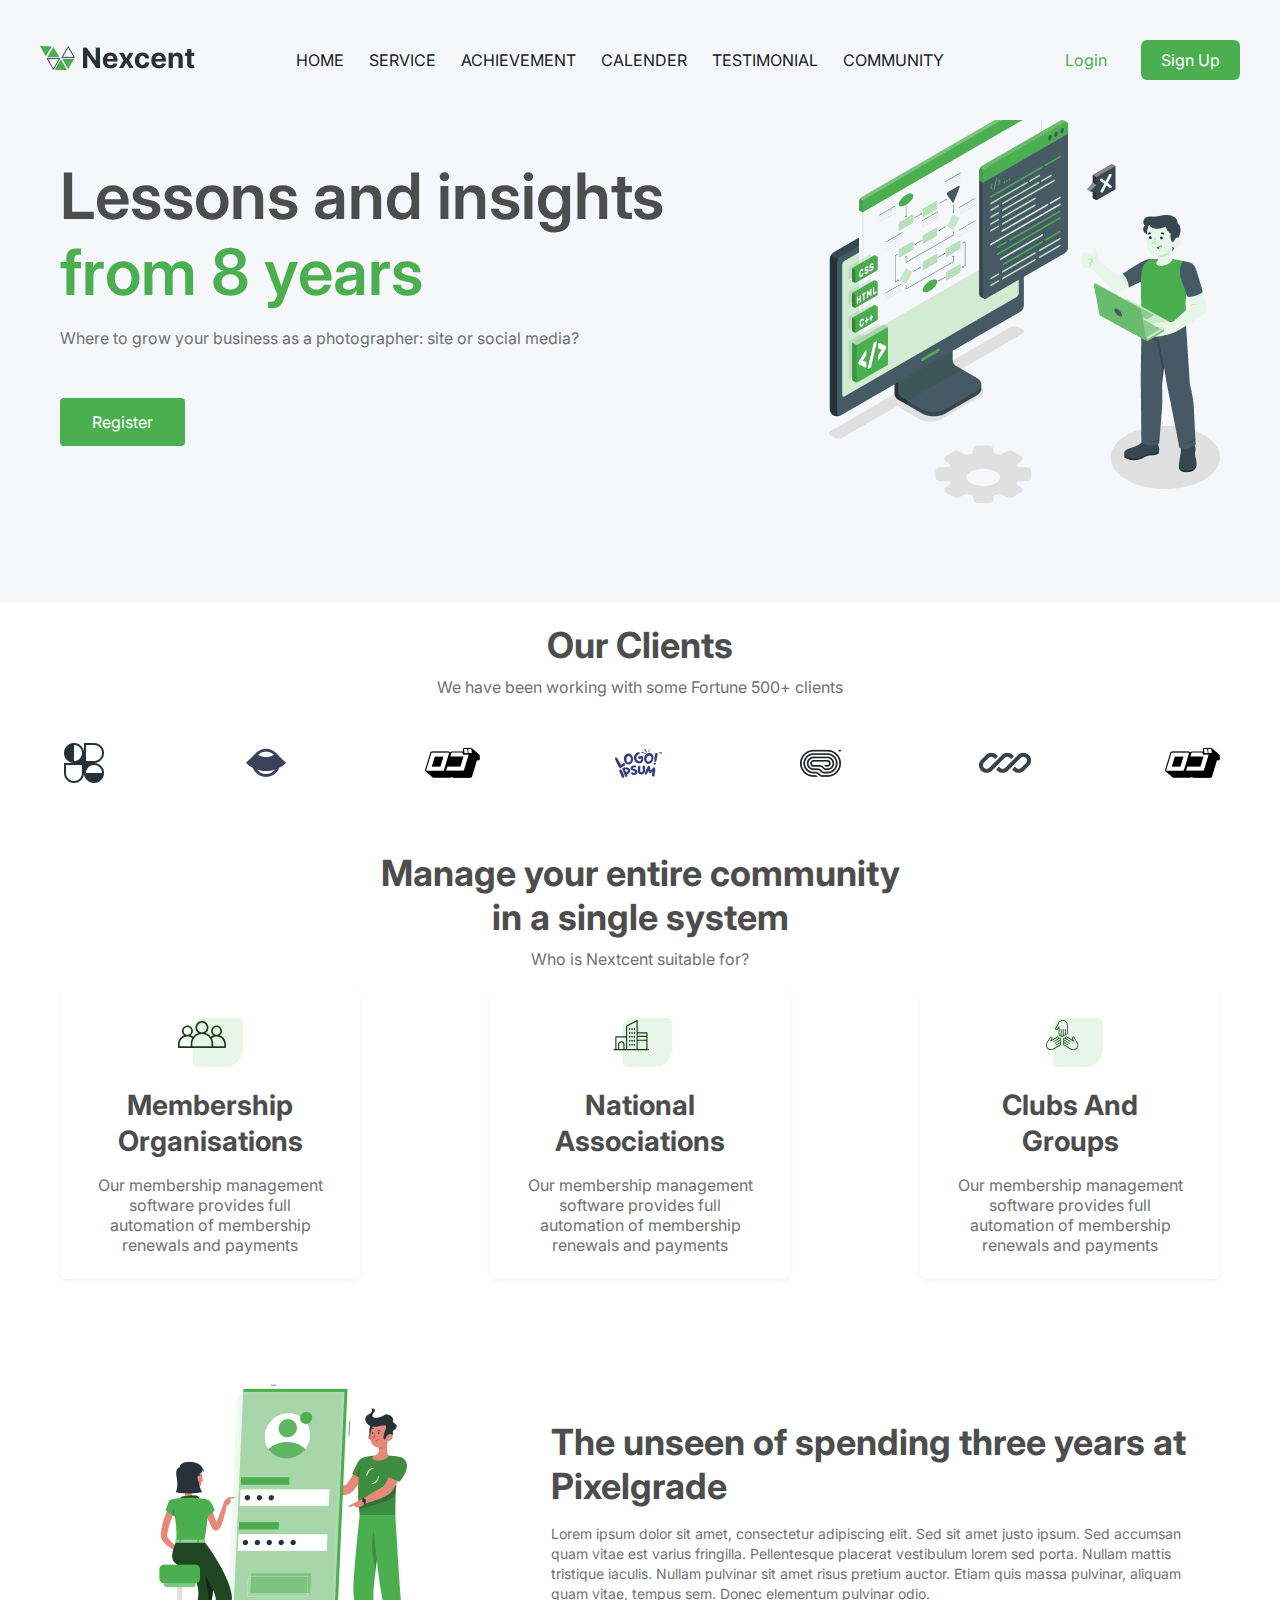
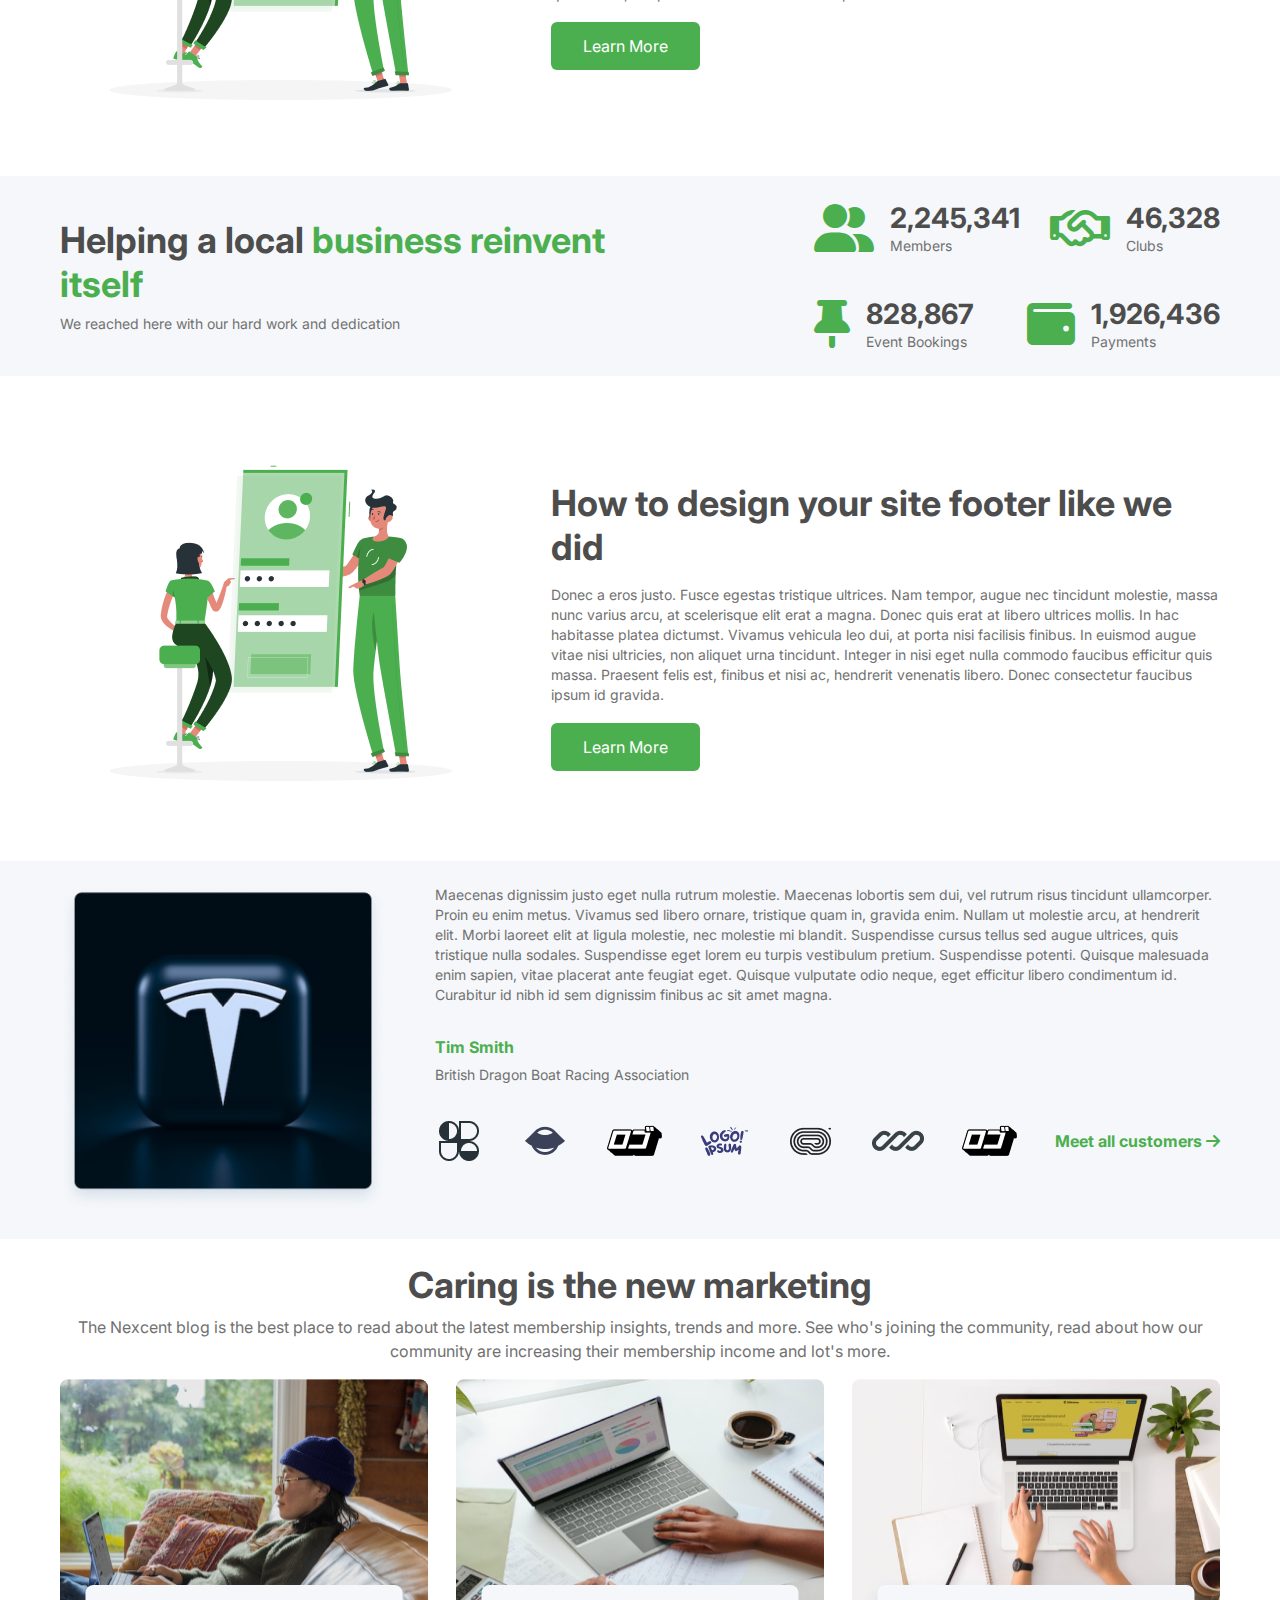
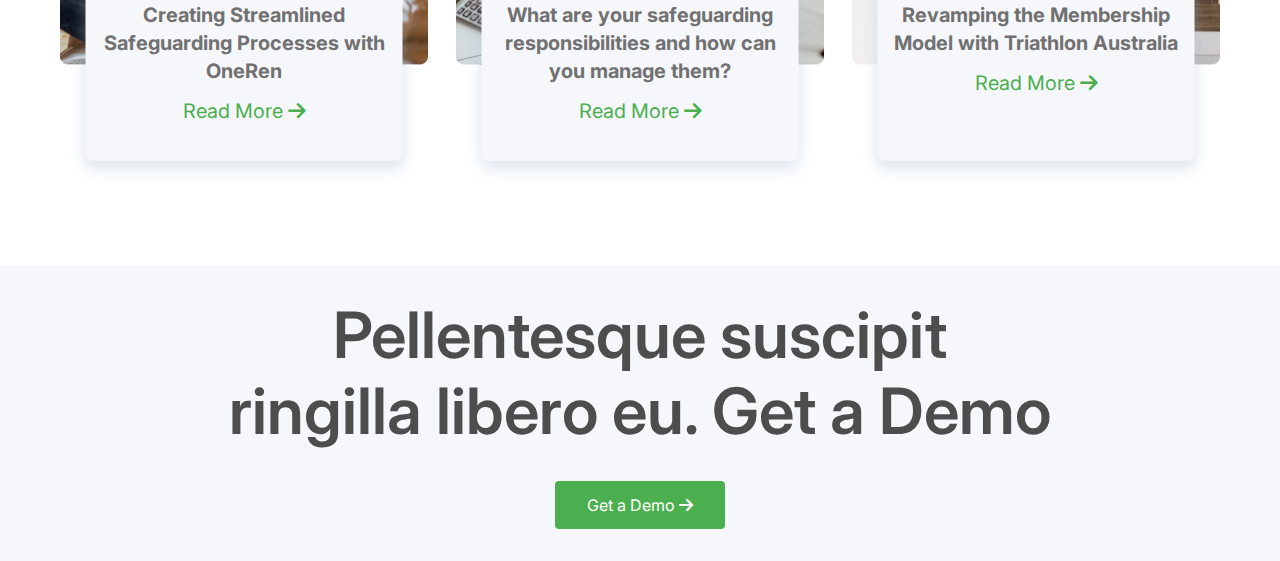
<file: Nexcent/index.html>
<!DOCTYPE html>
<html lang="en">
  <head>
    <title></title>
    <meta charset="UTF-8" />
    <meta name="viewport" content="width=device-width, initial-scale=1" />
    <link href="style.css" rel="stylesheet" />
    <title>Nexcent</title>
    <link rel="shortcut icon" href="images/Icon.png" type="image/x-icon" />
    <link
      rel="stylesheet"
      href="https://cdnjs.cloudflare.com/ajax/libs/font-awesome/6.5.1/css/all.min.css"
    />
  </head>
  <body>
    <!-- HEADER  -->
    <header>
      <nav>
        <div class="logo">
          <img src="images/logo.png" alt="logo" width="155px" height="24px" />
        </div>

        <ul class="nav-ul">
          <li><a href="#home">home</a></li>
          <li><a href="#service">Service</a></li>
          <li><a href="#achievements">Achievement</a></li>
          <li><a href="#calender">Calender</a></li>
          <li><a href="#testimonial">Testimonial</a></li>
          <li><a href="#community">Community</a></li>
        </ul>

        <div class="nav-btn">
          <a href="javascript:void(0)">Login</a>
          <a href="javascript:void(0)">Sign Up</a>
        </div>
      </nav>
    </header>

    <!-- HERO-SECTION  -->
    <section class="hero" id="home">
      <div class="container">
        <div class="hero-content">
          <div class="left">
            <h1>
              Lessons and insights <br /><span style="color: #4caf4f"
                >from 8 years</span
              >
            </h1>
            <p class="p">
              Where to grow your business as a photographer: site or social
              media?
            </p>
            <a href="javascript:void(0);">Register</a>
          </div>
          <div class="right">
            <img src="images/Illustration.png" alt="hero-image" />
          </div>
        </div>
      </div>
    </section>

    <!-- CLIENTS  -->
    <section class="clients spacer-40">
      <div class="container">
        <div class="clients-content">
          <h2>Our Clients</h2>
          <p class="p">We have been working with some Fortune 500+ clients</p>
          <div class="brands">
            <img src="images/Logo (1).png" alt="logo1" />
            <img src="images/Logo (2).png" alt="logo2" />
            <img src="images/Logo (3).png" alt="logo3" />
            <img src="images/Logo (4).png" alt="logo4" />
            <img src="images/Logo (5).png" alt="logo5" />
            <img src="images/Logo (6).png" alt="logo6" />
            <img src="images/Logo (7).png" alt="logo7" />
          </div>
        </div>
      </div>
    </section>

    <!-- MANAGE  -->
    <section class="manage spacer-40" id="service">
      <div class="container">
        <div class="manage-content">
          <h2>Manage your entire community <br />in a single system</h2>
          <p class="p">Who is Nextcent suitable for?</p>
          <div class="cards">
            <div class="card">
              <div class="header">
                <svg
                  width="65"
                  height="56"
                  viewBox="0 0 65 56"
                  fill="none"
                  xmlns="http://www.w3.org/2000/svg"
                >
                  <path
                    d="M65 38C65 47.9411 56.9411 56 47 56L20 56C17.2386 56 15 53.7614 15 51L15 17C15 11.4772 19.4772 7 25 7L60 7C62.7614 7 65 9.23858 65 12L65 38Z"
                    fill="#E8F5E9"
                  />
                  <path
                    d="M23.99 10C20.4187 10 17.5114 12.9339 17.5114 16.5203C17.5114 18.7892 18.6765 20.7925 20.4358 21.9602C18.3109 22.6706 16.4723 23.9985 15.1238 25.7357C14.3782 25.1622 13.5451 24.701 12.647 24.3705C14.0089 23.3595 14.8989 21.7353 14.8989 19.91C14.8989 16.8682 12.4388 14.3782 9.41547 14.3782C6.39215 14.3782 3.93208 16.8682 3.93208 19.91C3.93208 21.7364 4.82277 23.3613 6.18579 24.3723C2.57721 25.7039 0 29.1903 0 33.2933V36.1754C0.000369347 36.3951 0.0882567 36.6056 0.244089 36.7604C0.39992 36.9155 0.610779 37.0019 0.830496 37.0011H13.4755C13.5061 37.0045 13.5368 37.0063 13.5674 37.0059H34.4133C34.4439 37.0063 34.4749 37.0045 34.5052 37.0011H47.1511C47.6057 36.9993 47.9739 36.6304 47.975 36.1754V33.2933C47.975 29.1903 45.4022 25.7039 41.7955 24.3719C43.1585 23.3613 44.0492 21.736 44.0492 19.9096C44.0492 16.8679 41.5892 14.3778 38.5658 14.3778C35.5426 14.3778 33.0824 16.8679 33.0824 19.9096C33.0824 21.735 33.9728 23.3594 35.3346 24.3701C34.4347 24.7014 33.6013 25.1641 32.8546 25.739C31.5067 24.0008 29.6707 22.6711 27.5459 21.9602C29.3047 20.7925 30.4703 18.7892 30.4703 16.5203C30.4703 12.9339 27.5614 10 23.9902 10H23.99ZM23.99 11.6544C26.661 11.6544 28.8142 13.822 28.8142 16.5203C28.8142 19.1976 26.6945 21.3442 24.0531 21.3786C24.0321 21.3786 24.0114 21.3756 23.99 21.3756C23.9686 21.3756 23.9483 21.3786 23.9268 21.3786C21.2854 21.3446 19.1672 19.1977 19.1672 16.5203C19.1672 13.8217 21.3186 11.6544 23.9896 11.6544H23.99ZM9.41556 16.0324C11.5348 16.0324 13.2446 17.7525 13.2446 19.9099C13.2446 22.0528 11.557 23.7655 9.45763 23.7887C9.4436 23.7887 9.42994 23.7873 9.41553 23.7873C9.4015 23.7873 9.38784 23.7887 9.37344 23.7887C7.2741 23.7655 5.58647 22.0524 5.58647 19.9099C5.58647 17.7526 7.29623 16.0324 9.4155 16.0324H9.41556ZM38.5653 16.0324C40.6846 16.0324 42.3944 17.7525 42.3944 19.9099C42.3944 22.0528 40.7067 23.7655 38.6074 23.7887C38.5934 23.7887 38.5797 23.7873 38.5653 23.7873C38.5513 23.7873 38.5376 23.7887 38.5232 23.7887C36.4239 23.7655 34.7363 22.0524 34.7363 19.9099C34.7363 17.7526 36.446 16.0324 38.5653 16.0324H38.5653ZM23.9266 23.0328C23.9477 23.0332 23.9684 23.0358 23.9898 23.0358C24.0108 23.0358 24.0315 23.0328 24.0529 23.0328C29.3502 23.0668 33.5896 27.3427 33.5896 32.6952L33.5892 35.3511H14.3911V32.6952C14.3911 27.3422 18.6293 23.0669 23.9259 23.0328H23.9266ZM9.35223 25.445C9.37327 25.4454 9.39395 25.4479 9.41537 25.4479C9.43679 25.4479 9.4571 25.445 9.47852 25.445C11.2702 25.4594 12.9054 26.0772 14.2074 27.1108C13.2757 28.7593 12.7369 30.6621 12.7369 32.6957V35.3452H1.65369V33.2932C1.65369 28.9431 5.07396 25.4789 9.35203 25.4446L9.35223 25.445ZM38.502 25.445C38.5234 25.4454 38.5437 25.4479 38.5652 25.4479C38.5866 25.4479 38.6069 25.445 38.6283 25.445C42.9064 25.479 46.3266 28.9435 46.3266 33.2935V35.3452H35.2377L35.2374 32.6957C35.2374 30.6632 34.7001 28.7618 33.7702 27.1137C35.0726 26.0787 36.7089 25.4594 38.5021 25.445H38.502Z"
                    fill="#103E13"
                  />
                </svg>
              </div>
              <div class="title">
                <h3>Membership Organisations</h3>
              </div>
              <div class="desc">
                <p>
                  Our membership management software provides full automation of
                  membership renewals and payments
                </p>
              </div>
            </div>
            <div class="card">
              <div class="header">
                <svg
                  width="66"
                  height="56"
                  viewBox="0 0 66 56"
                  fill="none"
                  xmlns="http://www.w3.org/2000/svg"
                >
                  <path
                    d="M65.5 38C65.5 47.9411 57.4411 56 47.5 56L20.5 56C17.7386 56 15.5 53.7614 15.5 51L15.5 17C15.5 11.4772 19.9772 7 25.5 7L60.5 7C63.2614 7 65.5 9.23858 65.5 12L65.5 38Z"
                    fill="#E8F5E9"
                  />
                  <path
                    d="M27.4164 19.0109C27.1044 19.0109 26.8507 18.7576 26.8507 18.4452V17.4839C26.8507 17.1719 27.104 16.9182 27.4164 16.9182C27.7284 16.9182 27.9821 17.1715 27.9821 17.4839V18.4452C27.9821 18.7576 27.7284 19.0109 27.4164 19.0109Z"
                    fill="#103E13"
                  />
                  <path
                    d="M25.0381 19.0109C24.7261 19.0109 24.4724 18.7576 24.4724 18.4452V17.4839C24.4724 17.1719 24.7257 16.9182 25.0381 16.9182C25.3501 16.9182 25.6038 17.1715 25.6038 17.4839V18.4452C25.6034 18.7576 25.3505 19.0109 25.0381 19.0109Z"
                    fill="#103E13"
                  />
                  <path
                    d="M22.66 19.0109C22.348 19.0109 22.0944 18.7576 22.0944 18.4452V17.4839C22.0944 17.1719 22.3476 16.9182 22.66 16.9182C22.9721 16.9182 23.2257 17.1715 23.2257 17.4839V18.4452C23.2257 18.7576 22.9725 19.0109 22.66 19.0109Z"
                    fill="#103E13"
                  />
                  <path
                    d="M27.4164 22.942C27.1044 22.942 26.8507 22.6888 26.8507 22.3763V21.4154C26.8507 21.1034 27.104 20.8497 27.4164 20.8497C27.7284 20.8497 27.9821 21.103 27.9821 21.4154V22.3763C27.9821 22.6888 27.7284 22.942 27.4164 22.942Z"
                    fill="#103E13"
                  />
                  <path
                    d="M25.0381 22.942C24.7261 22.942 24.4724 22.6888 24.4724 22.3763V21.4154C24.4724 21.1034 24.7257 20.8497 25.0381 20.8497C25.3501 20.8497 25.6038 21.103 25.6038 21.4154V22.3763C25.6034 22.6888 25.3505 22.942 25.0381 22.942Z"
                    fill="#103E13"
                  />
                  <path
                    d="M22.66 22.942C22.348 22.942 22.0944 22.6888 22.0944 22.3763V21.4154C22.0944 21.1034 22.3476 20.8497 22.66 20.8497C22.9721 20.8497 23.2257 21.103 23.2257 21.4154V22.3763C23.2257 22.6888 22.9725 22.942 22.66 22.942Z"
                    fill="#103E13"
                  />
                  <path
                    d="M27.4164 26.8733C27.1044 26.8733 26.8507 26.6201 26.8507 26.3076V25.3463C26.8507 25.0343 27.104 24.7806 27.4164 24.7806C27.7284 24.7806 27.9821 25.0339 27.9821 25.3463V26.3076C27.9821 26.6201 27.7284 26.8733 27.4164 26.8733Z"
                    fill="#103E13"
                  />
                  <path
                    d="M25.0381 26.8733C24.7261 26.8733 24.4724 26.6201 24.4724 26.3076V25.3463C24.4724 25.0343 24.7257 24.7806 25.0381 24.7806C25.3501 24.7806 25.6038 25.0339 25.6038 25.3463V26.3076C25.6034 26.6201 25.3505 26.8733 25.0381 26.8733Z"
                    fill="#103E13"
                  />
                  <path
                    d="M22.66 26.8733C22.348 26.8733 22.0944 26.6201 22.0944 26.3076V25.3463C22.0944 25.0343 22.3476 24.7806 22.66 24.7806C22.9721 24.7806 23.2257 25.0339 23.2257 25.3463V26.3076C23.2257 26.6201 22.9725 26.8733 22.66 26.8733Z"
                    fill="#103E13"
                  />
                  <path
                    d="M27.4164 30.8037C27.1044 30.8037 26.8507 30.5505 26.8507 30.2381V29.2767C26.8507 28.9647 27.104 28.7111 27.4164 28.7111C27.7284 28.7111 27.9821 28.9643 27.9821 29.2767V30.2381C27.9821 30.5505 27.7284 30.8037 27.4164 30.8037Z"
                    fill="#103E13"
                  />
                  <path
                    d="M25.0381 30.8037C24.7261 30.8037 24.4724 30.5505 24.4724 30.2381V29.2767C24.4724 28.9647 24.7257 28.7111 25.0381 28.7111C25.3501 28.7111 25.6038 28.9643 25.6038 29.2767V30.2381C25.6034 30.5505 25.3505 30.8037 25.0381 30.8037Z"
                    fill="#103E13"
                  />
                  <path
                    d="M22.66 30.8037C22.348 30.8037 22.0944 30.5505 22.0944 30.2381V29.2767C22.0944 28.9647 22.3476 28.7111 22.66 28.7111C22.9721 28.7111 23.2257 28.9643 23.2257 29.2767V30.2381C23.2257 30.5505 22.9725 30.8037 22.66 30.8037Z"
                    fill="#103E13"
                  />
                  <path
                    d="M27.4164 34.735C27.1044 34.735 26.8507 34.4817 26.8507 34.1693V33.2084C26.8507 32.8964 27.104 32.6427 27.4164 32.6427C27.7284 32.6427 27.9821 32.896 27.9821 33.2084V34.1693C27.9821 34.4813 27.7284 34.735 27.4164 34.735Z"
                    fill="#103E13"
                  />
                  <path
                    d="M25.0381 34.735C24.7261 34.735 24.4724 34.4817 24.4724 34.1693V33.2084C24.4724 32.8964 24.7257 32.6427 25.0381 32.6427C25.3501 32.6427 25.6038 32.896 25.6038 33.2084V34.1693C25.6034 34.4813 25.3505 34.735 25.0381 34.735Z"
                    fill="#103E13"
                  />
                  <path
                    d="M22.66 34.735C22.348 34.735 22.0944 34.4817 22.0944 34.1693L22.0948 33.2084C22.0948 32.8964 22.348 32.6427 22.6604 32.6427C22.9725 32.6427 23.2261 32.896 23.2261 33.2084V34.1693C23.2257 34.4813 22.9725 34.735 22.66 34.735Z"
                    fill="#103E13"
                  />
                  <path
                    d="M6.50047 38.6471C6.50047 38.9592 6.75372 39.2128 7.06615 39.2128H41.5139C41.8259 39.2128 42.0796 38.9596 42.0796 38.6471C42.0796 38.3351 41.8263 38.0815 41.5139 38.0815H40.4682V21.8402C40.4682 21.5281 40.215 21.2745 39.9025 21.2745L30.6668 21.2749V9.56576C30.6668 9.36774 30.5635 9.18471 30.3946 9.08214C30.2262 8.97919 30.0156 8.97287 29.8404 9.06399L19.3401 14.531C19.1527 14.6284 19.0359 14.8217 19.0359 15.0327V25.2604H8.87388C8.56186 25.2604 8.3082 25.5137 8.3082 25.8261V38.0816H7.06489C6.75287 38.0812 6.5 38.3344 6.5 38.6468L6.50047 38.6471ZM30.667 29.8422H39.3374V38.0819L30.667 38.0815V29.8422ZM30.667 25.9113H39.3374V28.7113L30.667 28.7109V25.9113ZM30.667 22.4056H39.3374V24.7808H30.667V22.4056ZM20.1667 15.3762L29.5353 10.4982V38.081H20.1667V15.3762ZM12.2359 33.5635C12.2359 32.3895 13.166 31.4341 14.3096 31.4341C15.4531 31.4341 16.3837 32.3891 16.3837 33.5635V38.0817H12.2359V33.5635ZM9.43952 26.3916H19.0358V38.0815H17.515V33.5633C17.515 31.7657 16.0776 30.303 14.3096 30.303C12.5424 30.303 11.105 31.7653 11.105 33.5633V38.0815H9.43952V26.3916Z"
                    fill="#103E13"
                  />
                </svg>
              </div>
              <div class="title">
                <h3>National Associations</h3>
              </div>
              <div class="desc">
                <p>
                  Our membership management software provides full automation of
                  membership renewals and payments
                </p>
              </div>
            </div>
            <div class="card">
              <div class="header">
                <svg
                  width="65"
                  height="56"
                  viewBox="0 0 65 56"
                  fill="none"
                  xmlns="http://www.w3.org/2000/svg"
                >
                  <path
                    d="M65 38C65 47.9411 56.9411 56 47 56L20 56C17.2386 56 15 53.7614 15 51L15 17C15 11.4772 19.4772 7 25 7L60 7C62.7614 7 65 9.23858 65 12L65 38Z"
                    fill="#E8F5E9"
                  />
                  <path
                    d="M28.3117 23.6446C28.0709 23.6446 27.8473 23.5784 27.6487 23.4719V23.4748C27.6487 23.8536 27.5014 24.2094 27.2343 24.4758C26.9671 24.743 26.6116 24.8903 26.2332 24.8903C25.9889 24.8903 25.7625 24.8224 25.5617 24.7131C25.5415 25.0597 25.4029 25.3836 25.1558 25.631C24.8886 25.8982 24.5331 26.0454 24.1545 26.0454C23.4022 26.0454 22.7913 25.4541 22.7473 24.7129C22.5145 24.8387 22.2513 24.9046 21.9799 24.8872C21.2398 24.8387 20.6603 24.1993 20.6603 23.4312V17.0645L19.9353 18.3205C19.6592 18.8009 19.1423 19.0991 18.5858 19.0991C18.3147 19.0991 18.0468 19.028 17.8095 18.892C17.5141 18.7208 17.3028 18.4458 17.2149 18.1169C17.1265 17.7878 17.1722 17.4436 17.3431 17.1486C17.3433 17.1486 19.715 13.0414 19.8597 12.7891C19.8769 12.7512 19.9259 12.6411 19.9676 12.5474C20.0075 12.4578 20.0416 12.366 20.0744 12.2736C20.7896 10.2543 22.5607 8.99998 24.6966 8.99998C27.4703 8.99998 29.7268 11.4469 29.7268 14.4546L29.727 22.2289C29.727 22.6073 29.58 22.9628 29.3131 23.2302C29.0459 23.4974 28.6904 23.6447 28.3116 23.6447L28.3117 23.6446ZM24.6966 9.75212C22.8613 9.75212 21.3984 10.7888 20.7833 12.5251C20.744 12.6354 20.703 12.7457 20.6552 12.8531C20.5164 13.1643 20.5164 13.1643 20.4773 13.2091L20.4721 13.2046C20.2784 13.57 19.7031 14.5663 17.9943 17.525C17.9241 17.6463 17.9055 17.7872 17.9413 17.922C17.9776 18.0567 18.0645 18.1703 18.1849 18.2398C18.5586 18.4544 19.0703 18.3159 19.2833 17.9448L20.7108 15.4734C20.7961 15.3261 20.9685 15.2538 21.1339 15.2986C21.2983 15.3426 21.4126 15.4918 21.4126 15.6619V23.4314C21.4126 23.798 21.6892 24.1144 22.0292 24.1368C22.2252 24.1471 22.408 24.0814 22.5454 23.9443C22.6702 23.8194 22.739 23.6531 22.739 23.4752V18.3938C22.739 18.186 22.9075 18.0176 23.1153 18.0176C23.3231 18.0176 23.4915 18.1858 23.4915 18.3938L23.4913 24.6302C23.4913 24.9958 23.7889 25.2934 24.1545 25.2934C24.3321 25.2934 24.499 25.2246 24.6241 25.0997C24.7489 24.9746 24.8177 24.8078 24.8177 24.6302V18.3938C24.8177 18.186 24.9859 18.0176 25.194 18.0176C25.4018 18.0176 25.5702 18.1858 25.5702 18.3938L25.57 23.4168V23.4752C25.57 23.8406 25.8675 24.1381 26.2334 24.1381C26.4108 24.1381 26.5772 24.0691 26.703 23.9438C26.8278 23.8191 26.8966 23.6528 26.8966 23.4749V18.3936C26.8966 18.1858 27.0649 18.0173 27.2729 18.0173C27.4807 18.0173 27.6491 18.1855 27.6491 18.3936L27.6487 22.2291C27.6487 22.595 27.9462 22.8925 28.3116 22.8925C28.4895 22.8925 28.6558 22.8235 28.7807 22.6989C28.906 22.5736 28.9746 22.4067 28.9746 22.2291L28.9748 14.4548C28.9748 11.862 27.0557 9.7522 24.6966 9.7522L24.6966 9.75212Z"
                    fill="#103E13"
                  />
                  <path
                    d="M13.5291 29.048L18.9888 25.7727C19.6471 25.3774 20.4941 25.5454 20.9162 26.1553C21.0703 26.3775 21.149 26.6364 21.1613 26.9001C21.3648 26.7938 21.5863 26.7361 21.8117 26.7361C21.9272 26.7361 22.0431 26.7505 22.1576 26.779C22.5244 26.8706 22.8335 27.0999 23.0279 27.424C23.2225 27.7487 23.2793 28.1291 23.1877 28.4955C23.1031 28.8346 22.8969 29.1199 22.6102 29.3157C22.8107 29.4339 22.9836 29.5953 23.1066 29.8008C23.3012 30.1254 23.358 30.5057 23.2666 30.8725C23.1749 31.2389 22.9457 31.548 22.621 31.7429L22.6192 31.744C22.8161 31.8621 22.986 32.0218 23.1076 32.2242C23.3024 32.5488 23.3592 32.9293 23.2675 33.2961C23.1756 33.6627 22.9464 33.9718 22.6222 34.1664L15.9558 38.1657C14.7116 38.9119 13.2733 39.1694 11.9064 38.8902C10.5272 38.6084 9.38497 37.8157 8.69046 36.6579C7.59138 34.8261 7.75609 32.6619 9.11949 31.0101C9.18192 30.9347 9.24341 30.8579 9.29925 30.7783C9.35839 30.6942 9.42742 30.5952 9.45098 30.5613C9.5921 30.3092 11.8949 26.1603 11.8946 26.1608C12.1272 25.7412 12.563 25.5037 13.0125 25.5039C13.2222 25.5039 13.4349 25.5555 13.6312 25.6644C13.8682 25.7968 14.0673 25.9898 14.2065 26.2223C14.4928 26.6994 14.5029 27.2964 14.2334 27.7796L13.5291 29.048ZM13.5618 26.6091C13.4888 26.4873 13.3884 26.3902 13.2657 26.3214C13.012 26.181 12.6925 26.2724 12.5528 26.5252C10.905 29.4937 10.3434 30.5054 10.1266 30.8654L10.1315 30.8666C10.1134 30.9269 10.1134 30.9269 9.91502 31.2103C9.84764 31.3062 9.77437 31.3983 9.69969 31.489C8.52732 32.9094 8.39119 34.6969 9.33521 36.2709C9.91997 37.2458 10.8864 37.9142 12.0566 38.1531C13.2395 38.3937 14.4863 38.1699 15.5684 37.5206L22.2355 33.5211C22.3876 33.4299 22.4951 33.285 22.538 33.1133C22.5808 32.9417 22.5542 32.7634 22.4628 32.6112C22.2748 32.2979 21.8665 32.1949 21.5532 32.3836L18.2642 34.3568C18.0861 34.4637 17.8548 34.4062 17.748 34.2279C17.6411 34.0498 17.6988 33.8187 17.8769 33.7117L21.1661 31.7386L22.2343 31.0977C22.3865 31.0063 22.4941 30.8614 22.537 30.6901C22.5799 30.5184 22.5533 30.3398 22.4619 30.1878C22.2736 29.8743 21.8653 29.7723 21.5522 29.9603L17.1948 32.5742C17.0163 32.6814 16.7856 32.6235 16.6787 32.4454C16.5717 32.2673 16.6296 32.0361 16.8075 31.9292L22.1554 28.7211C22.3076 28.6296 22.415 28.485 22.4579 28.3132C22.5007 28.1417 22.4741 27.9634 22.3829 27.8112C22.2918 27.6592 22.1469 27.5518 21.9751 27.5089C21.8024 27.466 21.6248 27.4927 21.4731 27.5836L20.4831 28.1775C20.4829 28.1775 20.4829 28.1778 20.4826 28.1778H20.4824L16.1252 30.7917C15.9467 30.8992 15.7158 30.8412 15.6091 30.6629C15.5021 30.4848 15.5601 30.2536 15.7379 30.1467L20.0953 27.5327C20.2475 27.4413 20.3552 27.2964 20.398 27.1251C20.4452 26.9371 20.4094 26.7449 20.2977 26.5837C20.104 26.3036 19.6898 26.2291 19.3758 26.4179L12.7136 30.4146C12.5678 30.5017 12.3809 30.4805 12.2587 30.3625C12.1362 30.2442 12.1086 30.0583 12.1911 29.9097L13.5764 27.4137C13.7154 27.1642 13.71 26.8561 13.5618 26.6092L13.5618 26.6091Z"
                    fill="#103E13"
                  />
                  <path
                    d="M39.6181 36.6577C38.9238 37.8157 37.7819 38.6083 36.4025 38.8901C35.0353 39.1688 33.5974 38.9117 32.353 38.1656L25.686 34.1661C25.3616 33.9715 25.1321 33.6624 25.0402 33.2953C24.949 32.9289 25.006 32.5484 25.2004 32.2243C25.3217 32.0216 25.4918 31.8619 25.689 31.7439L25.6871 31.7427C25.3627 31.5481 25.1333 31.239 25.0419 30.8724C24.95 30.5058 25.007 30.125 25.2016 29.8004C25.3269 29.5919 25.4987 29.4289 25.6947 29.3132C25.4101 29.1174 25.2051 28.8331 25.1208 28.4957C25.0289 28.1288 25.0859 27.7483 25.2805 27.4242C25.4749 27.0997 25.7842 26.8705 26.1508 26.7789C26.2653 26.7501 26.3815 26.736 26.4965 26.736C26.7222 26.7362 26.9436 26.7935 27.1472 26.9C27.1597 26.6363 27.2381 26.3774 27.3922 26.1552C27.8146 25.5458 28.6609 25.3771 29.3201 25.7726L34.7796 29.0474L34.0759 27.7799C33.8059 27.296 33.8158 26.699 34.1021 26.2216C34.2415 25.9893 34.4408 25.7964 34.679 25.6628C34.8748 25.5544 35.0869 25.5031 35.296 25.5031C35.7453 25.5033 36.1817 25.7403 36.4139 26.1599C37.2235 27.6185 38.7511 30.3694 38.8585 30.5614C38.8813 30.5946 38.9504 30.6936 39.0095 30.7777C39.0658 30.8575 39.1266 30.9339 39.1895 31.0097C40.5527 32.6622 40.7171 34.8262 39.6181 36.6578L39.6181 36.6577ZM38.6091 31.4892C38.5341 31.3985 38.4606 31.3059 38.3937 31.2105C38.1902 30.9217 38.185 30.9141 38.1697 30.8385C37.9317 30.4448 37.3512 29.3997 35.7555 26.5249C35.6156 26.2726 35.2975 26.1805 35.0443 26.3204C34.9196 26.3901 34.8195 26.4874 34.7465 26.6093C34.5985 26.8559 34.5928 27.1641 34.7326 27.4143L36.1174 29.9095C36.2001 30.0584 36.1725 30.2441 36.0503 30.3623C35.9282 30.4808 35.7416 30.5016 35.5951 30.4144L28.9329 26.4177C28.6189 26.2295 28.2049 26.3032 28.0108 26.5836C27.8991 26.7447 27.8635 26.937 27.9102 27.1247C27.9531 27.2963 28.0607 27.4409 28.2132 27.5323C28.2136 27.5326 28.2139 27.533 28.2143 27.5333L32.5703 30.1465C32.7484 30.2535 32.8062 30.4844 32.6992 30.6627C32.5922 30.8406 32.3616 30.8988 32.183 30.7916L26.8352 27.5835C26.6834 27.4925 26.5048 27.4657 26.3333 27.5088C26.1613 27.5517 26.0167 27.6591 25.9255 27.8115C25.8341 27.9635 25.8077 28.1418 25.8501 28.3133C25.893 28.4849 26.0007 28.6297 26.1529 28.7212L27.1935 29.3453L31.5005 31.9293C31.6786 32.0363 31.7363 32.2672 31.6293 32.4455C31.5224 32.6234 31.2917 32.6814 31.1131 32.5744L26.7562 29.9604C26.4429 29.7719 26.0348 29.8742 25.8464 30.188C25.755 30.3402 25.7286 30.5186 25.771 30.6901C25.8139 30.8616 25.9215 31.0062 26.0739 31.0979L27.1422 31.7387L30.4308 33.7119C30.609 33.8188 30.6667 34.0497 30.5597 34.2281C30.4528 34.4059 30.2221 34.4644 30.0435 34.3569L26.7548 32.3838C26.6031 32.2928 26.4252 32.266 26.2528 32.3091C26.0813 32.352 25.9361 32.4594 25.845 32.6114C25.7538 32.7636 25.7272 32.9421 25.7696 33.1134C25.8124 33.2849 25.9201 33.4296 26.0725 33.5212L32.7395 37.5207C33.8214 38.1698 35.0691 38.3945 36.2514 38.1533C37.4213 37.9144 38.3878 37.246 38.9725 36.2711C39.9175 34.6968 39.7816 32.9091 38.6095 31.4892L38.6091 31.4892Z"
                    fill="#103E13"
                  />
                </svg>
              </div>
              <div class="title">
                <h3>Clubs And Groups</h3>
              </div>
              <div class="desc">
                <p>
                  Our membership management software provides full automation of
                  membership renewals and payments
                </p>
              </div>
            </div>
          </div>
        </div>
      </div>
    </section>

    <!-- UNLOCK  -->
    <section class="unlock spacer-40">
      <div class="container">
        <div class="unlock-content">
          <div class="left">
            <img src="images/Frame 35.png" alt="" width="100%" />
          </div>
          <div class="right">
            <h2>The unseen of spending three years at Pixelgrade</h2>
            <p>
              Lorem ipsum dolor sit amet, consectetur adipiscing elit. Sed sit
              amet justo ipsum. Sed accumsan quam vitae est varius fringilla.
              Pellentesque placerat vestibulum lorem sed porta. Nullam mattis
              tristique iaculis. Nullam pulvinar sit amet risus pretium auctor.
              Etiam quis massa pulvinar, aliquam quam vitae, tempus sem. Donec
              elementum pulvinar odio.
            </p>
            <a href="javascript:void(0)">Learn More</a>
          </div>
        </div>
      </div>
    </section>

    <!-- ACHIEVEMENTS  -->
    <section class="achievements spacer-48" id="achievements">
      <div class="container">
        <div class="content">
          <div class="title">
            <h2>
              Helping a local
              <span style="color: #4caf4f">business reinvent itself</span>
            </h2>
            <p>We reached here with our hard work and dedication</p>
          </div>
          <div class="desc">
            <div class="row">
              <div class="left">
                <div class="icon">
                  <i
                    class="fa-solid fa-user-group"
                    style="font-size: 48px; color: #4caf4f"
                  ></i>
                </div>
                <div class="desc">
                  <h3>2,245,341</h3>
                  <p>Members</p>
                </div>
              </div>
              <div class="right">
                <div class="icon">
                  <i
                    class="fa-regular fa-handshake"
                    style="font-size: 48px; color: #4caf4f"
                  ></i>
                </div>
                <div class="desc">
                  <h3>46,328</h3>
                  <p>Clubs</p>
                </div>
              </div>
            </div>
            <div class="row">
              <div class="left">
                <div class="icon">
                  <i
                    class="fa-solid fa-thumbtack"
                    style="font-size: 48px; color: #4caf4f"
                  ></i>
                </div>
                <div class="desc">
                  <h3>828,867</h3>
                  <p>Event Bookings</p>
                </div>
              </div>
              <div class="right">
                <div class="icon">
                  <i
                    class="fa-solid fa-wallet"
                    style="font-size: 48px; color: #4caf4f"
                  ></i>
                </div>
                <div class="desc">
                  <h3>1,926,436</h3>
                  <p>Payments</p>
                </div>
              </div>
            </div>
          </div>
        </div>
      </div>
    </section>

    <!-- CALENDER   -->
    <section class="calender spacer-48" id="calender">
      <div class="container">
        <div class="calender-content">
          <div class="left">
            <img src="images/Frame 35.png" alt="" width="100%" />
          </div>
          <div class="right">
            <h2>How to design your site footer like we did</h2>
            <p>
              Donec a eros justo. Fusce egestas tristique ultrices. Nam tempor,
              augue nec tincidunt molestie, massa nunc varius arcu, at
              scelerisque elit erat a magna. Donec quis erat at libero ultrices
              mollis. In hac habitasse platea dictumst. Vivamus vehicula leo
              dui, at porta nisi facilisis finibus. In euismod augue vitae nisi
              ultricies, non aliquet urna tincidunt. Integer in nisi eget nulla
              commodo faucibus efficitur quis massa. Praesent felis est, finibus
              et nisi ac, hendrerit venenatis libero. Donec consectetur faucibus
              ipsum id gravida.
            </p>
            <a href="javascript:void(0)">Learn More</a>
          </div>
        </div>
      </div>
    </section>

    <!-- CUSTOMERS  -->
    <section class="customers spacer-48" id="testimonial">
      <div class="container">
        <div class="customers-content">
          <div class="left">
            <img src="images/airpods.png" alt="" width="100%" />
          </div>
          <div class="right">
            <p>
              Maecenas dignissim justo eget nulla rutrum molestie. Maecenas
              lobortis sem dui, vel rutrum risus tincidunt ullamcorper. Proin eu
              enim metus. Vivamus sed libero ornare, tristique quam in, gravida
              enim. Nullam ut molestie arcu, at hendrerit elit. Morbi laoreet
              elit at ligula molestie, nec molestie mi blandit. Suspendisse
              cursus tellus sed augue ultrices, quis tristique nulla sodales.
              Suspendisse eget lorem eu turpis vestibulum pretium. Suspendisse
              potenti. Quisque malesuada enim sapien, vitae placerat ante
              feugiat eget. Quisque vulputate odio neque, eget efficitur libero
              condimentum id. Curabitur id nibh id sem dignissim finibus ac sit
              amet magna.
            </p>
            <h4>Tim Smith</h4>
            <p>British Dragon Boat Racing Association</p>
            <div class="brands">
              <img src="images/Logo (1).png" alt="logo1" />
              <img src="images/Logo (2).png" alt="logo2" />
              <img src="images/Logo (3).png" alt="logo3" />
              <img src="images/Logo (4).png" alt="logo4" />
              <img src="images/Logo (5).png" alt="logo5" />
              <img src="images/Logo (6).png" alt="logo6" />
              <img src="images/Logo (7).png" alt="logo7" />
              <a href="javascript:void(0)"
                ><b
                  >Meet all customers <i class="fa-solid fa-arrow-right"></i></b
              ></a>
            </div>
          </div>
        </div>
      </div>
    </section>

    <!-- COMMUNITY  -->
    <section class="community spacer-48" id="community">
      <div class="container">
        <div class="community-content">
          <h2>Caring is the new marketing</h2>
          <p class="p">
            The Nexcent blog is the best place to read about the latest
            membership insights, trends and more. See who's joining the
            community, read about how our community are increasing their
            membership income and lot's more.
          </p>
          <div class="cards">
            <div class="card">
              <img src="images/girl.png" alt="" />
              <div class="desc">
                <h4>Creating Streamlined Safeguarding Processes with OneRen</h4>
                <p>Read More <i class="fa-solid fa-arrow-right"></i></p>
              </div>
            </div>
            <div class="card">
              <img src="images/laptop.png" alt="" />
              <div class="desc">
                <h4>
                  What are your safeguarding responsibilities and how can you
                  manage them?
                </h4>
                <p>Read More <i class="fa-solid fa-arrow-right"></i></p>
              </div>
            </div>
            <div class="card">
              <img src="images/girl-lap.png" alt="" />
              <div class="desc">
                <h4>Revamping the Membership Model with Triathlon Australia</h4>
                <p>Read More <i class="fa-solid fa-arrow-right"></i></p>
              </div>
            </div>
          </div>
        </div>
      </div>
    </section>

    <!-- DEMO -->
    <section class="demo spacer-94">
      <div class="container">
        <div class="demo-content">
          <h1>Pellentesque suscipit <br />ringilla libero eu. Get a Demo</h1>
          <div class="btn">
            <a href="javascript:void:(0)"
              >Get a Demo <i class="fa-solid fa-arrow-right"></i
            ></a>
          </div>
        </div>
      </div>
    </section>

    <!-- FOOTER  -->
  </body>
</html>
</file>
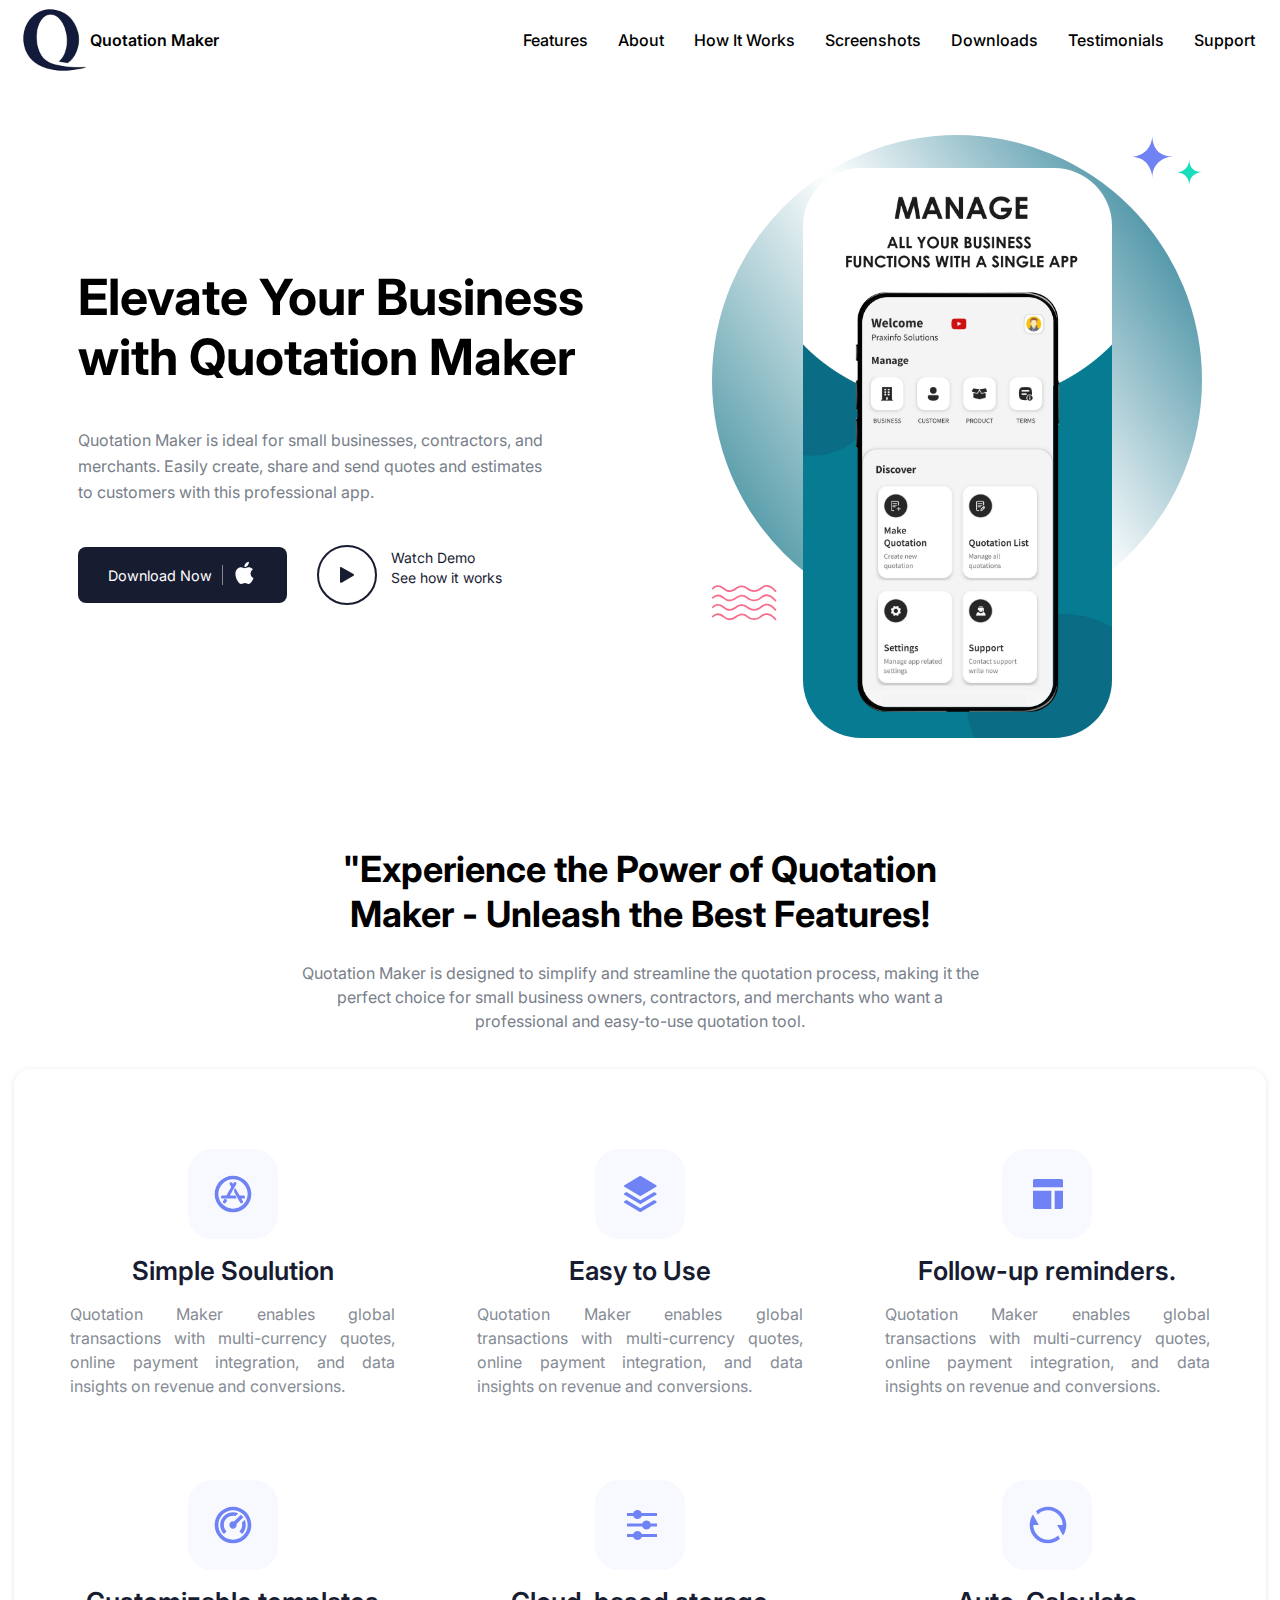
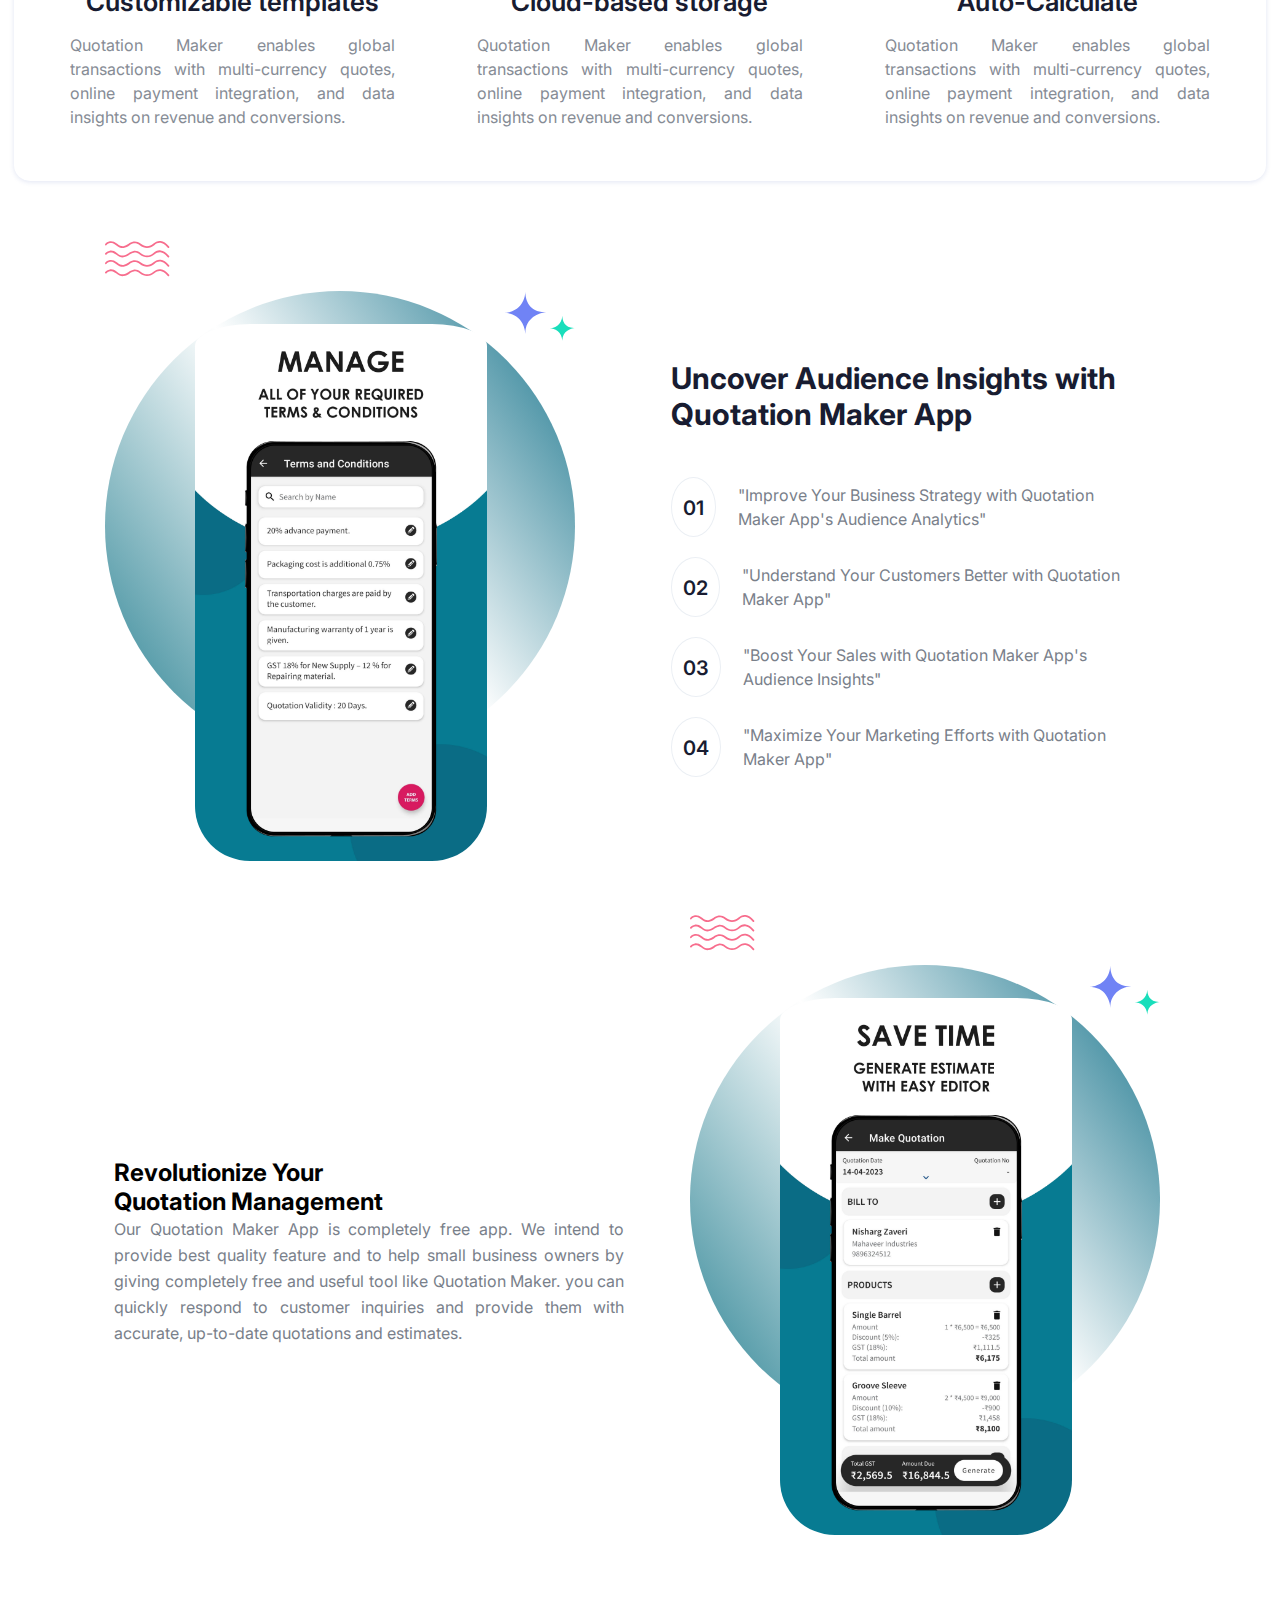
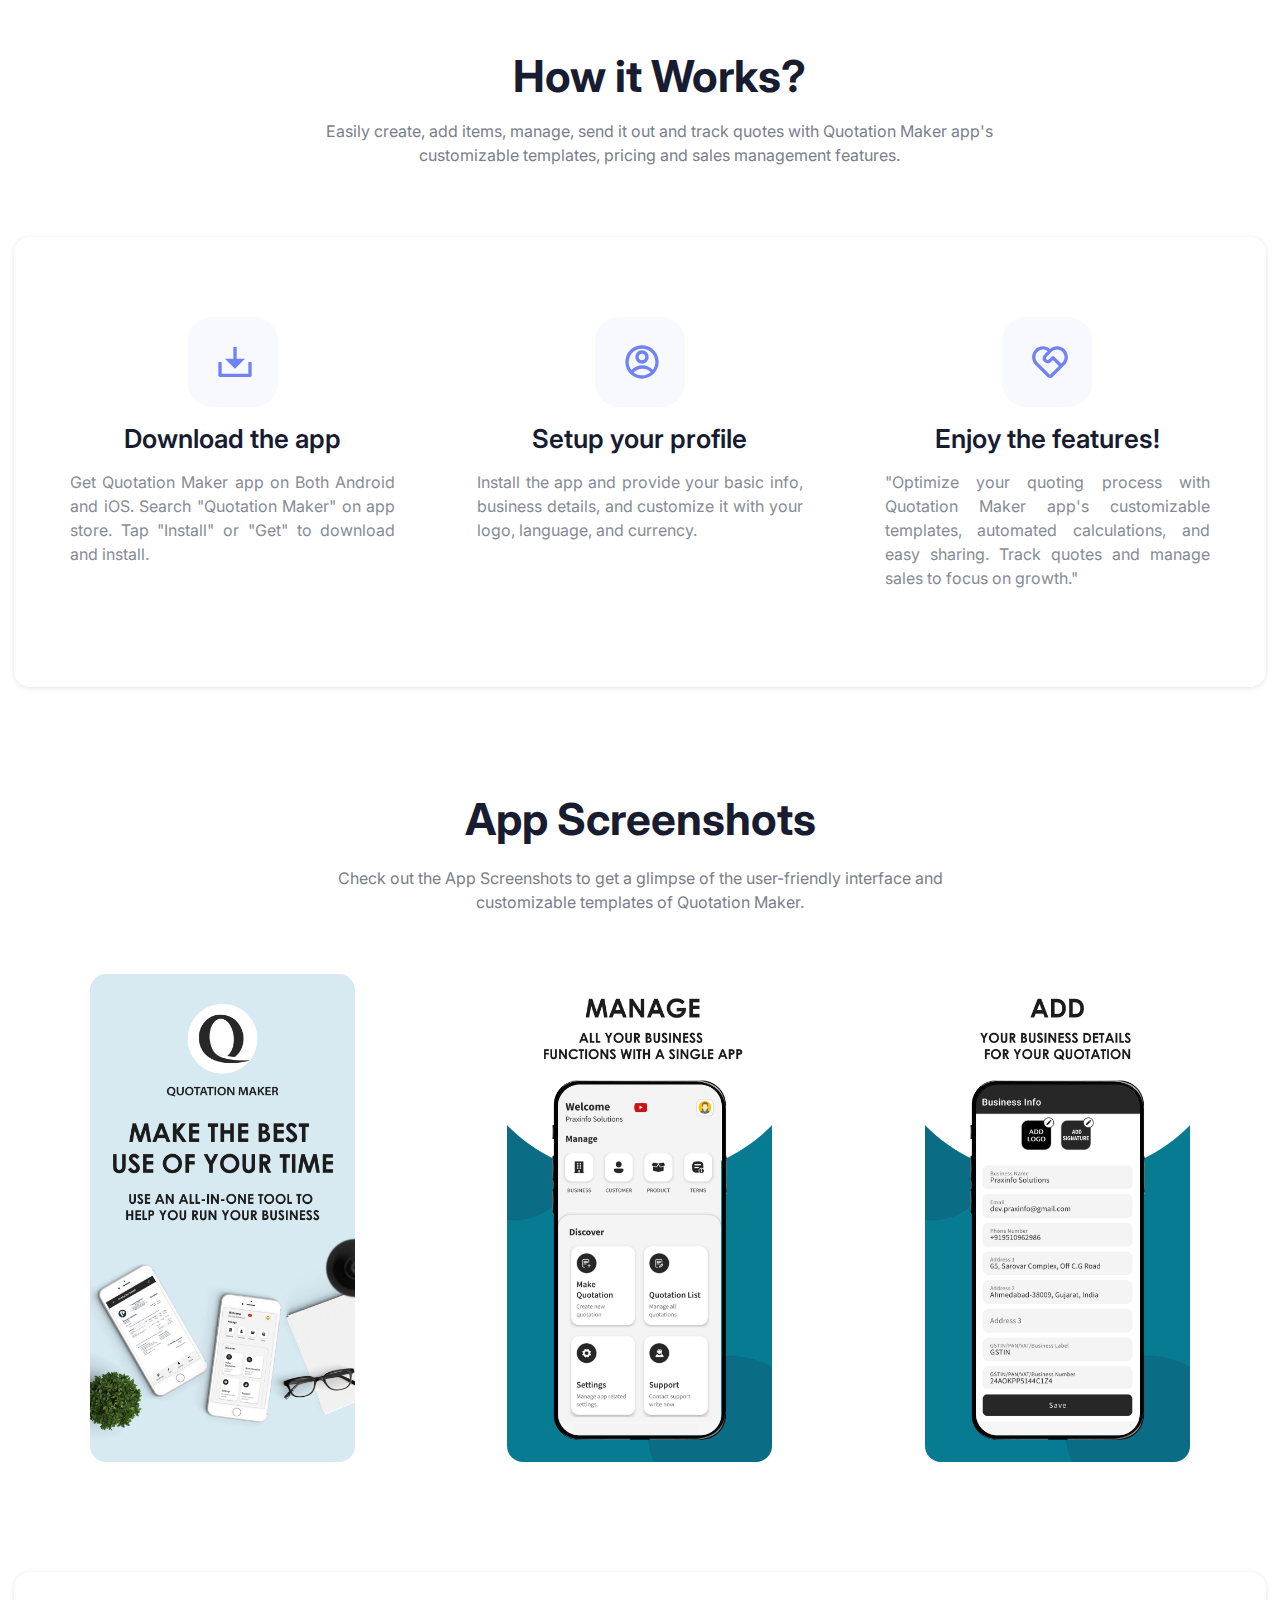
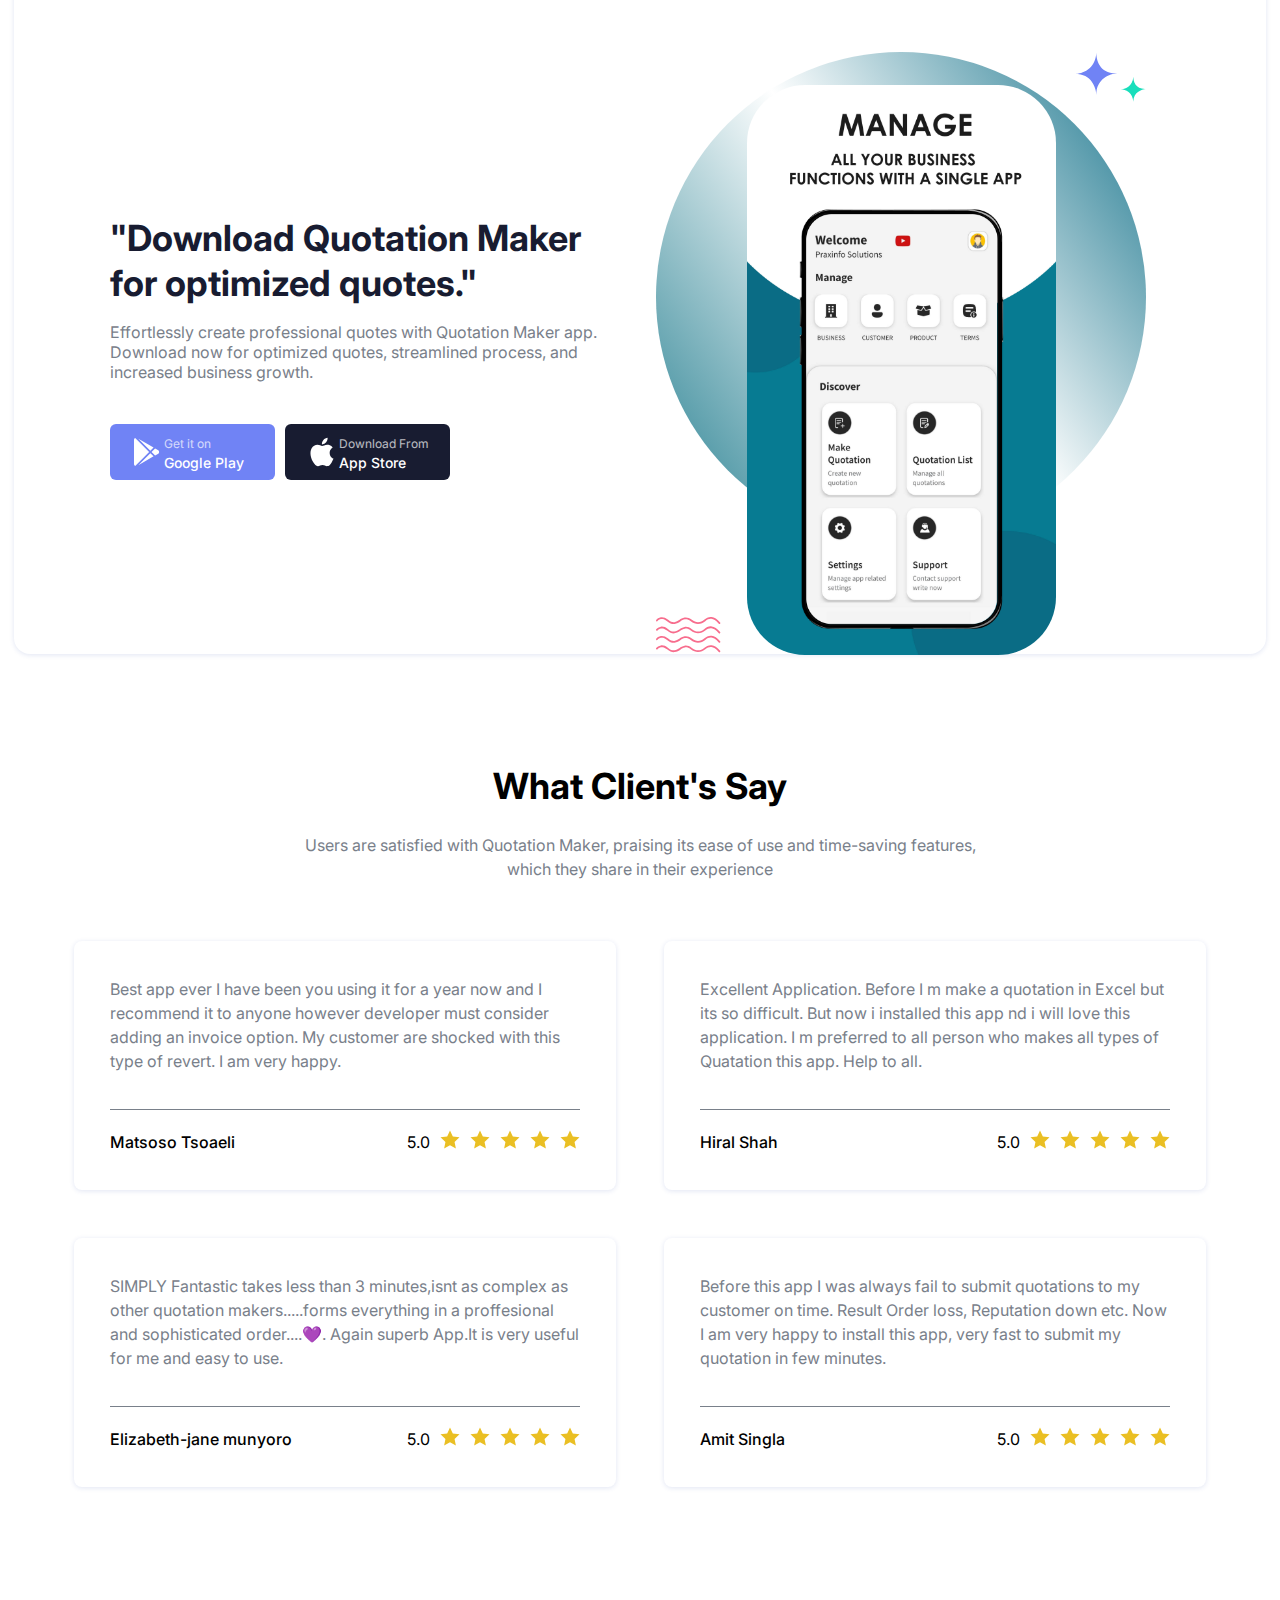
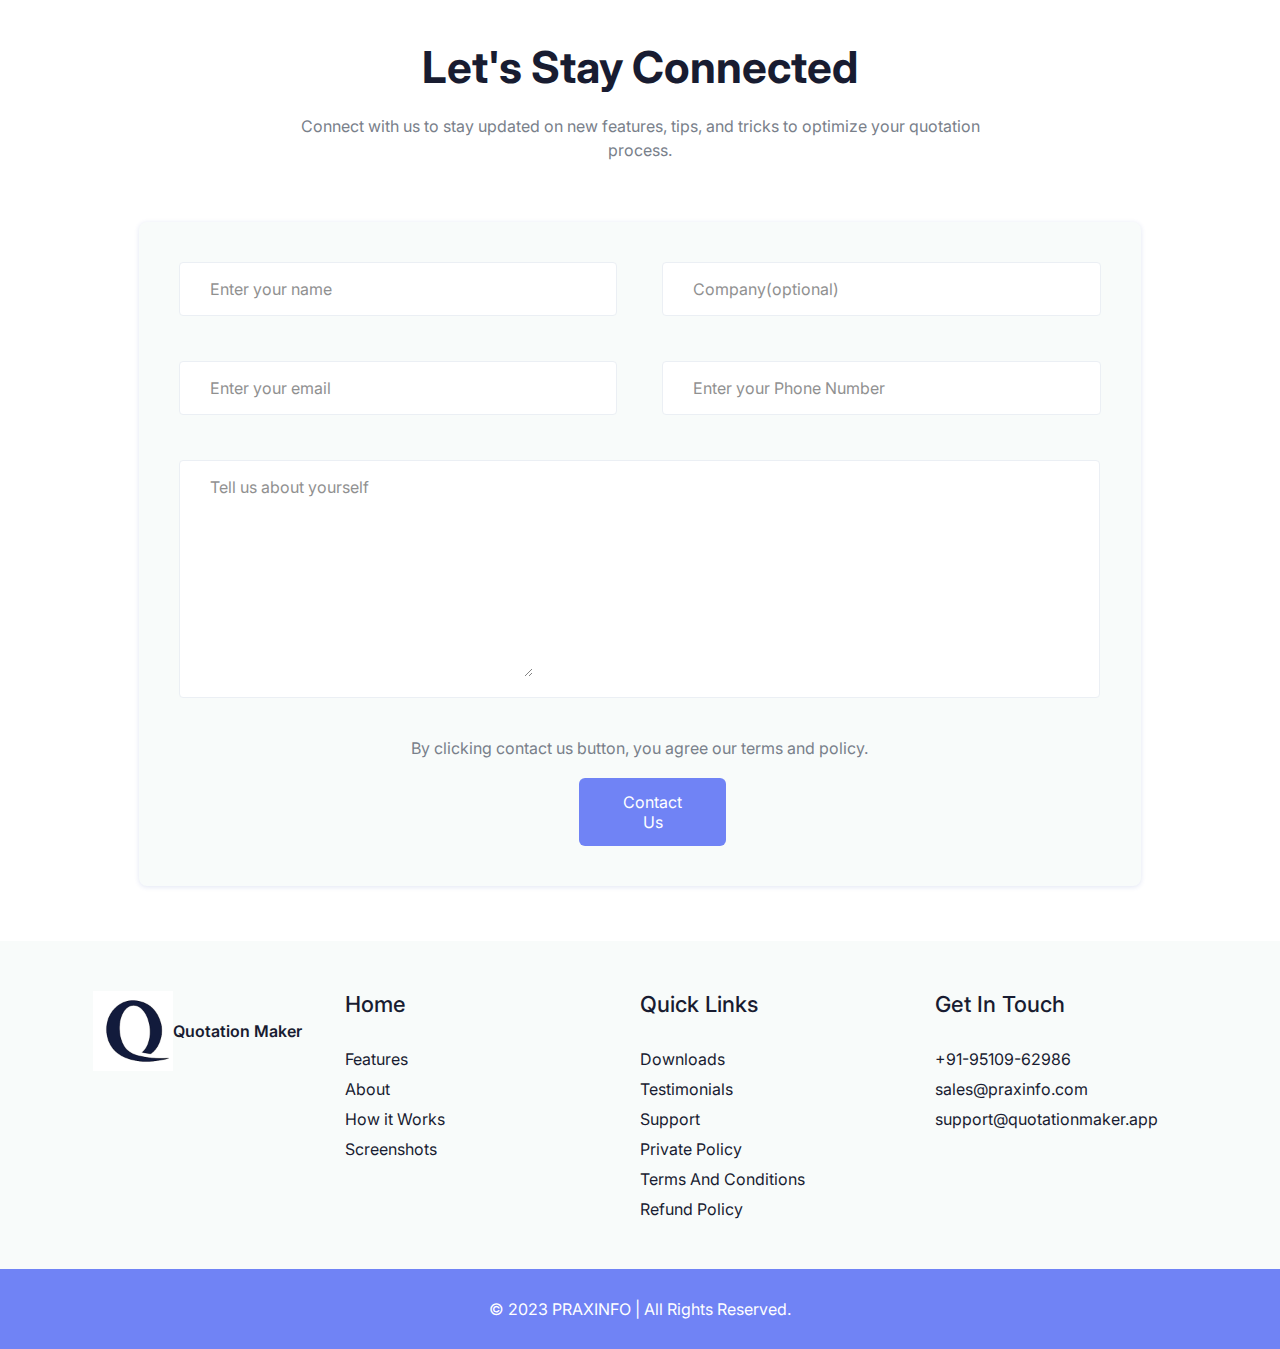
<file: Quotation_maker/index.html>
<!DOCTYPE html>
<html lang="en">
  <head>
    <meta charset="UTF-8" />
    <meta name="viewport" content="width=device-width, initial-scale=1.0" />
    <title>Quotation Maker</title>
    <link rel="stylesheet" href="style.css" />
    <link rel="icon" href="images/favicon.ico" />
    <link
      rel="stylesheet"
      href="https://cdn.jsdelivr.net/npm/swiper@11/swiper-bundle.min.css"
    />
  </head>
  <body>
    <header>
      <nav>
        <div class="nav-logo">
          <img src="./images/logo.png" alt="logo" />
          <span>Quotation Maker</span>
        </div>
        <div class="nav-ul">
          <ul>
            <li>Features</li>
            <li>About</li>
            <li>How It Works</li>
            <li>Screenshots</li>
            <li>Downloads</li>
            <li>Testimonials</li>
            <li>Support</li>
          </ul>
        </div>
      </nav>
    </header>

    <!-- Hero Section  -->
    <section class="hero-section spacer">
      <div class="container">
        <div class="flex">
          <div class="desc">
            <h1>Elevate Your Business <br />with Quotation Maker</h1>
            <p class="text-body">
              Quotation Maker is ideal for small businesses, contractors, and
              merchants. Easily create, share and send quotes and estimates to
              customers with this professional app.
            </p>
            <div class="action">
              <div class="as">
                <a href="javascript:void(0)">Download Now</a>
                <span class="action-br"></span>
                <span class="action-icon">
                  <svg
                    width="24"
                    height="24"
                    viewBox="0 0 24 24"
                    fill="none"
                    xmlns="http://www.w3.org/2000/svg"
                  >
                    <g clip-path="url(#clip0_3_3641)">
                      <path
                        d="M11.624 7.2221C10.748 7.2221 9.392 6.2261 7.964 6.2621C6.08 6.2861 4.352 7.3541 3.38 9.0461C1.424 12.4421 2.876 17.4581 4.784 20.2181C5.72 21.5621 6.824 23.0741 8.288 23.0261C9.692 22.9661 10.22 22.1141 11.924 22.1141C13.616 22.1141 14.096 23.0261 15.584 22.9901C17.096 22.9661 18.056 21.6221 18.98 20.2661C20.048 18.7061 20.492 17.1941 20.516 17.1101C20.48 17.0981 17.576 15.9821 17.54 12.6221C17.516 9.8141 19.832 8.4701 19.94 8.4101C18.62 6.4781 16.592 6.2621 15.884 6.2141C14.036 6.0701 12.488 7.2221 11.624 7.2221ZM14.744 4.3901C15.524 3.4541 16.04 2.1461 15.896 0.850098C14.78 0.898098 13.436 1.5941 12.632 2.5301C11.912 3.3581 11.288 4.6901 11.456 5.9621C12.692 6.0581 13.964 5.3261 14.744 4.3901Z"
                        fill="currentColor"
                      ></path>
                    </g>
                    <defs>
                      <clipPath id="clip0_3_3641">
                        <rect width="24" height="24" fill="white"></rect>
                      </clipPath>
                    </defs>
                  </svg>
                </span>
              </div>
              <div class="yt">
                <a href="javascript:void(0)">
                  <span class="yt-btn">
                    <svg
                      width="14"
                      height="16"
                      viewBox="0 0 14 16"
                      fill="none"
                      xmlns="http://www.w3.org/2000/svg"
                    >
                      <path
                        d="M13.5 7.06367C14.1667 7.44857 14.1667 8.41082 13.5 8.79572L1.5 15.7239C0.833334 16.1088 -3.3649e-08 15.6277 0 14.8579L6.05683e-07 1.00149C6.39332e-07 0.231693 0.833334 -0.249434 1.5 0.135466L13.5 7.06367Z"
                        fill="currentColor"
                      ></path>
                    </svg>
                  </span>
                  <span class="yt-dsc">
                    Watch Demo<br />
                    See how it works
                  </span>
                </a>
              </div>
            </div>
          </div>
          <div class="image">
            <img src="images/2.jpg" alt="phone" />
            <div class="lg">
              <div class="star">
                <svg
                  width="72"
                  height="51"
                  viewBox="0 0 72 51"
                  fill="none"
                  xmlns="http://www.w3.org/2000/svg"
                >
                  <g clip-path="url(#clip0_5_3665)">
                    <path
                      d="M22.378 0.4157C22.3814 0.342879 22.3851 0.270712 22.3891 0.199219C22.3857 0.271606 22.382 0.343766 22.378 0.4157C22.0401 7.83785 25.7079 22.0514 43.163 21.2025C36.0333 21.7022 21.9045 26.7677 22.3875 43.0291C22.1659 35.9367 17.5749 21.9221 1.00683 21.8442C0.856728 21.8465 0.709534 21.8469 0.56543 21.8454C0.713499 21.8439 0.86063 21.8435 1.00683 21.8442C8.04005 21.7355 21.4537 17.3609 22.378 0.4157Z"
                      fill="#7083F5"
                    ></path>
                    <path
                      d="M59.3487 24.4888C59.3506 24.4451 59.3528 24.4018 59.3552 24.3589C59.3532 24.4023 59.351 24.4456 59.3487 24.4888C59.1459 28.942 61.3466 37.4702 71.8196 36.9608C67.5418 37.2606 59.0645 40.3 59.3543 50.0568C59.2213 45.8014 56.4667 37.3926 46.5259 37.3459C46.4359 37.3473 46.3475 37.3475 46.261 37.3466C46.3499 37.3457 46.4382 37.3454 46.5259 37.3459C50.7458 37.2807 58.794 34.6559 59.3487 24.4888Z"
                      fill="#19DEBB"
                    ></path>
                  </g>
                  <defs>
                    <clipPath id="clip0_5_3665">
                      <rect
                        width="71.2541"
                        height="49.8779"
                        fill="white"
                        transform="translate(0.56543 0.199219)"
                      ></rect>
                    </clipPath>
                  </defs>
                </svg>
              </div>
              <div class="wave">
                <svg
                  width="65"
                  height="36"
                  viewBox="0 0 65 36"
                  fill="none"
                  xmlns="http://www.w3.org/2000/svg"
                >
                  <path
                    fill-rule="evenodd"
                    clip-rule="evenodd"
                    d="M55.4149 1.83203C53.339 1.57898 51.3475 2.4214 49.2904 4.18456C45.9052 7.08611 40.0313 8.52953 34.7368 4.19769C32.4686 2.34195 30.4917 2.04856 28.8583 2.32079C27.1672 2.60264 25.7448 3.50424 24.6267 4.24961C22.8559 5.43014 20.9059 6.67067 18.66 6.9618C16.3417 7.2623 13.8664 6.54246 11.0465 4.19256C8.68539 2.22501 6.66504 1.84655 5.11312 2.08531C3.52522 2.32961 2.288 3.24185 1.57603 4.08328C1.25719 4.46008 0.69326 4.50708 0.316454 4.18824C-0.0603521 3.86941 -0.107346 3.30548 0.21149 2.92867C1.13803 1.83367 2.73868 0.642115 4.84131 0.318626C6.97991 -0.0103986 9.50274 0.579362 12.1908 2.81939C14.7333 4.93815 16.7266 5.40998 18.4302 5.18915C20.2062 4.95894 21.831 3.96513 23.6352 2.76234L24.131 3.50597L23.6352 2.76234C24.7515 2.01814 26.4572 0.908837 28.5644 0.557635C30.7295 0.196804 33.2212 0.648204 35.8687 2.81426C40.3566 6.48615 45.2562 5.28815 48.1272 2.82739C50.3886 0.889088 52.8657 -0.279434 55.6312 0.057691C58.3691 0.391448 61.1615 2.17558 64.1309 5.60179C64.4541 5.9748 64.4138 6.53924 64.0408 6.86252C63.6678 7.18579 63.1034 7.14547 62.7801 6.77246C59.9402 3.49563 57.5184 2.08846 55.4149 1.83203Z"
                    fill="#F76D8D"
                  ></path>
                  <path
                    fill-rule="evenodd"
                    clip-rule="evenodd"
                    d="M55.4149 11.2026C53.339 10.9496 51.3475 11.792 49.2904 13.5552C45.9052 16.4567 40.0312 17.9001 34.7367 13.5683C32.4686 11.7126 30.4916 11.4192 28.8583 11.6914C27.1671 11.9732 25.7447 12.8748 24.6267 13.6202C22.8559 14.8007 20.9058 16.0413 18.66 16.3324C16.3417 16.6329 13.8663 15.9131 11.0464 13.5632C8.68536 11.5956 6.66501 11.2172 5.11309 11.4559C3.52519 11.7002 2.28797 12.6125 1.576 13.4539C1.25716 13.8307 0.69323 13.8777 0.316424 13.5588C-0.0603826 13.24 -0.107377 12.6761 0.211459 12.2993C1.138 11.2043 2.73865 10.0127 4.84128 9.68923C6.97988 9.36021 9.50271 9.94997 12.1907 12.19C14.7333 14.3088 16.7266 14.7806 18.4302 14.5598C20.2061 14.3295 21.831 13.3357 23.6352 12.1329L24.1309 12.8766L23.6352 12.1329C24.7515 11.3887 26.4572 10.2794 28.5644 9.92824C30.7294 9.56741 33.2212 10.0188 35.8686 12.1849C40.3565 15.8568 45.2562 14.6588 48.1271 12.198C50.3885 10.2597 52.8657 9.09117 55.6312 9.4283C58.3691 9.76205 61.1614 11.5462 64.1308 14.9724C64.4541 15.3454 64.4138 15.9098 64.0408 16.2331C63.6678 16.5564 63.1033 16.5161 62.7801 16.1431C59.9401 12.8662 57.5184 11.4591 55.4149 11.2026Z"
                    fill="#F76D8D"
                  ></path>
                  <path
                    fill-rule="evenodd"
                    clip-rule="evenodd"
                    d="M55.4149 20.5825C53.339 20.3295 51.3475 21.1719 49.2904 22.935C45.9052 25.8366 40.0312 27.28 34.7367 22.9482C32.4686 21.0924 30.4916 20.7991 28.8583 21.0713C27.1671 21.3531 25.7447 22.2547 24.6267 23.0001C22.8559 24.1806 20.9058 25.4212 18.66 25.7123C16.3417 26.0128 13.8663 25.293 11.0464 22.9431C8.68536 20.9755 6.66501 20.597 5.11309 20.8358C3.52519 21.0801 2.28797 21.9923 1.576 22.8338C1.25716 23.2106 0.69323 23.2576 0.316424 22.9387C-0.0603826 22.6199 -0.107377 22.056 0.211459 21.6792C1.138 20.5842 2.73865 19.3926 4.84128 19.0691C6.97988 18.7401 9.50271 19.3299 12.1907 21.5699C14.7333 23.6886 16.7266 24.1605 18.4302 23.9396C20.2061 23.7094 21.831 22.7156 23.6352 21.5128L24.1309 22.2565L23.6352 21.5128C24.7515 20.7686 26.4572 19.6593 28.5644 19.3081C30.7294 18.9473 33.2212 19.3987 35.8686 21.5647C40.3565 25.2366 45.2562 24.0386 48.1271 21.5779C50.3885 19.6396 52.8657 18.4711 55.6312 18.8082C58.3691 19.1419 61.1614 20.9261 64.1308 24.3523C64.4541 24.7253 64.4138 25.2897 64.0408 25.613C63.6678 25.9363 63.1033 25.896 62.7801 25.523C59.9401 22.2461 57.5184 20.8389 55.4149 20.5825Z"
                    fill="#F76D8D"
                  ></path>
                  <path
                    fill-rule="evenodd"
                    clip-rule="evenodd"
                    d="M55.4149 29.9619C53.339 29.7089 51.3475 30.5513 49.2904 32.3144C45.9052 35.216 40.0312 36.6594 34.7367 32.3276C32.4686 30.4718 30.4916 30.1784 28.8583 30.4507C27.1671 30.7325 25.7447 31.6341 24.6267 32.3795C22.8559 33.56 20.9058 34.8006 18.66 35.0917C16.3417 35.3922 13.8663 34.6723 11.0464 32.3224C8.68536 30.3549 6.66501 29.9764 5.11309 30.2152C3.52519 30.4595 2.28797 31.3717 1.576 32.2132C1.25716 32.59 0.69323 32.637 0.316424 32.3181C-0.0603826 31.9993 -0.107377 31.4354 0.211459 31.0586C1.138 29.9635 2.73865 28.772 4.84128 28.4485C6.97988 28.1195 9.50271 28.7092 12.1907 30.9493C14.7333 33.068 16.7266 33.5399 18.4302 33.319C20.2061 33.0888 21.831 32.095 23.6352 30.8922L24.1309 31.6359L23.6352 30.8922C24.7515 30.148 26.4572 29.0387 28.5644 28.6875C30.7294 28.3267 33.2212 28.7781 35.8686 30.9441C40.3565 34.616 45.2562 33.418 48.1271 30.9573C50.3885 29.019 52.8657 27.8504 55.6312 28.1876C58.3691 28.5213 61.1614 30.3055 64.1308 33.7317C64.4541 34.1047 64.4138 34.6691 64.0408 34.9924C63.6678 35.3157 63.1033 35.2754 62.7801 34.9023C59.9401 31.6255 57.5184 30.2183 55.4149 29.9619Z"
                    fill="#F76D8D"
                  ></path>
                </svg>
              </div>
            </div>
          </div>
        </div>
      </div>
    </section>

    <!-- Features Section -->
    <section class="feature spacer">
      <div class="container">
        <div class="feature-content">
          <h2>
            "Experience the Power of Quotation <br />Maker - Unleash the Best
            Features!
          </h2>
          <p>
            Quotation Maker is designed to simplify and streamline the quotation
            process, making it the perfect choice for small business owners,
            contractors, and merchants who want a professional and easy-to-use
            quotation tool.
          </p>
        </div>
        <div class="cards">
          <div class="card">
            <div class="header">
              <div class="icon">
                <svg
                  width="44"
                  height="44"
                  viewBox="0 0 44 44"
                  fill="none"
                  xmlns="http://www.w3.org/2000/svg"
                >
                  <g clip-path="url(#clip0_28_4)">
                    <path
                      d="M22 3.66675C32.1255 3.66675 40.3333 11.8746 40.3333 22.0001C40.3333 32.1256 32.1255 40.3334 22 40.3334C11.8745 40.3334 3.66666 32.1256 3.66666 22.0001C3.66666 11.8746 11.8745 3.66675 22 3.66675ZM22 7.33341C18.1101 7.33341 14.3796 8.87865 11.6291 11.6292C8.87856 14.3797 7.33332 18.1102 7.33332 22.0001C7.33332 25.8899 8.87856 29.6204 11.6291 32.371C14.3796 35.1215 18.1101 36.6667 22 36.6667C25.8898 36.6667 29.6204 35.1215 32.3709 32.371C35.1214 29.6204 36.6667 25.8899 36.6667 22.0001C36.6667 18.1102 35.1214 14.3797 32.3709 11.6292C29.6204 8.87865 25.8898 7.33341 22 7.33341ZM16.1755 28.1289L14.7272 30.6406C14.6282 30.8125 14.4964 30.9632 14.3392 31.0842C14.182 31.2051 14.0025 31.2939 13.811 31.3455C13.6194 31.3971 13.4196 31.4104 13.2229 31.3848C13.0263 31.3592 12.8366 31.295 12.6647 31.1961C12.4928 31.0971 12.342 30.9653 12.2211 30.8081C12.1001 30.6509 12.0113 30.4714 11.9597 30.2799C11.9082 30.0884 11.8948 29.8886 11.9204 29.6919C11.9461 29.4952 12.0102 29.3055 12.1092 29.1336L13.189 27.2709C14.399 26.8932 15.3908 27.1829 16.1755 28.1289ZM24.2183 15.8767L28.6605 23.5657H32.5857C32.7838 23.565 32.9802 23.6035 33.1635 23.6789C33.3468 23.7544 33.5133 23.8653 33.6535 24.0054C33.7938 24.1455 33.9049 24.3119 33.9806 24.495C34.0563 24.6782 34.095 24.8746 34.0945 25.0727C34.0952 25.2711 34.0567 25.4676 33.9811 25.651C33.9055 25.8344 33.7944 26.001 33.6542 26.1413C33.5139 26.2815 33.3473 26.3926 33.1639 26.4682C32.9805 26.5438 32.784 26.5823 32.5857 26.5816H30.404L31.8762 29.1317C32.0627 29.4778 32.107 29.8829 31.9996 30.2611C31.8922 30.6393 31.6416 30.9607 31.3011 31.1572C30.9605 31.3536 30.5568 31.4095 30.1757 31.313C29.7946 31.2166 29.4661 30.9753 29.26 30.6406L23.6867 20.9862C22.4217 18.8046 23.3237 16.6174 24.2183 15.8767ZM24.728 10.2961C25.4522 10.7104 25.696 11.6344 25.2817 12.3586L18.8137 23.5584H23.4942C25.0085 23.5584 25.8592 25.3404 25.201 26.5742H11.4877C11.2895 26.5747 11.0931 26.536 10.91 26.4603C10.7268 26.3847 10.5604 26.2735 10.4203 26.1333C10.2803 25.9931 10.1693 25.8265 10.0939 25.6433C10.0184 25.46 9.97993 25.2636 9.98066 25.0654C9.98017 24.8674 10.0188 24.6712 10.0944 24.4881C10.1699 24.3051 10.2809 24.1388 10.421 23.9987C10.561 23.8587 10.7273 23.7477 10.9104 23.6721C11.0934 23.5966 11.2896 23.5579 11.4877 23.5584H15.3322L20.2547 15.0279L18.7183 12.3586C18.5318 12.0125 18.4875 11.6074 18.5949 11.2292C18.7023 10.851 18.9528 10.5296 19.2934 10.3332C19.6339 10.1368 20.0376 10.0808 20.4188 10.1773C20.7999 10.2738 21.1284 10.515 21.3345 10.8497L21.9927 12.0102L22.6655 10.8497C22.7644 10.6779 22.8963 10.5271 23.0536 10.4063C23.2108 10.2854 23.3904 10.1967 23.5819 10.1453C23.7735 10.0938 23.9733 10.0807 24.17 10.1066C24.3666 10.1325 24.5562 10.1968 24.728 10.2961Z"
                      fill="currentColor"
                    ></path>
                  </g>
                  <defs>
                    <clipPath id="clip0_28_4">
                      <rect width="44" height="44" fill="white"></rect>
                    </clipPath>
                  </defs>
                </svg>
              </div>
            </div>
            <div class="title">
              <p>Simple Soulution</p>
            </div>
            <div class="content">
              <p>
                Quotation Maker enables global transactions with multi-currency
                quotes, online payment integration, and data insights on revenue
                and conversions.
              </p>
            </div>
          </div>
          <div class="card">
            <div class="header">
              <div class="icon">
                <svg
                  width="44"
                  height="44"
                  viewBox="0 0 44 44"
                  fill="none"
                  xmlns="http://www.w3.org/2000/svg"
                >
                  <g clip-path="url(#clip0_211_934)">
                    <path
                      d="M23.2007 4.24461L38.2241 13.2576C38.3511 13.3337 38.4562 13.4413 38.5292 13.5701C38.6022 13.6989 38.6406 13.8444 38.6406 13.9924C38.6406 14.1405 38.6022 14.286 38.5292 14.4147C38.4562 14.5435 38.3511 14.6512 38.2241 14.7272L22.3203 24.2695L6.41652 14.7272C6.28951 14.6512 6.18437 14.5435 6.11137 14.4147C6.03837 14.286 6 14.1405 6 13.9924C6 13.8444 6.03837 13.6989 6.11137 13.5701C6.18437 13.4413 6.28951 13.3337 6.41652 13.2576L21.4382 4.24461C21.7046 4.08456 22.0095 4 22.3203 4C22.6311 4 22.936 4.08456 23.2024 4.24461H23.2007Z"
                      fill="currentColor"
                    ></path>
                    <path
                      d="M36.1653 19.9874L38.2241 21.2224C38.3512 21.2984 38.4563 21.4061 38.5293 21.5349C38.6023 21.6637 38.6407 21.8092 38.6407 21.9572C38.6407 22.1052 38.6023 22.2507 38.5293 22.3795C38.4563 22.5083 38.3512 22.616 38.2241 22.692L22.3204 32.2343L6.41658 22.692C6.28956 22.616 6.18443 22.5083 6.11143 22.3795C6.03843 22.2507 6.00005 22.1052 6.00005 21.9572C6.00005 21.8092 6.03843 21.6637 6.11143 21.5349C6.18443 21.4061 6.28956 21.2984 6.41658 21.2224L8.47542 19.9874L22.3204 28.2947L36.1653 19.9874ZM36.1653 28.0378L38.2241 29.2728C38.3512 29.3488 38.4563 29.4565 38.5293 29.5853C38.6023 29.714 38.6407 29.8595 38.6407 30.0076C38.6407 30.1556 38.6023 30.3011 38.5293 30.4299C38.4563 30.5587 38.3512 30.6664 38.2241 30.7424L23.2025 39.7554C22.9361 39.9154 22.6311 40 22.3204 40C22.0096 40 21.7046 39.9154 21.4382 39.7554L6.41658 30.7424C6.28956 30.6664 6.18443 30.5587 6.11143 30.4299C6.03843 30.3011 6.00005 30.1556 6.00005 30.0076C6.00005 29.8595 6.03843 29.714 6.11143 29.5853C6.18443 29.4565 6.28956 29.3488 6.41658 29.2728L8.47542 28.0378L22.3204 36.3451L36.1653 28.0378Z"
                      fill="currentColor"
                    ></path>
                  </g>
                  <defs>
                    <clipPath id="clip0_211_934">
                      <rect width="44" height="44" fill="white"></rect>
                    </clipPath>
                  </defs>
                </svg>
              </div>
            </div>
            <div class="title">
              <p>Easy to Use</p>
            </div>
            <div class="content">
              <p>
                Quotation Maker enables global transactions with multi-currency
                quotes, online payment integration, and data insights on revenue
                and conversions.
              </p>
            </div>
          </div>
          <div class="card">
            <div class="header">
              <div class="icon">
                <svg
                  width="44"
                  height="44"
                  viewBox="0 0 44 44"
                  fill="none"
                  xmlns="http://www.w3.org/2000/svg"
                >
                  <g clip-path="url(#clip0_211_971)">
                    <path
                      d="M25.3333 37H8.66667C8.22464 37 7.80072 36.8244 7.48816 36.5118C7.17559 36.1993 7 35.7754 7 35.3333V18.6667H25.3333V37ZM37 15.3333H7V8.66667C7 8.22464 7.17559 7.80072 7.48816 7.48816C7.80072 7.17559 8.22464 7 8.66667 7H35.3333C35.7754 7 36.1993 7.17559 36.5118 7.48816C36.8244 7.80072 37 8.22464 37 8.66667V15.3333Z"
                      fill="currentColor"
                    ></path>
                    <path
                      d="M28.6667 37V18.6667H37V35.3333C37 35.7754 36.8244 36.1993 36.5118 36.5118C36.1993 36.8244 35.7754 37 35.3333 37H28.6667Z"
                      fill="currentColor"
                    ></path>
                  </g>
                  <defs>
                    <clipPath id="clip0_211_971">
                      <rect width="44" height="44" fill="white"></rect>
                    </clipPath>
                  </defs>
                </svg>
              </div>
            </div>
            <div class="title">
              <p>Follow-up reminders.</p>
            </div>
            <div class="content">
              <p>
                Quotation Maker enables global transactions with multi-currency
                quotes, online payment integration, and data insights on revenue
                and conversions.
              </p>
            </div>
          </div>
          <div class="card">
            <div class="header">
              <div class="icon">
                <svg
                  width="44"
                  height="44"
                  viewBox="0 0 44 44"
                  fill="none"
                  xmlns="http://www.w3.org/2000/svg"
                >
                  <g clip-path="url(#clip0_211_962)">
                    <path
                      d="M22.0001 3.66675C32.1256 3.66675 40.3334 11.8746 40.3334 22.0001C40.3334 32.1256 32.1256 40.3334 22.0001 40.3334C11.8746 40.3334 3.66675 32.1256 3.66675 22.0001C3.66675 11.8746 11.8746 3.66675 22.0001 3.66675ZM22.0001 7.33341C13.9004 7.33341 7.33341 13.9004 7.33341 22.0001C7.33341 30.0997 13.9004 36.6667 22.0001 36.6667C30.0997 36.6667 36.6667 30.0997 36.6667 22.0001C36.6667 13.9004 30.0997 7.33341 22.0001 7.33341ZM29.7771 11.6289L32.3712 14.2212L25.5439 21.0522C25.6246 21.3547 25.6667 21.6719 25.6667 22.0001C25.6667 24.0259 24.0259 25.6667 22.0001 25.6667C19.9742 25.6667 18.3334 24.0259 18.3334 22.0001C18.3334 19.9742 19.9742 18.3334 22.0001 18.3334C22.3282 18.3334 22.6454 18.3756 22.9479 18.4562L29.7789 11.6289H29.7771Z"
                      fill="currentColor"
                    ></path>
                    <path
                      d="M22 9.16671C23.8664 9.16671 25.6392 9.56454 27.2397 10.2814L24.3742 13.145C23.617 12.9434 22.8214 12.8334 22 12.8334C16.9382 12.8334 12.8334 16.9382 12.8334 22C12.8334 24.53 13.86 26.8217 15.5174 28.4827L12.925 31.075L12.639 30.7799C10.4867 28.4845 9.16671 25.3954 9.16671 22C9.16671 14.9124 14.9124 9.16671 22 9.16671ZM33.7187 16.7622C34.4337 18.3609 34.8334 20.1355 34.8334 22C34.8334 25.5439 33.396 28.7522 31.075 31.075L28.4827 28.4827C30.14 26.8217 31.1667 24.53 31.1667 22C31.1667 21.1787 31.0585 20.383 30.855 19.6259L33.7187 16.7622Z"
                      fill="currentColor"
                    ></path>
                  </g>
                  <defs>
                    <clipPath id="clip0_211_962">
                      <rect width="44" height="44" fill="white"></rect>
                    </clipPath>
                  </defs>
                </svg>
              </div>
            </div>
            <div class="title">
              <p>Customizable templates</p>
            </div>
            <div class="content">
              <p>
                Quotation Maker enables global transactions with multi-currency
                quotes, online payment integration, and data insights on revenue
                and conversions.
              </p>
            </div>
          </div>
          <div class="card">
            <div class="header">
              <div class="icon">
                <svg
                  width="40"
                  height="40"
                  viewBox="0 0 40 40"
                  fill="none"
                  xmlns="http://www.w3.org/2000/svg"
                >
                  <g clip-path="url(#clip0_211_943)">
                    <path
                      d="M11.2535 28.9978C11.5633 28.1197 12.1379 27.3593 12.898 26.8215C13.6581 26.2837 14.5663 25.9949 15.4974 25.9949C16.4286 25.9949 17.3368 26.2837 18.0969 26.8215C18.857 27.3593 19.4316 28.1197 19.7414 28.9978H34.9927V31.9971H19.7414C19.4316 32.8751 18.857 33.6355 18.0969 34.1733C17.3368 34.7112 16.4286 35 15.4974 35C14.5663 35 13.6581 34.7112 12.898 34.1733C12.1379 33.6355 11.5633 32.8751 11.2535 31.9971H5V28.9978H11.2535ZM20.2513 18.5004C20.5611 17.6223 21.1357 16.8619 21.8958 16.3241C22.6559 15.7862 23.5641 15.4974 24.4952 15.4974C25.4264 15.4974 26.3346 15.7862 27.0947 16.3241C27.8548 16.8619 28.4294 17.6223 28.7392 18.5004H34.9927V21.4996H28.7392C28.4294 22.3777 27.8548 23.1381 27.0947 23.6759C26.3346 24.2138 25.4264 24.5026 24.4952 24.5026C23.5641 24.5026 22.6559 24.2138 21.8958 23.6759C21.1357 23.1381 20.5611 22.3777 20.2513 21.4996H5V18.5004H20.2513ZM11.2535 8.00294C11.5633 7.12486 12.1379 6.36449 12.898 5.82666C13.6581 5.28882 14.5663 5 15.4974 5C16.4286 5 17.3368 5.28882 18.0969 5.82666C18.857 6.36449 19.4316 7.12486 19.7414 8.00294H34.9927V11.0022H19.7414C19.4316 11.8803 18.857 12.6407 18.0969 13.1785C17.3368 13.7163 16.4286 14.0051 15.4974 14.0051C14.5663 14.0051 13.6581 13.7163 12.898 13.1785C12.1379 12.6407 11.5633 11.8803 11.2535 11.0022H5V8.00294H11.2535Z"
                      fill="currentColor"
                    ></path>
                  </g>
                  <defs>
                    <clipPath id="clip0_211_943">
                      <rect width="40" height="40" fill="white"></rect>
                    </clipPath>
                  </defs>
                </svg>
              </div>
            </div>
            <div class="title">
              <p>Cloud-based storage</p>
            </div>
            <div class="content">
              <p>
                Quotation Maker enables global transactions with multi-currency
                quotes, online payment integration, and data insights on revenue
                and conversions.
              </p>
            </div>
          </div>
          <div class="card">
            <div class="header">
              <div class="icon">
                <svg
                  width="44"
                  height="44"
                  viewBox="0 0 44 44"
                  fill="none"
                  xmlns="http://www.w3.org/2000/svg"
                >
                  <g clip-path="url(#clip0_211_982)">
                    <path
                      d="M10.0155 8.12727C13.3422 5.24464 17.5981 3.66062 22 3.66677C32.1255 3.66677 40.3333 11.8746 40.3333 22.0001C40.3333 25.9161 39.105 29.5461 37.015 32.5234L31.1667 22.0001H36.6667C36.6669 19.1247 35.822 16.3127 34.2369 13.9137C32.6518 11.5147 30.3965 9.63456 27.7515 8.50699C25.1064 7.37943 22.1883 7.05422 19.3599 7.5718C16.5315 8.08938 13.9177 9.42691 11.8433 11.4181L10.0155 8.12727Z"
                      fill="currentColor"
                    ></path>
                    <path
                      d="M33.9845 35.8729C30.6578 38.7555 26.4018 40.3396 22 40.3334C11.8745 40.3334 3.66663 32.1256 3.66663 22.0001C3.66663 18.0841 4.89496 14.4541 6.98496 11.4767L12.8333 22.0001H7.33329C7.33306 24.8754 8.178 27.6874 9.76308 30.0864C11.3481 32.4854 13.6034 34.3656 16.2485 35.4932C18.8935 36.6207 21.8117 36.946 24.64 36.4284C27.4684 35.9108 30.0823 34.5733 32.1566 32.5821L33.9845 35.8729Z"
                      fill="currentColor"
                    ></path>
                  </g>
                  <defs>
                    <clipPath id="clip0_211_982">
                      <rect width="44" height="44" fill="white"></rect>
                    </clipPath>
                  </defs>
                </svg>
              </div>
            </div>
            <div class="title">
              <p>Auto-Calculate</p>
            </div>
            <div class="content">
              <p>
                Quotation Maker enables global transactions with multi-currency
                quotes, online payment integration, and data insights on revenue
                and conversions.
              </p>
            </div>
          </div>
        </div>
        <!-- <div class="lg-blue">
          <svg
            width="602"
            height="1154"
            viewBox="0 0 602 1154"
            fill="none"
            xmlns="http://www.w3.org/2000/svg"
          >
            <g opacity="0.25" filter="url(#filter0_f_26_84)">
              <circle
                cx="577"
                cy="577"
                r="317"
                fill="url(#paint0_linear_26_84)"
              ></circle>
            </g>
            <defs>
              <filter
                id="filter0_f_26_84"
                x="0"
                y="0"
                width="1154"
                height="1154"
                filterUnits="userSpaceOnUse"
                color-interpolation-filters="sRGB"
              >
                <feFlood
                  flood-opacity="0"
                  result="BackgroundImageFix"
                ></feFlood>
                <feBlend
                  mode="normal"
                  in="SourceGraphic"
                  in2="BackgroundImageFix"
                  result="shape"
                ></feBlend>
                <feGaussianBlur
                  stdDeviation="130"
                  result="effect1_foregroundBlur_26_84"
                ></feGaussianBlur>
              </filter>
              <linearGradient
                id="paint0_linear_26_84"
                x1="183.787"
                y1="894"
                x2="970.173"
                y2="346.491"
                gradientUnits="userSpaceOnUse"
              >
                <stop stop-color="#8EA5FE"></stop>
                <stop offset="0.541667" stop-color="#BEB3FD"></stop>
                <stop offset="1" stop-color="#90D1FF"></stop>
              </linearGradient>
            </defs>
          </svg>
        </div>
        <div class="lg-pink">
          <svg
            width="622"
            height="1236"
            viewBox="0 0 622 1236"
            fill="none"
            xmlns="http://www.w3.org/2000/svg"
          >
            <g opacity="0.2" filter="url(#filter0_f_26_85)">
              <circle
                cx="4"
                cy="618"
                r="368"
                fill="url(#paint0_linear_26_85)"
              ></circle>
            </g>
            <defs>
              <filter
                id="filter0_f_26_85"
                x="-614"
                y="0"
                width="1236"
                height="1236"
                filterUnits="userSpaceOnUse"
                color-interpolation-filters="sRGB"
              >
                <feFlood
                  flood-opacity="0"
                  result="BackgroundImageFix"
                ></feFlood>
                <feBlend
                  mode="normal"
                  in="SourceGraphic"
                  in2="BackgroundImageFix"
                  result="shape"
                ></feBlend>
                <feGaussianBlur
                  stdDeviation="125"
                  result="effect1_foregroundBlur_26_85"
                ></feGaussianBlur>
              </filter>
              <linearGradient
                id="paint0_linear_26_85"
                x1="-364"
                y1="250"
                x2="506.12"
                y2="754.835"
                gradientUnits="userSpaceOnUse"
              >
                <stop stop-color="#FF8FE8"></stop>
                <stop offset="1" stop-color="#FFC960"></stop>
              </linearGradient>
            </defs>
          </svg>
        </div> -->
      </div>
    </section>

    <!-- ----About Section--- -->
    <section class="about spacer">
      <div class="container">
        <div class="about-content flexx">
          <div class="image">
            <img src="images/6.jpg" alt="phone" />
            <div class="lg">
              <div class="star">
                <svg
                  width="72"
                  height="51"
                  viewBox="0 0 72 51"
                  fill="none"
                  xmlns="http://www.w3.org/2000/svg"
                >
                  <g clip-path="url(#clip0_5_3665)">
                    <path
                      d="M22.378 0.4157C22.3814 0.342879 22.3851 0.270712 22.3891 0.199219C22.3857 0.271606 22.382 0.343766 22.378 0.4157C22.0401 7.83785 25.7079 22.0514 43.163 21.2025C36.0333 21.7022 21.9045 26.7677 22.3875 43.0291C22.1659 35.9367 17.5749 21.9221 1.00683 21.8442C0.856728 21.8465 0.709534 21.8469 0.56543 21.8454C0.713499 21.8439 0.86063 21.8435 1.00683 21.8442C8.04005 21.7355 21.4537 17.3609 22.378 0.4157Z"
                      fill="#7083F5"
                    ></path>
                    <path
                      d="M59.3487 24.4888C59.3506 24.4451 59.3528 24.4018 59.3552 24.3589C59.3532 24.4023 59.351 24.4456 59.3487 24.4888C59.1459 28.942 61.3466 37.4702 71.8196 36.9608C67.5418 37.2606 59.0645 40.3 59.3543 50.0568C59.2213 45.8014 56.4667 37.3926 46.5259 37.3459C46.4359 37.3473 46.3475 37.3475 46.261 37.3466C46.3499 37.3457 46.4382 37.3454 46.5259 37.3459C50.7458 37.2807 58.794 34.6559 59.3487 24.4888Z"
                      fill="#19DEBB"
                    ></path>
                  </g>
                  <defs>
                    <clipPath id="clip0_5_3665">
                      <rect
                        width="71.2541"
                        height="49.8779"
                        fill="white"
                        transform="translate(0.56543 0.199219)"
                      ></rect>
                    </clipPath>
                  </defs>
                </svg>
              </div>
              <div class="wave">
                <svg
                  width="65"
                  height="36"
                  viewBox="0 0 65 36"
                  fill="none"
                  xmlns="http://www.w3.org/2000/svg"
                >
                  <path
                    fill-rule="evenodd"
                    clip-rule="evenodd"
                    d="M55.4149 1.83203C53.339 1.57898 51.3475 2.4214 49.2904 4.18456C45.9052 7.08611 40.0313 8.52953 34.7368 4.19769C32.4686 2.34195 30.4917 2.04856 28.8583 2.32079C27.1672 2.60264 25.7448 3.50424 24.6267 4.24961C22.8559 5.43014 20.9059 6.67067 18.66 6.9618C16.3417 7.2623 13.8664 6.54246 11.0465 4.19256C8.68539 2.22501 6.66504 1.84655 5.11312 2.08531C3.52522 2.32961 2.288 3.24185 1.57603 4.08328C1.25719 4.46008 0.69326 4.50708 0.316454 4.18824C-0.0603521 3.86941 -0.107346 3.30548 0.21149 2.92867C1.13803 1.83367 2.73868 0.642115 4.84131 0.318626C6.97991 -0.0103986 9.50274 0.579362 12.1908 2.81939C14.7333 4.93815 16.7266 5.40998 18.4302 5.18915C20.2062 4.95894 21.831 3.96513 23.6352 2.76234L24.131 3.50597L23.6352 2.76234C24.7515 2.01814 26.4572 0.908837 28.5644 0.557635C30.7295 0.196804 33.2212 0.648204 35.8687 2.81426C40.3566 6.48615 45.2562 5.28815 48.1272 2.82739C50.3886 0.889088 52.8657 -0.279434 55.6312 0.057691C58.3691 0.391448 61.1615 2.17558 64.1309 5.60179C64.4541 5.9748 64.4138 6.53924 64.0408 6.86252C63.6678 7.18579 63.1034 7.14547 62.7801 6.77246C59.9402 3.49563 57.5184 2.08846 55.4149 1.83203Z"
                    fill="#F76D8D"
                  ></path>
                  <path
                    fill-rule="evenodd"
                    clip-rule="evenodd"
                    d="M55.4149 11.2026C53.339 10.9496 51.3475 11.792 49.2904 13.5552C45.9052 16.4567 40.0312 17.9001 34.7367 13.5683C32.4686 11.7126 30.4916 11.4192 28.8583 11.6914C27.1671 11.9732 25.7447 12.8748 24.6267 13.6202C22.8559 14.8007 20.9058 16.0413 18.66 16.3324C16.3417 16.6329 13.8663 15.9131 11.0464 13.5632C8.68536 11.5956 6.66501 11.2172 5.11309 11.4559C3.52519 11.7002 2.28797 12.6125 1.576 13.4539C1.25716 13.8307 0.69323 13.8777 0.316424 13.5588C-0.0603826 13.24 -0.107377 12.6761 0.211459 12.2993C1.138 11.2043 2.73865 10.0127 4.84128 9.68923C6.97988 9.36021 9.50271 9.94997 12.1907 12.19C14.7333 14.3088 16.7266 14.7806 18.4302 14.5598C20.2061 14.3295 21.831 13.3357 23.6352 12.1329L24.1309 12.8766L23.6352 12.1329C24.7515 11.3887 26.4572 10.2794 28.5644 9.92824C30.7294 9.56741 33.2212 10.0188 35.8686 12.1849C40.3565 15.8568 45.2562 14.6588 48.1271 12.198C50.3885 10.2597 52.8657 9.09117 55.6312 9.4283C58.3691 9.76205 61.1614 11.5462 64.1308 14.9724C64.4541 15.3454 64.4138 15.9098 64.0408 16.2331C63.6678 16.5564 63.1033 16.5161 62.7801 16.1431C59.9401 12.8662 57.5184 11.4591 55.4149 11.2026Z"
                    fill="#F76D8D"
                  ></path>
                  <path
                    fill-rule="evenodd"
                    clip-rule="evenodd"
                    d="M55.4149 20.5825C53.339 20.3295 51.3475 21.1719 49.2904 22.935C45.9052 25.8366 40.0312 27.28 34.7367 22.9482C32.4686 21.0924 30.4916 20.7991 28.8583 21.0713C27.1671 21.3531 25.7447 22.2547 24.6267 23.0001C22.8559 24.1806 20.9058 25.4212 18.66 25.7123C16.3417 26.0128 13.8663 25.293 11.0464 22.9431C8.68536 20.9755 6.66501 20.597 5.11309 20.8358C3.52519 21.0801 2.28797 21.9923 1.576 22.8338C1.25716 23.2106 0.69323 23.2576 0.316424 22.9387C-0.0603826 22.6199 -0.107377 22.056 0.211459 21.6792C1.138 20.5842 2.73865 19.3926 4.84128 19.0691C6.97988 18.7401 9.50271 19.3299 12.1907 21.5699C14.7333 23.6886 16.7266 24.1605 18.4302 23.9396C20.2061 23.7094 21.831 22.7156 23.6352 21.5128L24.1309 22.2565L23.6352 21.5128C24.7515 20.7686 26.4572 19.6593 28.5644 19.3081C30.7294 18.9473 33.2212 19.3987 35.8686 21.5647C40.3565 25.2366 45.2562 24.0386 48.1271 21.5779C50.3885 19.6396 52.8657 18.4711 55.6312 18.8082C58.3691 19.1419 61.1614 20.9261 64.1308 24.3523C64.4541 24.7253 64.4138 25.2897 64.0408 25.613C63.6678 25.9363 63.1033 25.896 62.7801 25.523C59.9401 22.2461 57.5184 20.8389 55.4149 20.5825Z"
                    fill="#F76D8D"
                  ></path>
                  <path
                    fill-rule="evenodd"
                    clip-rule="evenodd"
                    d="M55.4149 29.9619C53.339 29.7089 51.3475 30.5513 49.2904 32.3144C45.9052 35.216 40.0312 36.6594 34.7367 32.3276C32.4686 30.4718 30.4916 30.1784 28.8583 30.4507C27.1671 30.7325 25.7447 31.6341 24.6267 32.3795C22.8559 33.56 20.9058 34.8006 18.66 35.0917C16.3417 35.3922 13.8663 34.6723 11.0464 32.3224C8.68536 30.3549 6.66501 29.9764 5.11309 30.2152C3.52519 30.4595 2.28797 31.3717 1.576 32.2132C1.25716 32.59 0.69323 32.637 0.316424 32.3181C-0.0603826 31.9993 -0.107377 31.4354 0.211459 31.0586C1.138 29.9635 2.73865 28.772 4.84128 28.4485C6.97988 28.1195 9.50271 28.7092 12.1907 30.9493C14.7333 33.068 16.7266 33.5399 18.4302 33.319C20.2061 33.0888 21.831 32.095 23.6352 30.8922L24.1309 31.6359L23.6352 30.8922C24.7515 30.148 26.4572 29.0387 28.5644 28.6875C30.7294 28.3267 33.2212 28.7781 35.8686 30.9441C40.3565 34.616 45.2562 33.418 48.1271 30.9573C50.3885 29.019 52.8657 27.8504 55.6312 28.1876C58.3691 28.5213 61.1614 30.3055 64.1308 33.7317C64.4541 34.1047 64.4138 34.6691 64.0408 34.9924C63.6678 35.3157 63.1033 35.2754 62.7801 34.9023C59.9401 31.6255 57.5184 30.2183 55.4149 29.9619Z"
                    fill="#F76D8D"
                  ></path>
                </svg>
              </div>
            </div>
          </div>
          <div class="about-right">
            <div class="about-right-title">
              <h2>Uncover Audience Insights with <br />Quotation Maker App</h2>
            </div>
            <div class="about-right-points flexx">
              <div class="left">
                <p class="number">01</p>
              </div>
              <div class="right">
                <p>
                  "Improve Your Business Strategy with Quotation Maker App's
                  Audience Analytics"
                </p>
              </div>
            </div>
            <div class="about-right-points flexx">
              <div class="left">
                <p class="number">02</p>
              </div>
              <div class="right">
                <p>
                  "Understand Your Customers Better with Quotation Maker App"
                </p>
              </div>
            </div>
            <div class="about-right-points flexx">
              <div class="left">
                <p class="number">03</p>
              </div>
              <div class="right">
                <p>
                  "Boost Your Sales with Quotation Maker App's Audience
                  Insights"
                </p>
              </div>
            </div>
            <div class="about-right-points flexx">
              <div class="left">
                <p class="number">04</p>
              </div>
              <div class="right">
                <p>
                  "Maximize Your Marketing Efforts with Quotation Maker App"
                </p>
              </div>
            </div>
          </div>
        </div>
        <div class="about-btm flexx">
          <div class="about-btm-left">
            <h2>Revolutionize Your <br />Quotation Management</h2>
            <p>
              Our Quotation Maker App is completely free app. We intend to
              provide best quality feature and to help small business owners by
              giving completely free and useful tool like Quotation Maker. you
              can quickly respond to customer inquiries and provide them with
              accurate, up-to-date quotations and estimates.
            </p>
          </div>
          <div class="about-btm-right">
            <img src="images/7.jpg" alt="phone" />
            <div class="lg">
              <div class="star">
                <svg
                  width="72"
                  height="51"
                  viewBox="0 0 72 51"
                  fill="none"
                  xmlns="http://www.w3.org/2000/svg"
                >
                  <g clip-path="url(#clip0_5_3665)">
                    <path
                      d="M22.378 0.4157C22.3814 0.342879 22.3851 0.270712 22.3891 0.199219C22.3857 0.271606 22.382 0.343766 22.378 0.4157C22.0401 7.83785 25.7079 22.0514 43.163 21.2025C36.0333 21.7022 21.9045 26.7677 22.3875 43.0291C22.1659 35.9367 17.5749 21.9221 1.00683 21.8442C0.856728 21.8465 0.709534 21.8469 0.56543 21.8454C0.713499 21.8439 0.86063 21.8435 1.00683 21.8442C8.04005 21.7355 21.4537 17.3609 22.378 0.4157Z"
                      fill="#7083F5"
                    ></path>
                    <path
                      d="M59.3487 24.4888C59.3506 24.4451 59.3528 24.4018 59.3552 24.3589C59.3532 24.4023 59.351 24.4456 59.3487 24.4888C59.1459 28.942 61.3466 37.4702 71.8196 36.9608C67.5418 37.2606 59.0645 40.3 59.3543 50.0568C59.2213 45.8014 56.4667 37.3926 46.5259 37.3459C46.4359 37.3473 46.3475 37.3475 46.261 37.3466C46.3499 37.3457 46.4382 37.3454 46.5259 37.3459C50.7458 37.2807 58.794 34.6559 59.3487 24.4888Z"
                      fill="#19DEBB"
                    ></path>
                  </g>
                  <defs>
                    <clipPath id="clip0_5_3665">
                      <rect
                        width="71.2541"
                        height="49.8779"
                        fill="white"
                        transform="translate(0.56543 0.199219)"
                      ></rect>
                    </clipPath>
                  </defs>
                </svg>
              </div>
              <div class="wave">
                <svg
                  width="65"
                  height="36"
                  viewBox="0 0 65 36"
                  fill="none"
                  xmlns="http://www.w3.org/2000/svg"
                >
                  <path
                    fill-rule="evenodd"
                    clip-rule="evenodd"
                    d="M55.4149 1.83203C53.339 1.57898 51.3475 2.4214 49.2904 4.18456C45.9052 7.08611 40.0313 8.52953 34.7368 4.19769C32.4686 2.34195 30.4917 2.04856 28.8583 2.32079C27.1672 2.60264 25.7448 3.50424 24.6267 4.24961C22.8559 5.43014 20.9059 6.67067 18.66 6.9618C16.3417 7.2623 13.8664 6.54246 11.0465 4.19256C8.68539 2.22501 6.66504 1.84655 5.11312 2.08531C3.52522 2.32961 2.288 3.24185 1.57603 4.08328C1.25719 4.46008 0.69326 4.50708 0.316454 4.18824C-0.0603521 3.86941 -0.107346 3.30548 0.21149 2.92867C1.13803 1.83367 2.73868 0.642115 4.84131 0.318626C6.97991 -0.0103986 9.50274 0.579362 12.1908 2.81939C14.7333 4.93815 16.7266 5.40998 18.4302 5.18915C20.2062 4.95894 21.831 3.96513 23.6352 2.76234L24.131 3.50597L23.6352 2.76234C24.7515 2.01814 26.4572 0.908837 28.5644 0.557635C30.7295 0.196804 33.2212 0.648204 35.8687 2.81426C40.3566 6.48615 45.2562 5.28815 48.1272 2.82739C50.3886 0.889088 52.8657 -0.279434 55.6312 0.057691C58.3691 0.391448 61.1615 2.17558 64.1309 5.60179C64.4541 5.9748 64.4138 6.53924 64.0408 6.86252C63.6678 7.18579 63.1034 7.14547 62.7801 6.77246C59.9402 3.49563 57.5184 2.08846 55.4149 1.83203Z"
                    fill="#F76D8D"
                  ></path>
                  <path
                    fill-rule="evenodd"
                    clip-rule="evenodd"
                    d="M55.4149 11.2026C53.339 10.9496 51.3475 11.792 49.2904 13.5552C45.9052 16.4567 40.0312 17.9001 34.7367 13.5683C32.4686 11.7126 30.4916 11.4192 28.8583 11.6914C27.1671 11.9732 25.7447 12.8748 24.6267 13.6202C22.8559 14.8007 20.9058 16.0413 18.66 16.3324C16.3417 16.6329 13.8663 15.9131 11.0464 13.5632C8.68536 11.5956 6.66501 11.2172 5.11309 11.4559C3.52519 11.7002 2.28797 12.6125 1.576 13.4539C1.25716 13.8307 0.69323 13.8777 0.316424 13.5588C-0.0603826 13.24 -0.107377 12.6761 0.211459 12.2993C1.138 11.2043 2.73865 10.0127 4.84128 9.68923C6.97988 9.36021 9.50271 9.94997 12.1907 12.19C14.7333 14.3088 16.7266 14.7806 18.4302 14.5598C20.2061 14.3295 21.831 13.3357 23.6352 12.1329L24.1309 12.8766L23.6352 12.1329C24.7515 11.3887 26.4572 10.2794 28.5644 9.92824C30.7294 9.56741 33.2212 10.0188 35.8686 12.1849C40.3565 15.8568 45.2562 14.6588 48.1271 12.198C50.3885 10.2597 52.8657 9.09117 55.6312 9.4283C58.3691 9.76205 61.1614 11.5462 64.1308 14.9724C64.4541 15.3454 64.4138 15.9098 64.0408 16.2331C63.6678 16.5564 63.1033 16.5161 62.7801 16.1431C59.9401 12.8662 57.5184 11.4591 55.4149 11.2026Z"
                    fill="#F76D8D"
                  ></path>
                  <path
                    fill-rule="evenodd"
                    clip-rule="evenodd"
                    d="M55.4149 20.5825C53.339 20.3295 51.3475 21.1719 49.2904 22.935C45.9052 25.8366 40.0312 27.28 34.7367 22.9482C32.4686 21.0924 30.4916 20.7991 28.8583 21.0713C27.1671 21.3531 25.7447 22.2547 24.6267 23.0001C22.8559 24.1806 20.9058 25.4212 18.66 25.7123C16.3417 26.0128 13.8663 25.293 11.0464 22.9431C8.68536 20.9755 6.66501 20.597 5.11309 20.8358C3.52519 21.0801 2.28797 21.9923 1.576 22.8338C1.25716 23.2106 0.69323 23.2576 0.316424 22.9387C-0.0603826 22.6199 -0.107377 22.056 0.211459 21.6792C1.138 20.5842 2.73865 19.3926 4.84128 19.0691C6.97988 18.7401 9.50271 19.3299 12.1907 21.5699C14.7333 23.6886 16.7266 24.1605 18.4302 23.9396C20.2061 23.7094 21.831 22.7156 23.6352 21.5128L24.1309 22.2565L23.6352 21.5128C24.7515 20.7686 26.4572 19.6593 28.5644 19.3081C30.7294 18.9473 33.2212 19.3987 35.8686 21.5647C40.3565 25.2366 45.2562 24.0386 48.1271 21.5779C50.3885 19.6396 52.8657 18.4711 55.6312 18.8082C58.3691 19.1419 61.1614 20.9261 64.1308 24.3523C64.4541 24.7253 64.4138 25.2897 64.0408 25.613C63.6678 25.9363 63.1033 25.896 62.7801 25.523C59.9401 22.2461 57.5184 20.8389 55.4149 20.5825Z"
                    fill="#F76D8D"
                  ></path>
                  <path
                    fill-rule="evenodd"
                    clip-rule="evenodd"
                    d="M55.4149 29.9619C53.339 29.7089 51.3475 30.5513 49.2904 32.3144C45.9052 35.216 40.0312 36.6594 34.7367 32.3276C32.4686 30.4718 30.4916 30.1784 28.8583 30.4507C27.1671 30.7325 25.7447 31.6341 24.6267 32.3795C22.8559 33.56 20.9058 34.8006 18.66 35.0917C16.3417 35.3922 13.8663 34.6723 11.0464 32.3224C8.68536 30.3549 6.66501 29.9764 5.11309 30.2152C3.52519 30.4595 2.28797 31.3717 1.576 32.2132C1.25716 32.59 0.69323 32.637 0.316424 32.3181C-0.0603826 31.9993 -0.107377 31.4354 0.211459 31.0586C1.138 29.9635 2.73865 28.772 4.84128 28.4485C6.97988 28.1195 9.50271 28.7092 12.1907 30.9493C14.7333 33.068 16.7266 33.5399 18.4302 33.319C20.2061 33.0888 21.831 32.095 23.6352 30.8922L24.1309 31.6359L23.6352 30.8922C24.7515 30.148 26.4572 29.0387 28.5644 28.6875C30.7294 28.3267 33.2212 28.7781 35.8686 30.9441C40.3565 34.616 45.2562 33.418 48.1271 30.9573C50.3885 29.019 52.8657 27.8504 55.6312 28.1876C58.3691 28.5213 61.1614 30.3055 64.1308 33.7317C64.4541 34.1047 64.4138 34.6691 64.0408 34.9924C63.6678 35.3157 63.1033 35.2754 62.7801 34.9023C59.9401 31.6255 57.5184 30.2183 55.4149 29.9619Z"
                    fill="#F76D8D"
                  ></path>
                </svg>
              </div>
            </div>
          </div>
        </div>
      </div>
    </section>

    <!-- -----Work----- -->
    <section class="work spacer">
      <div class="container">
        <div class="work-content">
          <h2>How it Works?</h2>
          <p>
            Easily create, add items, manage, send it out and track quotes with
            Quotation Maker app's customizable templates, pricing and sales
            management features.
          </p>
        </div>
        <div class="work-cards">
          <div class="work-card">
            <div class="work-card-header">
              <div class="icon">
                <svg
                  width="40"
                  height="40"
                  viewBox="0 0 40 40"
                  fill="none"
                  xmlns="http://www.w3.org/2000/svg"
                >
                  <g clip-path="url(#clip0_40_12)">
                    <path
                      d="M21.6667 16.6667H30L20 26.6667L10 16.6667H18.3333V5H21.6667V16.6667ZM6.66668 31.6667H33.3333V20H36.6667V33.3333C36.6667 33.7754 36.4911 34.1993 36.1785 34.5118C35.866 34.8244 35.442 35 35 35H5.00001C4.55798 35 4.13406 34.8244 3.8215 34.5118C3.50894 34.1993 3.33334 33.7754 3.33334 33.3333V20H6.66668V31.6667Z"
                      fill="currentColor"
                    ></path>
                  </g>
                  <defs>
                    <clipPath id="clip0_40_12">
                      <rect width="40" height="40" fill="white"></rect>
                    </clipPath>
                  </defs>
                </svg>
              </div>
            </div>
            <div class="work-card-title">
              <p>Download the app</p>
            </div>
            <div class="work-card-content">
              <p>
                Get Quotation Maker app on Both Android and iOS. Search
                "Quotation Maker" on app store. Tap "Install" or "Get" to
                download and install.
              </p>
            </div>
          </div>
          <div class="work-card">
            <div class="work-card-header">
              <div class="icon">
                <svg
                  width="40"
                  height="40"
                  viewBox="0 0 40 40"
                  fill="none"
                  xmlns="http://www.w3.org/2000/svg"
                >
                  <g clip-path="url(#clip0_40_15)">
                    <path
                      d="M20 36.6667C10.795 36.6667 3.33333 29.205 3.33333 20C3.33333 10.795 10.795 3.33337 20 3.33337C29.205 3.33337 36.6667 10.795 36.6667 20C36.6667 29.205 29.205 36.6667 20 36.6667ZM11.6883 30.4267C14.0476 32.3129 16.9795 33.3382 20 33.3334C23.2833 33.3334 26.2883 32.1467 28.6117 30.18C27.5262 29.0663 26.2284 28.1815 24.7951 27.578C23.3617 26.9746 21.8219 26.6647 20.2667 26.6667C18.6543 26.6648 17.0592 26.9981 15.5824 27.6454C14.1057 28.2927 12.7796 29.2398 11.6883 30.4267ZM9.36 28.0334C10.7608 26.5468 12.4511 25.3629 14.3269 24.5546C16.2027 23.7462 18.2241 23.3306 20.2667 23.3334C22.2361 23.3308 24.1866 23.7173 26.0062 24.4707C27.8259 25.224 29.4788 26.3294 30.87 27.7234C32.2968 25.7152 33.1394 23.3511 33.3043 20.8932C33.4692 18.4354 32.9499 15.9798 31.8041 13.7991C30.6584 11.6184 28.9309 9.79775 26.8133 8.53912C24.6957 7.28049 22.2708 6.6331 19.8077 6.66879C17.3445 6.70448 14.9394 7.42185 12.8592 8.7413C10.779 10.0608 9.10493 11.9307 8.02282 14.1437C6.94071 16.3567 6.49282 18.8262 6.72886 21.2783C6.9649 23.7304 7.87562 26.0691 9.36 28.035V28.0334ZM20 21.6667C18.2319 21.6667 16.5362 20.9643 15.286 19.7141C14.0357 18.4638 13.3333 16.7682 13.3333 15C13.3333 13.2319 14.0357 11.5362 15.286 10.286C16.5362 9.03575 18.2319 8.33337 20 8.33337C21.7681 8.33337 23.4638 9.03575 24.714 10.286C25.9643 11.5362 26.6667 13.2319 26.6667 15C26.6667 16.7682 25.9643 18.4638 24.714 19.7141C23.4638 20.9643 21.7681 21.6667 20 21.6667ZM20 18.3334C20.8841 18.3334 21.7319 17.9822 22.357 17.3571C22.9821 16.7319 23.3333 15.8841 23.3333 15C23.3333 14.116 22.9821 13.2681 22.357 12.643C21.7319 12.0179 20.8841 11.6667 20 11.6667C19.1159 11.6667 18.2681 12.0179 17.643 12.643C17.0179 13.2681 16.6667 14.116 16.6667 15C16.6667 15.8841 17.0179 16.7319 17.643 17.3571C18.2681 17.9822 19.1159 18.3334 20 18.3334Z"
                      fill="currentColor"
                    ></path>
                  </g>
                  <defs>
                    <clipPath id="clip0_40_15">
                      <rect width="40" height="40" fill="white"></rect>
                    </clipPath>
                  </defs>
                </svg>
              </div>
            </div>
            <div class="work-card-title">
              <p>Setup your profile</p>
            </div>
            <div class="work-card-content">
              <p>
                Install the app and provide your basic info, business details,
                and customize it with your logo, language, and currency.
              </p>
            </div>
          </div>
          <div class="work-card">
            <div class="work-card-header">
              <div class="icon">
                <svg
                  width="40"
                  height="40"
                  viewBox="0 0 40 40"
                  fill="none"
                  xmlns="http://www.w3.org/2000/svg"
                >
                  <g clip-path="url(#clip0_40_18)">
                    <path
                      d="M5.26834 7.44836C7.20178 5.51458 9.79501 4.38351 12.5277 4.28211C15.2603 4.18072 17.9302 5.11651 20.0017 6.9017C22.0713 5.11948 24.7377 4.18475 27.467 4.28463C30.1964 4.38452 32.7873 5.51165 34.7211 7.44037C36.6549 9.3691 37.7888 11.9571 37.8959 14.6862C38.0029 17.4153 37.0751 20.0841 35.2983 22.1584L22.3567 35.1417C21.7621 35.7365 20.9646 36.0845 20.1242 36.1161C19.2838 36.1476 18.4625 35.8603 17.825 35.3117L17.6417 35.1434L4.70168 22.1584C2.92583 20.0859 1.99764 17.4195 2.1027 14.6923C2.20776 11.9651 3.33832 9.37805 5.26834 7.44836ZM7.62501 9.80503C6.26208 11.1683 5.47643 13.0041 5.43112 14.9313C5.38581 16.8585 6.08432 18.7292 7.38168 20.155L7.62501 20.4117L20 32.7867L28.8383 23.9467L22.9467 18.055L21.18 19.8217C20.7158 20.2861 20.1646 20.6546 19.558 20.906C18.9514 21.1575 18.3012 21.287 17.6445 21.2871C16.3183 21.2874 15.0463 20.7609 14.1083 19.8234C13.1704 18.8858 12.6432 17.6141 12.6429 16.2879C12.6426 14.9617 13.1691 13.6897 14.1067 12.7517L17.61 9.2467C16.2158 8.13399 14.4707 7.55451 12.6878 7.61224C10.9049 7.66997 9.20099 8.36112 7.88168 9.5617L7.62501 9.80503ZM21.7683 14.5184C22.0809 14.2059 22.5047 14.0304 22.9467 14.0304C23.3886 14.0304 23.8125 14.2059 24.125 14.5184L31.195 21.5884L32.375 20.4117C33.7608 19.0269 34.5497 17.1549 34.5731 15.196C34.5964 13.237 33.8524 11.3467 32.5 9.92929C31.1477 8.51185 29.2944 7.67981 27.3366 7.61112C25.3787 7.54242 23.4717 8.24253 22.0233 9.5617L21.7683 9.80503L16.465 15.1084C16.1761 15.3971 16.0033 15.7818 15.9793 16.1895C15.9554 16.5972 16.0819 16.9995 16.335 17.32L16.465 17.465C16.7537 17.7539 17.1384 17.9267 17.5461 17.9507C17.9538 17.9747 18.3561 17.8481 18.6767 17.595L18.8217 17.465L21.7683 14.5184Z"
                      fill="currentColor"
                    ></path>
                  </g>
                  <defs>
                    <clipPath id="clip0_40_18">
                      <rect width="40" height="40" fill="white"></rect>
                    </clipPath>
                  </defs>
                </svg>
              </div>
            </div>
            <div class="work-card-title">
              <p>Enjoy the features!</p>
            </div>
            <div class="work-card-content">
              <p>
                "Optimize your quoting process with Quotation Maker app's
                customizable templates, automated calculations, and easy
                sharing. Track quotes and manage sales to focus on growth."
              </p>
            </div>
          </div>
        </div>
      </div>
    </section>

    <!-- ---screens---- -->
    <section class="screens spacer">
      <div class="container">
        <div class="screens-content">
          <h2>App Screenshots</h2>
          <p>
            Check out the App Screenshots to get a glimpse of the user-friendly
            interface and customizable templates of Quotation Maker.
          </p>
        </div>
        <div class="swiper mySwiper">
          <div class="swiper-wrapper">
            <div class="swiper-slide">
              <img src="images/1.jpg" alt="img1" />
            </div>
            <div class="swiper-slide">
              <img src="images/2.jpg" alt="img2" />
            </div>
            <div class="swiper-slide">
              <img src="images/3.jpg" alt="img3" />
            </div>
            <div class="swiper-slide">
              <img src="images/4.png" alt="img4" />
            </div>
            <div class="swiper-slide">
              <img src="images/5.jpg" alt="img5" />
            </div>
            <div class="swiper-slide">
              <img src="images/6.jpg" alt="img6" />
            </div>
            <div class="swiper-slide">
              <img src="images/7.jpg" alt="img7" />
            </div>
            <div class="swiper-slide">
              <img src="images/8.jpg" alt="img8" />
            </div>
            <div class="swiper-slide">
              <img src="images/9.jpg" alt="img9" />
            </div>
            <div class="swiper-slide">
              <img src="images/10.jpg" alt="img10" />
            </div>
            <div class="swiper-slide">
              <img src="images/11.jpg" alt="img11" />
            </div>
          </div>
          <!-- <div class="swiper-pagination"></div> -->
        </div>
      </div>
    </section>

    <!-- --CTA---- -->
    <section class="cta spacer">
      <div class="container">
        <div class="cta-inner">
          <div class="cta-content">
            <div class="cta-content-left">
              <h2>"Download Quotation Maker <br />for optimized quotes."</h2>
              <p>
                Effortlessly create professional quotes with Quotation Maker
                app. Download now for optimized quotes, streamlined process, and
                increased business growth.
              </p>
              <div class="action flexx">
                <div class="play-store">
                  <a href="javascript:void(0)" class="a">
                    <span class="action-icon">
                      <svg
                        width="34"
                        height="34"
                        viewBox="0 0 34 34"
                        fill="none"
                        xmlns="http://www.w3.org/2000/svg"
                      >
                        <path
                          d="M4 28.9958V4.9125C4 4.07667 4.48167 3.34 5.19 3L19.1442 16.9542L5.19 30.9083C4.48167 30.5542 4 29.8317 4 28.9958ZM23.5642 21.3742L8.32083 30.1858L20.3483 18.1583L23.5642 21.3742ZM28.31 15.2683C28.7917 15.6508 29.1458 16.2458 29.1458 16.9542C29.1458 17.6625 28.8342 18.2292 28.3383 18.6258L25.0942 20.4958L21.5525 16.9542L25.0942 13.4125L28.31 15.2683ZM8.32083 3.7225L23.5642 12.5342L20.3483 15.75L8.32083 3.7225Z"
                          fill="currentColor"
                        ></path>
                      </svg>
                    </span>
                    <span class="text-right">
                      <span class="top"> Get it on </span>
                      <span class="bottom"> Google Play </span>
                    </span>
                  </a>
                </div>
                <div class="apple-store">
                  <a href="javascript:void(0)" class="a">
                    <span class="action-icon">
                      <svg
                        width="34"
                        height="34"
                        viewBox="0 0 34 34"
                        fill="none"
                        xmlns="http://www.w3.org/2000/svg"
                      >
                        <path
                          d="M26.5058 27.625C25.33 29.3817 24.0833 31.0959 22.185 31.1242C20.2867 31.1667 19.6775 30.005 17.5242 30.005C15.3567 30.005 14.6908 31.0959 12.8917 31.1667C11.0358 31.2375 9.63333 29.2967 8.44333 27.5825C6.02083 24.0834 4.165 17.6375 6.65833 13.3025C7.89083 11.1492 10.1008 9.78921 12.495 9.74671C14.3083 9.71837 16.0367 10.9792 17.1558 10.9792C18.2608 10.9792 20.3575 9.46337 22.5533 9.69004C23.4742 9.73254 26.0525 10.0584 27.71 12.495C27.5825 12.58 24.6358 14.3084 24.6642 17.8925C24.7067 22.1709 28.4183 23.6017 28.4608 23.6159C28.4183 23.715 27.8658 25.6559 26.5058 27.625ZM18.4167 4.95837C19.4508 3.78254 21.165 2.89004 22.5817 2.83337C22.7658 4.49087 22.1 6.16254 21.1083 7.35254C20.1308 8.55671 18.5158 9.49171 16.9292 9.36421C16.7167 7.73504 17.51 6.03504 18.4167 4.95837Z"
                          fill="currentColor"
                        ></path>
                      </svg>
                    </span>
                    <span class="text-right">
                      <span class="top"> Download From</span>
                      <span class="bottom"> App Store </span>
                    </span>
                  </a>
                </div>
              </div>
            </div>
            <div class="cta-content-right">
              <div class="image">
                <img src="images/2.jpg" alt="phone" />
                <div class="lg">
                  <div class="star">
                    <svg
                      width="72"
                      height="51"
                      viewBox="0 0 72 51"
                      fill="none"
                      xmlns="http://www.w3.org/2000/svg"
                    >
                      <g clip-path="url(#clip0_5_3665)">
                        <path
                          d="M22.378 0.4157C22.3814 0.342879 22.3851 0.270712 22.3891 0.199219C22.3857 0.271606 22.382 0.343766 22.378 0.4157C22.0401 7.83785 25.7079 22.0514 43.163 21.2025C36.0333 21.7022 21.9045 26.7677 22.3875 43.0291C22.1659 35.9367 17.5749 21.9221 1.00683 21.8442C0.856728 21.8465 0.709534 21.8469 0.56543 21.8454C0.713499 21.8439 0.86063 21.8435 1.00683 21.8442C8.04005 21.7355 21.4537 17.3609 22.378 0.4157Z"
                          fill="#7083F5"
                        ></path>
                        <path
                          d="M59.3487 24.4888C59.3506 24.4451 59.3528 24.4018 59.3552 24.3589C59.3532 24.4023 59.351 24.4456 59.3487 24.4888C59.1459 28.942 61.3466 37.4702 71.8196 36.9608C67.5418 37.2606 59.0645 40.3 59.3543 50.0568C59.2213 45.8014 56.4667 37.3926 46.5259 37.3459C46.4359 37.3473 46.3475 37.3475 46.261 37.3466C46.3499 37.3457 46.4382 37.3454 46.5259 37.3459C50.7458 37.2807 58.794 34.6559 59.3487 24.4888Z"
                          fill="#19DEBB"
                        ></path>
                      </g>
                      <defs>
                        <clipPath id="clip0_5_3665">
                          <rect
                            width="71.2541"
                            height="49.8779"
                            fill="white"
                            transform="translate(0.56543 0.199219)"
                          ></rect>
                        </clipPath>
                      </defs>
                    </svg>
                  </div>
                  <div class="wave">
                    <svg
                      width="65"
                      height="36"
                      viewBox="0 0 65 36"
                      fill="none"
                      xmlns="http://www.w3.org/2000/svg"
                    >
                      <path
                        fill-rule="evenodd"
                        clip-rule="evenodd"
                        d="M55.4149 1.83203C53.339 1.57898 51.3475 2.4214 49.2904 4.18456C45.9052 7.08611 40.0313 8.52953 34.7368 4.19769C32.4686 2.34195 30.4917 2.04856 28.8583 2.32079C27.1672 2.60264 25.7448 3.50424 24.6267 4.24961C22.8559 5.43014 20.9059 6.67067 18.66 6.9618C16.3417 7.2623 13.8664 6.54246 11.0465 4.19256C8.68539 2.22501 6.66504 1.84655 5.11312 2.08531C3.52522 2.32961 2.288 3.24185 1.57603 4.08328C1.25719 4.46008 0.69326 4.50708 0.316454 4.18824C-0.0603521 3.86941 -0.107346 3.30548 0.21149 2.92867C1.13803 1.83367 2.73868 0.642115 4.84131 0.318626C6.97991 -0.0103986 9.50274 0.579362 12.1908 2.81939C14.7333 4.93815 16.7266 5.40998 18.4302 5.18915C20.2062 4.95894 21.831 3.96513 23.6352 2.76234L24.131 3.50597L23.6352 2.76234C24.7515 2.01814 26.4572 0.908837 28.5644 0.557635C30.7295 0.196804 33.2212 0.648204 35.8687 2.81426C40.3566 6.48615 45.2562 5.28815 48.1272 2.82739C50.3886 0.889088 52.8657 -0.279434 55.6312 0.057691C58.3691 0.391448 61.1615 2.17558 64.1309 5.60179C64.4541 5.9748 64.4138 6.53924 64.0408 6.86252C63.6678 7.18579 63.1034 7.14547 62.7801 6.77246C59.9402 3.49563 57.5184 2.08846 55.4149 1.83203Z"
                        fill="#F76D8D"
                      ></path>
                      <path
                        fill-rule="evenodd"
                        clip-rule="evenodd"
                        d="M55.4149 11.2026C53.339 10.9496 51.3475 11.792 49.2904 13.5552C45.9052 16.4567 40.0312 17.9001 34.7367 13.5683C32.4686 11.7126 30.4916 11.4192 28.8583 11.6914C27.1671 11.9732 25.7447 12.8748 24.6267 13.6202C22.8559 14.8007 20.9058 16.0413 18.66 16.3324C16.3417 16.6329 13.8663 15.9131 11.0464 13.5632C8.68536 11.5956 6.66501 11.2172 5.11309 11.4559C3.52519 11.7002 2.28797 12.6125 1.576 13.4539C1.25716 13.8307 0.69323 13.8777 0.316424 13.5588C-0.0603826 13.24 -0.107377 12.6761 0.211459 12.2993C1.138 11.2043 2.73865 10.0127 4.84128 9.68923C6.97988 9.36021 9.50271 9.94997 12.1907 12.19C14.7333 14.3088 16.7266 14.7806 18.4302 14.5598C20.2061 14.3295 21.831 13.3357 23.6352 12.1329L24.1309 12.8766L23.6352 12.1329C24.7515 11.3887 26.4572 10.2794 28.5644 9.92824C30.7294 9.56741 33.2212 10.0188 35.8686 12.1849C40.3565 15.8568 45.2562 14.6588 48.1271 12.198C50.3885 10.2597 52.8657 9.09117 55.6312 9.4283C58.3691 9.76205 61.1614 11.5462 64.1308 14.9724C64.4541 15.3454 64.4138 15.9098 64.0408 16.2331C63.6678 16.5564 63.1033 16.5161 62.7801 16.1431C59.9401 12.8662 57.5184 11.4591 55.4149 11.2026Z"
                        fill="#F76D8D"
                      ></path>
                      <path
                        fill-rule="evenodd"
                        clip-rule="evenodd"
                        d="M55.4149 20.5825C53.339 20.3295 51.3475 21.1719 49.2904 22.935C45.9052 25.8366 40.0312 27.28 34.7367 22.9482C32.4686 21.0924 30.4916 20.7991 28.8583 21.0713C27.1671 21.3531 25.7447 22.2547 24.6267 23.0001C22.8559 24.1806 20.9058 25.4212 18.66 25.7123C16.3417 26.0128 13.8663 25.293 11.0464 22.9431C8.68536 20.9755 6.66501 20.597 5.11309 20.8358C3.52519 21.0801 2.28797 21.9923 1.576 22.8338C1.25716 23.2106 0.69323 23.2576 0.316424 22.9387C-0.0603826 22.6199 -0.107377 22.056 0.211459 21.6792C1.138 20.5842 2.73865 19.3926 4.84128 19.0691C6.97988 18.7401 9.50271 19.3299 12.1907 21.5699C14.7333 23.6886 16.7266 24.1605 18.4302 23.9396C20.2061 23.7094 21.831 22.7156 23.6352 21.5128L24.1309 22.2565L23.6352 21.5128C24.7515 20.7686 26.4572 19.6593 28.5644 19.3081C30.7294 18.9473 33.2212 19.3987 35.8686 21.5647C40.3565 25.2366 45.2562 24.0386 48.1271 21.5779C50.3885 19.6396 52.8657 18.4711 55.6312 18.8082C58.3691 19.1419 61.1614 20.9261 64.1308 24.3523C64.4541 24.7253 64.4138 25.2897 64.0408 25.613C63.6678 25.9363 63.1033 25.896 62.7801 25.523C59.9401 22.2461 57.5184 20.8389 55.4149 20.5825Z"
                        fill="#F76D8D"
                      ></path>
                      <path
                        fill-rule="evenodd"
                        clip-rule="evenodd"
                        d="M55.4149 29.9619C53.339 29.7089 51.3475 30.5513 49.2904 32.3144C45.9052 35.216 40.0312 36.6594 34.7367 32.3276C32.4686 30.4718 30.4916 30.1784 28.8583 30.4507C27.1671 30.7325 25.7447 31.6341 24.6267 32.3795C22.8559 33.56 20.9058 34.8006 18.66 35.0917C16.3417 35.3922 13.8663 34.6723 11.0464 32.3224C8.68536 30.3549 6.66501 29.9764 5.11309 30.2152C3.52519 30.4595 2.28797 31.3717 1.576 32.2132C1.25716 32.59 0.69323 32.637 0.316424 32.3181C-0.0603826 31.9993 -0.107377 31.4354 0.211459 31.0586C1.138 29.9635 2.73865 28.772 4.84128 28.4485C6.97988 28.1195 9.50271 28.7092 12.1907 30.9493C14.7333 33.068 16.7266 33.5399 18.4302 33.319C20.2061 33.0888 21.831 32.095 23.6352 30.8922L24.1309 31.6359L23.6352 30.8922C24.7515 30.148 26.4572 29.0387 28.5644 28.6875C30.7294 28.3267 33.2212 28.7781 35.8686 30.9441C40.3565 34.616 45.2562 33.418 48.1271 30.9573C50.3885 29.019 52.8657 27.8504 55.6312 28.1876C58.3691 28.5213 61.1614 30.3055 64.1308 33.7317C64.4541 34.1047 64.4138 34.6691 64.0408 34.9924C63.6678 35.3157 63.1033 35.2754 62.7801 34.9023C59.9401 31.6255 57.5184 30.2183 55.4149 29.9619Z"
                        fill="#F76D8D"
                      ></path>
                    </svg>
                  </div>
                </div>
              </div>
            </div>
          </div>
        </div>
      </div>
    </section>

    <!-- ----Testimonials---- -->
    <section class="testimonials spacer">
      <div class="container">
        <div class="testimonials-content">
          <h2>What Client's Say</h2>
          <p>
            Users are satisfied with Quotation Maker, praising its ease of use
            and time-saving features, which they share in their experience
          </p>
        </div>
        <div class="tcards">
          <div class="tcard">
            <p>
              Best app ever I have been you using it for a year now and I
              recommend it to anyone however developer must consider adding an
              invoice option. My customer are shocked with this type of revert.
              I am very happy.
            </p>
            <div class="clients">
              <h4 style="font-weight: 500">Matsoso Tsoaeli</h4>
              <p>
                5.0
                <span>
                  <svg
                    width="20"
                    height="20"
                    viewBox="0 0 20 20"
                    fill="none"
                    xmlns="http://www.w3.org/2000/svg"
                  >
                    <g clip-path="url(#clip0_49_480)">
                      <path
                        d="M10 15.2171L4.1225 18.5071L5.435 11.9004L0.489166 7.32712L7.17833 6.53378L10 0.417114L12.8217 6.53378L19.5108 7.32712L14.565 11.9004L15.8775 18.5071L10 15.2171Z"
                        fill="#EABF23"
                      ></path>
                    </g>
                    <defs>
                      <clipPath id="clip0_49_480">
                        <rect
                          width="20"
                          height="20"
                          fill="white"
                          transform="translate(0 0.000488281)"
                        ></rect>
                      </clipPath>
                    </defs>
                  </svg>
                </span>
                <span>
                  <svg
                    width="20"
                    height="20"
                    viewBox="0 0 20 20"
                    fill="none"
                    xmlns="http://www.w3.org/2000/svg"
                  >
                    <g clip-path="url(#clip0_49_480)">
                      <path
                        d="M10 15.2171L4.1225 18.5071L5.435 11.9004L0.489166 7.32712L7.17833 6.53378L10 0.417114L12.8217 6.53378L19.5108 7.32712L14.565 11.9004L15.8775 18.5071L10 15.2171Z"
                        fill="#EABF23"
                      ></path>
                    </g>
                    <defs>
                      <clipPath id="clip0_49_480">
                        <rect
                          width="20"
                          height="20"
                          fill="white"
                          transform="translate(0 0.000488281)"
                        ></rect>
                      </clipPath>
                    </defs>
                  </svg>
                </span>
                <span>
                  <svg
                    width="20"
                    height="20"
                    viewBox="0 0 20 20"
                    fill="none"
                    xmlns="http://www.w3.org/2000/svg"
                  >
                    <g clip-path="url(#clip0_49_480)">
                      <path
                        d="M10 15.2171L4.1225 18.5071L5.435 11.9004L0.489166 7.32712L7.17833 6.53378L10 0.417114L12.8217 6.53378L19.5108 7.32712L14.565 11.9004L15.8775 18.5071L10 15.2171Z"
                        fill="#EABF23"
                      ></path>
                    </g>
                    <defs>
                      <clipPath id="clip0_49_480">
                        <rect
                          width="20"
                          height="20"
                          fill="white"
                          transform="translate(0 0.000488281)"
                        ></rect>
                      </clipPath>
                    </defs>
                  </svg>
                </span>
                <span>
                  <svg
                    width="20"
                    height="20"
                    viewBox="0 0 20 20"
                    fill="none"
                    xmlns="http://www.w3.org/2000/svg"
                  >
                    <g clip-path="url(#clip0_49_480)">
                      <path
                        d="M10 15.2171L4.1225 18.5071L5.435 11.9004L0.489166 7.32712L7.17833 6.53378L10 0.417114L12.8217 6.53378L19.5108 7.32712L14.565 11.9004L15.8775 18.5071L10 15.2171Z"
                        fill="#EABF23"
                      ></path>
                    </g>
                    <defs>
                      <clipPath id="clip0_49_480">
                        <rect
                          width="20"
                          height="20"
                          fill="white"
                          transform="translate(0 0.000488281)"
                        ></rect>
                      </clipPath>
                    </defs>
                  </svg>
                </span>
                <span>
                  <svg
                    width="20"
                    height="20"
                    viewBox="0 0 20 20"
                    fill="none"
                    xmlns="http://www.w3.org/2000/svg"
                  >
                    <g clip-path="url(#clip0_49_480)">
                      <path
                        d="M10 15.2171L4.1225 18.5071L5.435 11.9004L0.489166 7.32712L7.17833 6.53378L10 0.417114L12.8217 6.53378L19.5108 7.32712L14.565 11.9004L15.8775 18.5071L10 15.2171Z"
                        fill="#EABF23"
                      ></path>
                    </g>
                    <defs>
                      <clipPath id="clip0_49_480">
                        <rect
                          width="20"
                          height="20"
                          fill="white"
                          transform="translate(0 0.000488281)"
                        ></rect>
                      </clipPath>
                    </defs>
                  </svg>
                </span>
              </p>
            </div>
          </div>
          <div class="tcard">
            <p>
              Excellent Application. Before I m make a quotation in Excel but
              its so difficult. But now i installed this app nd i will love this
              application. I m preferred to all person who makes all types of
              Quatation this app. Help to all.
            </p>
            <div class="clients">
              <h4 style="font-weight: 500">Hiral Shah</h4>
              <p>
                5.0
                <span>
                  <svg
                    width="20"
                    height="20"
                    viewBox="0 0 20 20"
                    fill="none"
                    xmlns="http://www.w3.org/2000/svg"
                  >
                    <g clip-path="url(#clip0_49_480)">
                      <path
                        d="M10 15.2171L4.1225 18.5071L5.435 11.9004L0.489166 7.32712L7.17833 6.53378L10 0.417114L12.8217 6.53378L19.5108 7.32712L14.565 11.9004L15.8775 18.5071L10 15.2171Z"
                        fill="#EABF23"
                      ></path>
                    </g>
                    <defs>
                      <clipPath id="clip0_49_480">
                        <rect
                          width="20"
                          height="20"
                          fill="white"
                          transform="translate(0 0.000488281)"
                        ></rect>
                      </clipPath>
                    </defs>
                  </svg>
                </span>
                <span>
                  <svg
                    width="20"
                    height="20"
                    viewBox="0 0 20 20"
                    fill="none"
                    xmlns="http://www.w3.org/2000/svg"
                  >
                    <g clip-path="url(#clip0_49_480)">
                      <path
                        d="M10 15.2171L4.1225 18.5071L5.435 11.9004L0.489166 7.32712L7.17833 6.53378L10 0.417114L12.8217 6.53378L19.5108 7.32712L14.565 11.9004L15.8775 18.5071L10 15.2171Z"
                        fill="#EABF23"
                      ></path>
                    </g>
                    <defs>
                      <clipPath id="clip0_49_480">
                        <rect
                          width="20"
                          height="20"
                          fill="white"
                          transform="translate(0 0.000488281)"
                        ></rect>
                      </clipPath>
                    </defs>
                  </svg>
                </span>
                <span>
                  <svg
                    width="20"
                    height="20"
                    viewBox="0 0 20 20"
                    fill="none"
                    xmlns="http://www.w3.org/2000/svg"
                  >
                    <g clip-path="url(#clip0_49_480)">
                      <path
                        d="M10 15.2171L4.1225 18.5071L5.435 11.9004L0.489166 7.32712L7.17833 6.53378L10 0.417114L12.8217 6.53378L19.5108 7.32712L14.565 11.9004L15.8775 18.5071L10 15.2171Z"
                        fill="#EABF23"
                      ></path>
                    </g>
                    <defs>
                      <clipPath id="clip0_49_480">
                        <rect
                          width="20"
                          height="20"
                          fill="white"
                          transform="translate(0 0.000488281)"
                        ></rect>
                      </clipPath>
                    </defs>
                  </svg>
                </span>
                <span>
                  <svg
                    width="20"
                    height="20"
                    viewBox="0 0 20 20"
                    fill="none"
                    xmlns="http://www.w3.org/2000/svg"
                  >
                    <g clip-path="url(#clip0_49_480)">
                      <path
                        d="M10 15.2171L4.1225 18.5071L5.435 11.9004L0.489166 7.32712L7.17833 6.53378L10 0.417114L12.8217 6.53378L19.5108 7.32712L14.565 11.9004L15.8775 18.5071L10 15.2171Z"
                        fill="#EABF23"
                      ></path>
                    </g>
                    <defs>
                      <clipPath id="clip0_49_480">
                        <rect
                          width="20"
                          height="20"
                          fill="white"
                          transform="translate(0 0.000488281)"
                        ></rect>
                      </clipPath>
                    </defs>
                  </svg>
                </span>
                <span>
                  <svg
                    width="20"
                    height="20"
                    viewBox="0 0 20 20"
                    fill="none"
                    xmlns="http://www.w3.org/2000/svg"
                  >
                    <g clip-path="url(#clip0_49_480)">
                      <path
                        d="M10 15.2171L4.1225 18.5071L5.435 11.9004L0.489166 7.32712L7.17833 6.53378L10 0.417114L12.8217 6.53378L19.5108 7.32712L14.565 11.9004L15.8775 18.5071L10 15.2171Z"
                        fill="#EABF23"
                      ></path>
                    </g>
                    <defs>
                      <clipPath id="clip0_49_480">
                        <rect
                          width="20"
                          height="20"
                          fill="white"
                          transform="translate(0 0.000488281)"
                        ></rect>
                      </clipPath>
                    </defs>
                  </svg>
                </span>
              </p>
            </div>
          </div>
          <div class="tcard">
            <p>
              SIMPLY Fantastic takes less than 3 minutes,isnt as complex as
              other quotation makers.....forms everything in a proffesional and
              sophisticated order....💜. Again superb App.It is very useful for
              me and easy to use.
            </p>
            <div class="clients">
              <h4 style="font-weight: 500">Elizabeth-jane munyoro</h4>
              <p>
                5.0
                <span>
                  <svg
                    width="20"
                    height="20"
                    viewBox="0 0 20 20"
                    fill="none"
                    xmlns="http://www.w3.org/2000/svg"
                  >
                    <g clip-path="url(#clip0_49_480)">
                      <path
                        d="M10 15.2171L4.1225 18.5071L5.435 11.9004L0.489166 7.32712L7.17833 6.53378L10 0.417114L12.8217 6.53378L19.5108 7.32712L14.565 11.9004L15.8775 18.5071L10 15.2171Z"
                        fill="#EABF23"
                      ></path>
                    </g>
                    <defs>
                      <clipPath id="clip0_49_480">
                        <rect
                          width="20"
                          height="20"
                          fill="white"
                          transform="translate(0 0.000488281)"
                        ></rect>
                      </clipPath>
                    </defs>
                  </svg>
                </span>
                <span>
                  <svg
                    width="20"
                    height="20"
                    viewBox="0 0 20 20"
                    fill="none"
                    xmlns="http://www.w3.org/2000/svg"
                  >
                    <g clip-path="url(#clip0_49_480)">
                      <path
                        d="M10 15.2171L4.1225 18.5071L5.435 11.9004L0.489166 7.32712L7.17833 6.53378L10 0.417114L12.8217 6.53378L19.5108 7.32712L14.565 11.9004L15.8775 18.5071L10 15.2171Z"
                        fill="#EABF23"
                      ></path>
                    </g>
                    <defs>
                      <clipPath id="clip0_49_480">
                        <rect
                          width="20"
                          height="20"
                          fill="white"
                          transform="translate(0 0.000488281)"
                        ></rect>
                      </clipPath>
                    </defs>
                  </svg>
                </span>
                <span>
                  <svg
                    width="20"
                    height="20"
                    viewBox="0 0 20 20"
                    fill="none"
                    xmlns="http://www.w3.org/2000/svg"
                  >
                    <g clip-path="url(#clip0_49_480)">
                      <path
                        d="M10 15.2171L4.1225 18.5071L5.435 11.9004L0.489166 7.32712L7.17833 6.53378L10 0.417114L12.8217 6.53378L19.5108 7.32712L14.565 11.9004L15.8775 18.5071L10 15.2171Z"
                        fill="#EABF23"
                      ></path>
                    </g>
                    <defs>
                      <clipPath id="clip0_49_480">
                        <rect
                          width="20"
                          height="20"
                          fill="white"
                          transform="translate(0 0.000488281)"
                        ></rect>
                      </clipPath>
                    </defs>
                  </svg>
                </span>
                <span>
                  <svg
                    width="20"
                    height="20"
                    viewBox="0 0 20 20"
                    fill="none"
                    xmlns="http://www.w3.org/2000/svg"
                  >
                    <g clip-path="url(#clip0_49_480)">
                      <path
                        d="M10 15.2171L4.1225 18.5071L5.435 11.9004L0.489166 7.32712L7.17833 6.53378L10 0.417114L12.8217 6.53378L19.5108 7.32712L14.565 11.9004L15.8775 18.5071L10 15.2171Z"
                        fill="#EABF23"
                      ></path>
                    </g>
                    <defs>
                      <clipPath id="clip0_49_480">
                        <rect
                          width="20"
                          height="20"
                          fill="white"
                          transform="translate(0 0.000488281)"
                        ></rect>
                      </clipPath>
                    </defs>
                  </svg>
                </span>
                <span>
                  <svg
                    width="20"
                    height="20"
                    viewBox="0 0 20 20"
                    fill="none"
                    xmlns="http://www.w3.org/2000/svg"
                  >
                    <g clip-path="url(#clip0_49_480)">
                      <path
                        d="M10 15.2171L4.1225 18.5071L5.435 11.9004L0.489166 7.32712L7.17833 6.53378L10 0.417114L12.8217 6.53378L19.5108 7.32712L14.565 11.9004L15.8775 18.5071L10 15.2171Z"
                        fill="#EABF23"
                      ></path>
                    </g>
                    <defs>
                      <clipPath id="clip0_49_480">
                        <rect
                          width="20"
                          height="20"
                          fill="white"
                          transform="translate(0 0.000488281)"
                        ></rect>
                      </clipPath>
                    </defs>
                  </svg>
                </span>
              </p>
            </div>
          </div>
          <div class="tcard">
            <p>
              Before this app I was always fail to submit quotations to my
              customer on time. Result Order loss, Reputation down etc. Now I am
              very happy to install this app, very fast to submit my quotation
              in few minutes.
            </p>
            <div class="clients">
              <h4 style="font-weight: 500">Amit Singla</h4>
              <p>
                5.0
                <span>
                  <svg
                    width="20"
                    height="20"
                    viewBox="0 0 20 20"
                    fill="none"
                    xmlns="http://www.w3.org/2000/svg"
                  >
                    <g clip-path="url(#clip0_49_480)">
                      <path
                        d="M10 15.2171L4.1225 18.5071L5.435 11.9004L0.489166 7.32712L7.17833 6.53378L10 0.417114L12.8217 6.53378L19.5108 7.32712L14.565 11.9004L15.8775 18.5071L10 15.2171Z"
                        fill="#EABF23"
                      ></path>
                    </g>
                    <defs>
                      <clipPath id="clip0_49_480">
                        <rect
                          width="20"
                          height="20"
                          fill="white"
                          transform="translate(0 0.000488281)"
                        ></rect>
                      </clipPath>
                    </defs>
                  </svg>
                </span>
                <span>
                  <svg
                    width="20"
                    height="20"
                    viewBox="0 0 20 20"
                    fill="none"
                    xmlns="http://www.w3.org/2000/svg"
                  >
                    <g clip-path="url(#clip0_49_480)">
                      <path
                        d="M10 15.2171L4.1225 18.5071L5.435 11.9004L0.489166 7.32712L7.17833 6.53378L10 0.417114L12.8217 6.53378L19.5108 7.32712L14.565 11.9004L15.8775 18.5071L10 15.2171Z"
                        fill="#EABF23"
                      ></path>
                    </g>
                    <defs>
                      <clipPath id="clip0_49_480">
                        <rect
                          width="20"
                          height="20"
                          fill="white"
                          transform="translate(0 0.000488281)"
                        ></rect>
                      </clipPath>
                    </defs>
                  </svg>
                </span>
                <span>
                  <svg
                    width="20"
                    height="20"
                    viewBox="0 0 20 20"
                    fill="none"
                    xmlns="http://www.w3.org/2000/svg"
                  >
                    <g clip-path="url(#clip0_49_480)">
                      <path
                        d="M10 15.2171L4.1225 18.5071L5.435 11.9004L0.489166 7.32712L7.17833 6.53378L10 0.417114L12.8217 6.53378L19.5108 7.32712L14.565 11.9004L15.8775 18.5071L10 15.2171Z"
                        fill="#EABF23"
                      ></path>
                    </g>
                    <defs>
                      <clipPath id="clip0_49_480">
                        <rect
                          width="20"
                          height="20"
                          fill="white"
                          transform="translate(0 0.000488281)"
                        ></rect>
                      </clipPath>
                    </defs>
                  </svg>
                </span>
                <span>
                  <svg
                    width="20"
                    height="20"
                    viewBox="0 0 20 20"
                    fill="none"
                    xmlns="http://www.w3.org/2000/svg"
                  >
                    <g clip-path="url(#clip0_49_480)">
                      <path
                        d="M10 15.2171L4.1225 18.5071L5.435 11.9004L0.489166 7.32712L7.17833 6.53378L10 0.417114L12.8217 6.53378L19.5108 7.32712L14.565 11.9004L15.8775 18.5071L10 15.2171Z"
                        fill="#EABF23"
                      ></path>
                    </g>
                    <defs>
                      <clipPath id="clip0_49_480">
                        <rect
                          width="20"
                          height="20"
                          fill="white"
                          transform="translate(0 0.000488281)"
                        ></rect>
                      </clipPath>
                    </defs>
                  </svg>
                </span>
                <span>
                  <svg
                    width="20"
                    height="20"
                    viewBox="0 0 20 20"
                    fill="none"
                    xmlns="http://www.w3.org/2000/svg"
                  >
                    <g clip-path="url(#clip0_49_480)">
                      <path
                        d="M10 15.2171L4.1225 18.5071L5.435 11.9004L0.489166 7.32712L7.17833 6.53378L10 0.417114L12.8217 6.53378L19.5108 7.32712L14.565 11.9004L15.8775 18.5071L10 15.2171Z"
                        fill="#EABF23"
                      ></path>
                    </g>
                    <defs>
                      <clipPath id="clip0_49_480">
                        <rect
                          width="20"
                          height="20"
                          fill="white"
                          transform="translate(0 0.000488281)"
                        ></rect>
                      </clipPath>
                    </defs>
                  </svg>
                </span>
              </p>
            </div>
          </div>
        </div>
      </div>
    </section>

    <!-- -------support----- -->
    <section class="support spacer">
      <div class="container">
        <div class="support-content">
          <h2>Let's Stay Connected</h2>
          <p>
            Connect with us to stay updated on new features, tips, and tricks to
            optimize your quotation process.
          </p>
        </div>
        <div class="sprt">
          <form action="" class="support-form">
            <div class="fname cmn">
              <input type="text" placeholder="Enter your name" />
            </div>
            <div class="lname cmn">
              <input type="text" placeholder="Company(optional)" />
            </div>
            <div class="email cmn">
              <input type="text" placeholder="Enter your email" />
            </div>
            <div class="num cmn">
              <input type="text" placeholder="Enter your Phone Number" />
            </div>
            <div class="desc cmn">
              <textarea
                name="desc"
                cols="30"
                rows="10"
                placeholder="Tell us about yourself"
              ></textarea>
            </div>
          </form>
          <p>By clicking contact us button, you agree our terms and policy.</p>
          <button>Contact Us</button>
        </div>
      </div>
    </section>

    <!-- --Footer-- -->
    <footer>
      <div class="footer flexx">
        <div class="logo flexx">
          <img src="images/logo.png" alt="logo" height="80px" width="80px" />
          <a href="javascript:void(0)">Quotation Maker</a>
        </div>
        <div class="home">
          <h3>Home</h3>
          <ul>
            <li>Features</li>
            <li>About</li>
            <li>How it Works</li>
            <li>Screenshots</li>
          </ul>
        </div>
        <div class="ql">
          <h3>Quick Links</h3>
          <ul>
            <li>Downloads</li>
            <li>Testimonials</li>
            <li>Support</li>
            <li>Private Policy</li>
            <li>Terms And Conditions</li>
            <li>Refund Policy</li>
          </ul>
        </div>
        <div class="git">
          <h3>Get In Touch</h3>
          <ul>
            <li>+91-95109-62986</li>
            <li>sales@praxinfo.com</li>
            <li>support@quotationmaker.app</li>
          </ul>
        </div>
      </div>
      <div class="cr flexx">
        <p>© 2023 PRAXINFO | All Rights Reserved.</p>
      </div>
    </footer>

    <!-- Swiper JS -->
    <script src="https://cdn.jsdelivr.net/npm/swiper@11/swiper-bundle.min.js"></script>

    <!-- Initialize Swiper -->
    <script>
      var swiper = new Swiper(".mySwiper", {
        slidesPerView: 3,
        rewind: true,
        pagination: {
          el: ".swiper-pagination",
          clickable: true,
        },
      });
    </script>
  </body>
</html>
</file>
<file: Nexcent/style.css>
@import url("https://fonts.googleapis.com/css2?family=Inter&family=Poppins:ital,wght@0,100;0,200;0,300;0,400;0,500;0,600;0,700;0,800;0,900;1,100;1,200;1,300;1,400;1,500;1,600;1,700;1,800;1,900&display=swap");
* {
  margin: 0;
  padding: 0;
  box-sizing: border-box;
  text-decoration: none;
  list-style: none;
  outline: none;
  font-family: "Inter", sans-serif;
}
:root {
  --primary-color: #4caf4f;
  --secondary-color: #4d4d4d;
  --p-color: #717171;
  --nav-color: #18191f;
  --footer-bg: #263238;
  --hero-bg: #f5f7fa;
}
.container {
  max-width: 1160px;
  width: 100%;
  margin: 0 auto;
  /* padding: 0 144px; */
}
.spacer-40 {
  padding: 20px 0;
}
.spacer-48 {
  padding: 24px 0;
}
.spacer-94 {
  margin-top: 94px;
  padding-top: 32px;
}
h1 {
  font-size: 64px;
  font-weight: 600;
  line-height: 76px;
  color: var(--secondary-color);
}
h2 {
  font-size: 36px;
  font-weight: 600px;
  text-align: center;
  margin-bottom: 8px;
  line-height: 44px;
  color: var(--secondary-color);
}
h3 {
  font-size: 28px;
  font-weight: 700;
  line-height: 36px;
  text-align: center;
  color: var(--secondary-color);
}
p {
  color: var(--p-color);
  font-size: 14px;
  line-height: 20px;
}
.p {
  font-size: 16px;
  font-weight: 400;
  text-align: center;
  margin-bottom: 16px;
  line-height: 24px;
}

/* HEADER  */
header {
  position: fixed;
  padding: 40px 0;
  width: 100%;
  min-height: 84px;
  background-color: var(--hero-bg);
  z-index: 999;
}
header nav {
  max-width: 1200px;
  width: 100%;
  margin: 0 auto;
  display: flex;
  align-items: center;
  justify-content: space-between;
}
header nav .nav-ul {
  display: flex;
  gap: 25px;
}
header nav .nav-ul li:first-child {
  font-weight: bolder;
}
header nav .nav-ul li a {
  color: var(--nav-color);
  font-weight: 400;
  text-transform: uppercase;
}
header nav .nav-btn {
  display: flex;
  justify-content: space-between;
  align-items: center;
  gap: 14px;
}
header nav .nav-btn a:nth-child(1) {
  display: inline-block;
  color: var(--primary-color);
  text-align: center;
  padding: 10px 20px;
}
header nav .nav-btn a:nth-child(2) {
  display: inline-block;
  color: white;
  text-align: center;
  padding: 10px 20px;
  background: var(--primary-color);
  border-radius: 6px;
}

/* media queries */
/* @media (max-width: 1200px) {
}
@media (max-width: 992px) {
}
@media (max-width: 768px) {
} */

/* HERO SECTION  */
.hero {
  background: var(--hero-bg);
  padding: 96px 0;
}
.hero-content {
  display: flex;
  justify-content: space-between;
  align-items: center;
  gap: 104px;
  width: 100%;
}
/* .hero-content .left {
    width: 55%;
    background: red;
} */
.hero-content .left h1 {
  margin-bottom: 16px;
}
.hero-content .left p {
  text-align: left;
}
.hero-content .left a {
  display: inline-block;
  margin-top: 32px;
  padding: 14px 32px;
  text-align: center;
  background: var(--primary-color);
  color: white;
  border-radius: 4px;
}
/* .hero-content .right {
    width: 30%;
    background-color: yellow;
} */
.hero-content .right img {
  width: 391px;
  height: 407px;
}

@media (max-width: 767px) {
  header {
    visibility: hidden;
  }
  h1 {
    font-size: 40px;
    line-height: 1.4;
  }
  .p {
    margin-bottom: 0;
  }
  .left {
    text-align: center;
  }
  .hero-content .right img {
    width: 235px;
    height: 250px;
  }
  .container {
    padding: 0 15px;
  }
  .hero-content {
    justify-content: center;
    gap: 40px;
    flex-direction: column;
  }
  .hero-content .left a {
    padding: 10px 20px;
    font-size: 16px;
  }
}
/* CLIENTS  */
.clients-content .brands {
  display: flex;
  justify-content: space-between;
  align-items: center;
  width: 100%;
  padding: 24px 0;
  flex-wrap: wrap;
}
@media (max-width: 767px) {
  .clients-content .brands {
    justify-content: center;
    gap: 35px;
  }
}

/* MANAGE  */
.manage-content .cards {
  display: flex;
  justify-content: space-between;
  align-items: center;
  flex-wrap: wrap;
  width: 100%;
}
.manage-content .cards .card {
  width: 300px;
  box-shadow: 0px 2px 4px 0px #abbed133;
  padding: 24px 32px;
  text-align: center;
  border-radius: 8px;
}
.manage-content .cards .card .header {
  margin-bottom: 16px;
}
.manage-content .cards .card .title h3 {
  margin-bottom: 16px;
}
.manage-content .cards .card .desc p {
  font-size: 16px;
}

@media (max-width: 767px) {
  .manage-content .cards {
    flex-direction: column;
    gap: 30px;
    margin-top: 35px;
  }
}

/* UNLOCK  */
.unlock-content {
  display: flex;
  justify-content: center;
  align-items: center;
  gap: 49px;
}
.unlock-content .left img {
  width: 442px;
  height: 433px;
}
.unlock-content .right h2 {
  text-align: left;
  margin-bottom: 16px;
}
.unlock-content .right p {
  margin-bottom: 32px;
}
.unlock-content .right a {
  color: white;
  text-align: center;
  padding: 14px 32px;
  background: var(--primary-color);
  border-radius: 6px;
}
@media (max-width: 767px) {
  .unlock-content .right h2 {
    text-align: center;
    font-size: 23px;
  }
  .unlock-content {
    flex-direction: column-reverse;
    gap: 30px;
  }
  .unlock-content .right {
    text-align: center;
  }
  .unlock-content .right a {
    display: inline-flex;
    justify-content: center;
    align-items: center;
    color: white;
    text-align: center;
    padding: 14px 32px;
    background: var(--primary-color);
    border-radius: 6px;
  }
}
/* ACHIEVEMENTS */
.achievements {
  background: #f5f7fa;
}
.content {
  display: flex;
  justify-content: center;
  align-items: center;
  gap: 204px;
}
.content .title h2 {
  text-align: left;
}
.content .desc .row {
  display: flex;
  justify-content: space-between;
  align-items: center;
  gap: 30px;
}
.content .desc .row:nth-child(1) {
  margin-bottom: 40px;
}
.content .desc .row .left {
  display: flex;
  justify-content: center;
  align-items: center;
  gap: 16px;
}
.content .desc .row .left .desc h3 {
  font-size: 28px;
}
.content .desc .row .right {
  display: flex;
  justify-content: center;
  align-items: center;
  gap: 16px;
}

/* CALENDER */
.calender-content {
  display: flex;
  justify-content: center;
  align-items: center;
  gap: 49px;
}
.calender-content .left img {
  width: 442px;
  height: 433px;
}
.calender-content .right h2 {
  text-align: left;
  margin-bottom: 16px;
}
.calender-content .right p {
  margin-bottom: 32px;
}
.calender-content .right a {
  color: white;
  text-align: center;
  padding: 14px 32px;
  background: var(--primary-color);
  border-radius: 6px;
}

/* CUSTOMERS  */
.customers {
  background: var(--hero-bg);
}
.customers-content {
  display: flex;
  justify-content: center;
  gap: 49px;
}
.customers-content .left img {
  width: 326px;
  height: 326px;
}
.customers-content .right h4 {
  color: var(--primary-color);
  margin-bottom: 8px;
}
.customers-content .right p {
  margin-bottom: 32px;
}
.customers-content .right .brands {
  display: flex;
  justify-content: space-between;
  align-items: center;
}
.customers-content .right .brands a {
  color: #4caf4f;
}

/* COMMUNITY  */
.community-content .cards {
  display: flex;
  justify-content: space-between;
  align-items: center;
  gap: 24px;
}
.community-content .cards .card {
  width: 368px;
  height: 368px;
  position: relative;
}
.community-content .cards .card img {
  width: 368px;
  height: 286px;
}
.community-content .cards .card .desc {
  width: 317px;
  height: 176px;
  padding: 16px;
  text-align: center;
  border-radius: 8px;
  background: #f5f7fa;
  box-shadow: 0px 8px 16px 0px #abbed166;
  position: absolute;
  top: 80%;
  left: 50%;
  transform: translate(-50%, -50%);
}
.community-content .cards .card .desc h4 {
  font-size: 20px;
  text-align: center;
  color: #717171;
  margin-bottom: 16px;
  line-height: 28px;
}
.community-content .cards .card .desc p {
  font-size: 20px;
  text-align: center;
  color: #4caf4f;
}

/* DEMO  */
.demo {
  padding-bottom: 32px;
  background: #f5f7fa;
}
.demo-content h1 {
  text-align: center;
  margin-bottom: 32px;
}
.demo-content .btn {
  display: flex;
  justify-content: center;
  align-items: center;
}
.demo-content a {
  color: white;
  text-align: center;
  padding: 14px 32px;
  background: var(--primary-color);
  border-radius: 4px;
}

footer {
  max-width: 1440px;
  margin: 0 auto;
  width: 100%;
  background: var(--footer-bg);
  padding: 64px 0;
}
.footer-content {
  display: flex;
  justify-content: space-between;
}
.footer-content .logo img {
  /* background-color: black; */
  margin-bottom: 42px;
}
.footer-content .logo p {
  color: white;
  line-height: 25px;
  margin-bottom: 40px;
}
.footer-content .logo .social {
  display: flex;
  justify-content: space-between;
  align-items: center;
}
.footer-content .logo .social i {
  display: inline-block;
  width: 32px;
  height: 32px;
  border-radius: 50%;
  text-align: center;
  padding: 7px 6px;
  color: white;
  background: rgba(255, 255, 255, 10%);
  /* opacity: 10%; */
}
.footer-content .company h4 {
  color: white;
  margin-bottom: 24px;
}
.footer-content .company ul li {
  margin-bottom: 12px;
}
.footer-content .company ul li a {
  color: white;
}
.footer-content .support h4 {
  color: white;
  margin-bottom: 24px;
}
.footer-content .support ul li a {
  color: white;
}
.footer-content .support ul li {
  margin-bottom: 12px;
}
.footer-content .sud h3 {
  color: white;
  font-size: 20px;
  text-align: left;
  margin-bottom: 24px;
}
.footer-content .sud input {
  width: 255px;
  height: 40px;
  border: none;
  padding: 9px 12px;
  border-radius: 8px;
  background: rgba(255, 255, 255, 12%);
  color: white;
}
</file>
<file: Quotation_maker/style.css>
@import url("https://fonts.googleapis.com/css2?family=Inter:wght@500;600;700&display=swap");
* {
  margin: 0;
  padding: 0;
  box-sizing: border-box;
  text-decoration: none;
  outline: none;
  list-style: none;
  font-family: "Inter", sans-serif;
  /* --tw-text-opacity: 1; */
  /* color: rgb(24 28 49 / var(--tw-text-opacity)); */
}
.flexx {
  display: flex;
  justify-content: center;
  align-items: center;
}
.container {
  max-width: 1440px;
  width: 100%;
  margin: 0 auto;
  padding: 0 14px;
}
.text-body {
  --tw-text-opacity: 1;
  color: rgb(121 128 138 / var(--tw-text-opacity));
}
.spacer {
  padding: 55px 0;
}
header {
  max-width: 1440px;
  width: 100%;
  height: 80px;
  background-color: white;
  padding: 0 10px;
  margin: 0 auto;
}
nav {
  display: flex;
  align-items: center;
  justify-content: space-between;
}
nav .nav-logo {
  display: flex;
  align-items: center;
}
nav .nav-logo img {
  width: 80px;
  height: 80px;
}
nav .nav-logo span {
  font-weight: 600;
}
nav ul {
  display: flex;
  justify-content: center;
  align-items: center;
}
nav ul li {
  padding: 20px 15px;
  align-items: center;
  font-weight: 500;
}
nav ul li:hover {
  cursor: pointer;
  color: #7083f5;
}
.hero-section .flex {
  display: flex;
  justify-content: space-around;
  align-items: center;
}
.hero-section .desc h1 {
  font-size: 50px;
}
.hero-section .desc p {
  font-size: 1rem;
  max-width: 475px;
  line-height: 1.625;
  margin: 40px 0;
}
.hero-section .action {
  display: flex;
  align-items: center;
  /* justify-content: center; */
  gap: 30px;
}
.hero-section .action .as {
  display: inline-flex;
  align-items: center;
  justify-content: center;
  gap: 10px;
  --tw-bg-opacity: 1;
  background-color: rgb(24 28 49 / var(--tw-bg-opacity));
  border-radius: 0.5rem;
  padding: 14px 30px;
  color: white;
}
.hero-section .action .as a {
  color: white;
  font-size: 0.9rem;
}
.hero-section .action .as .action-br {
  border-right: 1px solid rgb(235, 239, 244, 0.5);
  height: 20px;
}
.hero-section .action .yt .yt-btn {
  display: inline-flex;
  width: 60px;
  height: 60px;
  margin-right: 10px;
  --tw-text-opacity: 1;
  border: 2px solid rgb(24 28 49 / var(--tw-text-opacity));
  border-radius: 100%;
}
.hero-section .action .yt .yt-btn svg {
  position: relative;
  top: 50%;
  left: 50%;
  transform: translate(-50%, -50%);
  --tw-text-opacity: 1;
  color: rgb(24 28 49 / var(--tw-text-opacity));
}
.hero-section .action .yt .yt-dsc {
  display: inline-flex;
  align-items: center;
  justify-content: center;
  font-size: 0.875rem;
  line-height: 1.25rem;
  --tw-text-opacity: 1;
  color: rgb(24 28 49 / var(--tw-text-opacity));
}
.hero-section .image {
  max-width: 530px;
  height: 602px;
  width: 490px;
  position: relative;
  padding-top: 33px;
  z-index: 1;
}
.hero-section .image img {
  width: 309px;
  height: 570px;
  max-width: 100%;
  border-radius: 58px;
  margin: 0 91px 0;
}

.hero-section .image .lg {
  height: 490px;
  width: 490px;
  background-color: white;
  background-image: linear-gradient(
    55.15deg,
    #016a7e -7.09%,
    #077b9200 51.72%,
    #0a6c85 101.48%
  );
  border-radius: 100%;
  /* aspect-ratio: 1/1; */
  z-index: -1;
  position: absolute;
  top: 0;
  left: 0;
  bottom: 110.25px;
}
.hero-section .image .lg .star {
  position: absolute;
  top: 0;
  right: 0;
}
.hero-section .image .lg .wave {
  position: absolute;
  bottom: 0;
  left: 0;
}

/* feature css */
.feature {
  position: relative;
}
.feature .feature-content h2 {
  font-size: 36px;
  font-weight: 700;
  line-height: 45px;
  text-align: center;
  margin-bottom: 60px;
}
.feature .feature-content p {
  position: relative;
  top: 50%;
  left: 50%;
  transform: translate(-50%, -50%);
  height: 72px;
  width: 690px;
  font-size: 16px;
  line-height: 24px;
  text-align: center;
  color: #79808a;
}
.cards {
  width: 100%;
  display: grid;
  grid-template-columns: repeat(3, 1fr);
  gap: 50px;
  padding: 80px 40px 20px 40px;
  --tw-shadow: 0px 1px 5px rgba(45, 74, 170, 0.14);
  --tw-shadow-colored: 0px 1px 5px var(--tw-shadow-color);
  box-shadow: var(--tw-ring-offset-shadow, 0 0 #0000),
    var(--tw-ring-shadow, 0 0 #0000), var(--tw-shadow);
  border-radius: 16px;
}
.cards .card {
  padding: 0 16px 16px 16px;
  text-align: center;
  /* border: 1px solid black; */
}
.cards .card .header {
  display: flex;
  align-items: center;
  justify-content: center;
}
.cards .card .header .icon {
  height: 90px;
  width: 90px;
  /* --tw-bg-opacity: 1; */
  background-color: rgba(248, 249, 255, 1);
  border-radius: 24px;
  margin-bottom: 16px;
}
.card .header svg {
  position: relative;
  top: 50%;
  left: 25%;
  transform: translate(-50%, -50%);
  text-align: center;
  color: #7083f5;
}
.cards .card .header .icon:hover{
  background-color: #7084f58e;
}
.cards .card .title p {
  font-size: 26px;
  font-weight: 600;
  margin-bottom: 16px;
  color: #181c31;
}
.cards .card .content p {
  font-size: 16px;
  line-height: 24px;
  text-align: justify;
  margin-bottom: 16px;
  color: #79808a;
  opacity: 0.9;
}
.feature .lg-blue {
  position: absolute;
  top: 0;
  right: 0;
  z-index: -9999;
}
.feature .lg-pink {
  position: absolute;
  left: 0;
  bottom: 0;
  z-index: -999;
}

/* ----About---- */
.about-content {
  width: 100%;
}
.about-content .image {
  /* width: 100%; */
  position: relative;
  margin: 0 91px 0;
}
.about-content img {
  max-width: 100%;
  height: 570px;
  border-radius: 55px;
  padding-top: 33px;
  margin: 0 90px;
}
.about-content .image .lg {
  height: 470px;
  width: 470px;
  background-color: white;
  background-image: linear-gradient(
    55.15deg,
    #016a7e -7.09%,
    #077b9200 51.72%,
    #0a6c85 101.48%
  );
  border-radius: 100%;
  z-index: -1;
  position: absolute;
  top: 0;
  left: 0;
  bottom: 110.25px;
}
.about-content .image .lg .star {
  position: absolute;
  top: 0;
  right: 0;
}
.about-content .image .lg .wave {
  position: absolute;
  top: -50px;
  left: 0;
}
.about-content .about-right {
  width: 50%;
  padding: 0 16px;
}
.about-content .about-right .about-right-title h2 {
  font-size: 30px;
  font-weight: 700;
  color: #181c31;
  margin-bottom: 16px;
  padding-bottom: 29px;
}
.about-content .about-right .about-right-points {
  margin-bottom: 20px;
  max-width: 80%;
}
.about-content .about-right .about-right-points .left .number {
  font-size: 20px;
  font-weight: 600;
  color: #181c31;
  padding: 0 11px;
  line-height: 3;
  margin-right: 22px;
  height: 60px;
  border: 1px solid #ebeff4;
  border-radius: 100%;
}
.about-content .about-right .about-right-points .right p {
  color: #79808a;
  line-height: 24px;
  /* max-width: 450px; */
}
.about .about-btm {
  width: 100%;
  padding-top: 100px;
  /* margin: 0 91px 0; */
}
.about .about-btm .about-btm-left {
  width: 50%;
  margin-left: 100px;
}
.about .about-btm .about-btm-left p {
  line-height: 26px;
  text-align: justify;
  color: #79808a;
  width: 510px;
}
.about .about-btm .about-btm-right {
  width: 50%;
  position: relative;
}
.about .about-btm .about-btm-right img {
  max-width: 100%;
  height: 570px;
  border-radius: 55px;
  padding-top: 33px;
  margin: 0 90px;
}
.about .about-btm .about-btm-right .lg {
  height: 470px;
  width: 470px;
  background-color: white;
  background-image: linear-gradient(
    55.15deg,
    #016a7e -7.09%,
    #077b9200 51.72%,
    #0a6c85 101.48%
  );
  border-radius: 100%;
  z-index: -1;
  position: absolute;
  top: 0;
  left: 0;
  bottom: 110.25px;
}
.about .about-btm .about-btm-right .lg .star {
  position: absolute;
  top: 0;
  right: 0;
}
.about .about-btm .about-btm-right .lg .wave {
  position: absolute;
  top: -50px;
  left: 0;
}
/* h2 {
    font-size: 36px;
    font-weight: 700;
    color: #181c31;
    margin-bottom: 16px;
} */

/* ----Work----  */
.work .work-content {
  width: 690px;
  max-width: 690px;
  margin: 0 300px 70px 300px;
  text-align: center;
}
.work .work-content h2 {
  font-size: 44px;
  text-align: center;
  margin-bottom: 16px;
  color: #181c31;
}
.work .work-content p {
  text-align: center;
  line-height: 24px;
  color: #79808a;
  max-width: 690px;
  /* margin: 0 300px; */
}
.work .work-cards {
  display: flex;
  justify-content: center;
  align-items: center;
  width: 100%;
  gap: 50px;
  --tw-shadow: 0px 1px 5px rgba(45, 74, 170, 0.14);
  --tw-shadow-colored: 0px 1px 5px var(--tw-shadow-color);
  box-shadow: var(--tw-ring-offset-shadow, 0 0 #0000),
    var(--tw-ring-shadow, 0 0 #0000), var(--tw-shadow);
  border-radius: 16px;
  padding: 80px 40px 20px 40px;
}
.work .work-cards .work-card {
  width: 33.33%;
  height: 350px;
  /* border: 1px solid black; */
  padding: 0 16px 16px 16px;
  text-align: center;
}
.work .work-cards .work-card .work-card-header {
  display: flex;
  align-items: center;
  justify-content: center;
}
.work .work-cards .work-card .work-card-header .icon {
  height: 90px;
  width: 90px;
  /* --tw-bg-opacity: 1; */
  background-color: rgba(248, 249, 255, 1);
  border-radius: 24px;
  margin-bottom: 16px;
}
.work .work-cards .work-card .work-card-header svg {
  position: relative;
  top: 50%;
  left: 25%;
  transform: translate(-50%, -50%);
  text-align: center;
  color: #7083f5;
}
.work .work-cards .work-card .work-card-title p {
  font-size: 26px;
  font-weight: 600;
  margin-bottom: 16px;
  color: #181c31;
}
.work .work-cards .work-card .work-card-content p {
  font-size: 16px;
  line-height: 24px;
  text-align: justify;
  margin-bottom: 20px;
  color: #79808a;
  opacity: 0.9;
}

/* ---SCREENS----- */
.screens .screens-content h2 {
  font-size: 44px;
  font-weight: 700;
  line-height: 45px;
  text-align: center;
  color: #181c31;
  margin-bottom: 60px;
}
.screens .screens-content p {
  position: relative;
  top: 50%;
  left: 50%;
  transform: translate(-50%, -50%);
  height: 72px;
  width: 690px;
  font-size: 16px;
  line-height: 24px;
  text-align: center;
  color: #79808a;
}
.screens .swiper {
  width: 100%;
  height: 100%;
  /* margin: 0 auto; */
}
.screens .swiper .swiper-wrapper .swiper-slide {
  /* border: 1px solid black; */
  display: flex;
  justify-content: center;
  align-items: center;
}

.screens .swiper .swiper-wrapper .swiper-slide img {
  display: block;
  width: 265px;
  height: 488px;
  max-width: 100%;
  object-fit: cover;
  border-radius: 16px;
}

/* -------CTA------- */
.cta .cta-inner {
  width: 100%;
  --tw-shadow: 0px 1px 5px rgba(45, 74, 170, 0.14);
  --tw-shadow-colored: 0px 1px 5px var(--tw-shadow-color);
  box-shadow: var(--tw-ring-offset-shadow, 0 0 #0000),
    var(--tw-ring-shadow, 0 0 #0000), var(--tw-shadow);
  border-radius: 16px;
  padding: 80px 80px 0 80px;
}
.cta .cta-inner .cta-content {
  display: flex;
  align-items: center;
  justify-content: center;
  width: 100%;
  /* margin: 0 16px; */
}
.cta .cta-inner .cta-content .cta-content-left {
  width: 50%;
  /* border: 1px solid black; */
  padding: 0 16px;
  text-align: left;
}
.cta-content .cta-content-left h2 {
  font-size: 36px;
  font-weight: 700;
  line-height: 45px;
  --tw-bg-opacity: 1;
  color: rgb(24 28 49 / var(--tw-bg-opacity));
  margin-bottom: 16px;
}
.cta-content .cta-content-left p {
  height: 72px;
  width: 530px;
  color: #79808a;
  margin-bottom: 20px;
}
.cta-content-left .action {
  justify-content: flex-start;
}
.cta-content-left .action .play-store {
  display: inline-flex;
  justify-content: center;
  padding: 10px 0;
}
.cta-content-left .action .a {
  display: inline-flex;
  justify-content: center;
  align-items: center;
  height: 56px;
  width: 165px;
  padding: 10px 20px;
  border-radius: 6px;
  --tw-bg-opacity: 1;
  background-color: rgb(112 131 245 / var(--tw-bg-opacity));
  color: white;
}
.cta-content-left .action .play-store .a .action-icon {
  width: 34px;
  height: 34px;
}
.cta-content-left .action .play-store .a .text-right .top {
  font-size: 12px;
  opacity: 70%;
}
.cta-content-left .action .play-store .a .text-right .bottom {
  font-size: 14px;
  font-weight: 500;
}
.cta-content-left .action .apple-store {
  display: inline-flex;
  justify-content: center;
  /* width: 50%; */
  padding: 10px;
  /* border: 1px solid black; */
}
.cta-content-left .action .apple-store .a {
  display: inline-flex;
  justify-content: center;
  align-items: center;
  height: 56px;
  width: 165px;
  padding: 10px 20px;
  border-radius: 6px;
  --tw-bg-opacity: 1;
  background-color: rgb(24 28 49 / var(--tw-bg-opacity));
  color: white;
}
.cta-content-left .action .apple-store .a .action-icon {
  width: 34px;
  height: 34px;
}
.cta-content-left .action .apple-store .a .text-right .top {
  font-size: 12px;
  opacity: 70%;
}
.cta-content-left .action .apple-store .a .text-right .bottom {
  font-size: 14px;
  font-weight: 500;
}
.cta .cta-inner .cta-content .cta-content-right {
  width: 50%;
  /* border: 1px solid black; */
  padding: 0 16px;
}
.cta-content .cta-content-right .image {
  max-width: 530px;
  height: 602px;
  width: 490px;
  position: relative;
  padding-top: 33px;
  z-index: 1;
}
.cta-content .cta-content-right .image img {
  width: 309px;
  height: 570px;
  max-width: 100%;
  border-radius: 58px;
  margin: 0 91px 0;
}

.cta-content .cta-content-right .image .lg {
  height: 490px;
  width: 490px;
  background-color: white;
  background-image: linear-gradient(
    55.15deg,
    #016a7e -7.09%,
    #077b9200 51.72%,
    #0a6c85 101.48%
  );
  border-radius: 100%;
  /* aspect-ratio: 1/1; */
  z-index: -1;
  position: absolute;
  top: 0;
  left: 0;
  bottom: 110.25px;
}
.cta-content .cta-content-right .image .lg .star {
  position: absolute;
  top: 0;
  right: 0;
}
.cta-content .cta-content-right .image .lg .wave {
  position: absolute;
  bottom: -115px;
  left: 0;
}

/* -----Testimonials--- */
.testimonials .testimonials-content h2 {
  font-size: 36px;
  font-weight: 700;
  line-height: 45px;
  text-align: center;
  margin-bottom: 60px;
}
.testimonials .testimonials-content p {
  position: relative;
  top: 50%;
  left: 50%;
  transform: translate(-50%, -50%);
  height: 72px;
  width: 690px;
  font-size: 16px;
  line-height: 24px;
  text-align: center;
  color: #79808a;
}
.testimonials .tcards {
  /* border: 1px solid black; */
  display: flex;
  justify-content: center;
  align-items: center;
  width: 100%;
  padding: 0 24px;
  gap: 4%;
  flex-wrap: wrap;
}
.testimonials .tcards .tcard {
  width: 45%;
  /* border: 1px solid rebeccapurple; */
  --tw-shadow: 0px 1px 5px rgba(45, 74, 170, 0.14);
  --tw-shadow-colored: 0px 1px 5px var(--tw-shadow-color);
  box-shadow: var(--tw-ring-offset-shadow, 0 0 #0000),
    var(--tw-ring-shadow, 0 0 #0000), var(--tw-shadow);
  padding: 36px;
  border-radius: 8px;
  margin-bottom: 4%;
}
.testimonials .tcards .tcard > p {
  /* width: 468px; */
  line-height: 24px;
  color: #79808a;
  padding-bottom: 36px;
  border-bottom: 1px solid #79808a;
}
.testimonials .tcards .tcard .clients {
  display: flex;
  justify-content: space-between;
  align-items: center;
  margin-top: 20px;
}
.testimonials .tcards .tcard .clients p {
  display: inline-flex;
  justify-content: center;
  align-items: center;
  gap: 10px;
}

/* -----support----- */
.support .support-content h2 {
  font-size: 44px;
  font-weight: 700;
  line-height: 45px;
  text-align: center;
  color: #181c31;
  margin-bottom: 60px;
}
.support .support-content p {
  position: relative;
  top: 50%;
  left: 50%;
  transform: translate(-50%, -50%);
  height: 72px;
  width: 690px;
  font-size: 16px;
  line-height: 24px;
  text-align: center;
  color: #79808a;
}
.support .sprt {
  width: 80%;
  margin: 0 10%;
  padding: 40px;
  --tw-shadow: 0px 1px 5px rgba(45, 74, 170, 0.14);
  --tw-shadow-colored: 0px 1px 5px var(--tw-shadow-color);
  box-shadow: var(--tw-ring-offset-shadow, 0 0 #0000),
    var(--tw-ring-shadow, 0 0 #0000), var(--tw-shadow);
  border-radius: 8px;
  background-color: #f8fbfa;
}
.support .sprt form input,
textarea {
  color: #79808a;
  border: none;
  font-size: 16px;
  /* outline: none; */
  background: transparent;
  opacity: 0.8;
}
.support .sprt .support-form {
  width: 100%;
  display: grid;
  grid-template-columns: repeat(2, 1fr);
  gap: 45px;
}
.support .sprt .support-form .cmn {
  width: 100%;
  padding: 16px 30px;
  border-radius: 4px;
  border: 1px solid #ebeff4;
  background: white;
}
.support .sprt .support-form .desc {
  resize: none;
  width: 210%;
}
.support .sprt p {
  text-align: center;
  color: #79808a;
  margin: 40px 0 20px 0;
}
.support .sprt button {
  margin: 0 400px;
  padding: 14px 44px;
  background-color: #7083f5;
  color: white;
  text-align: center;
  border: none;
  border-radius: 6px;
  font-size: 16px;
}

/* -----Footer----- */
.footer {
  max-width: 1440px;
  background-color: #f8fbfa;
  padding: 50px;
  width: 100%;
  color: #181c31;
  align-items: flex-start;
}
.footer .logo {
  width: 25%;
}
.footer .logo a {
  color: #181c31;
  font-weight: 600;
}
.footer .home {
  width: 25%;
}
.footer .home h3 {
  font-size: 22px;
  font-weight: 500;
  margin-bottom: 32px;
}
.footer .home li {
  margin: 10px 0 0 0;
  font-size: 16px;
}
.footer .ql {
  width: 25%;
  /* border: 1px solid black; */
}
.footer .ql h3 {
  font-size: 22px;
  font-weight: 500;
  margin-bottom: 32px;
}
.footer .ql li {
  margin: 10px 0 0 0;
  font-size: 16px;
}
.footer .git {
  width: 25%;
  /* border: 1px solid black; */
}
.footer .git h3 {
  font-size: 22px;
  font-weight: 500;
  margin-bottom: 32px;
}
.footer .git li {
  margin: 10px 0 0 0;
  font-size: 16px;
}
footer .cr {
  max-width: 1440px;
  height: 80px;
  background-color: #7083f5;
  color: white;
}
</file>
